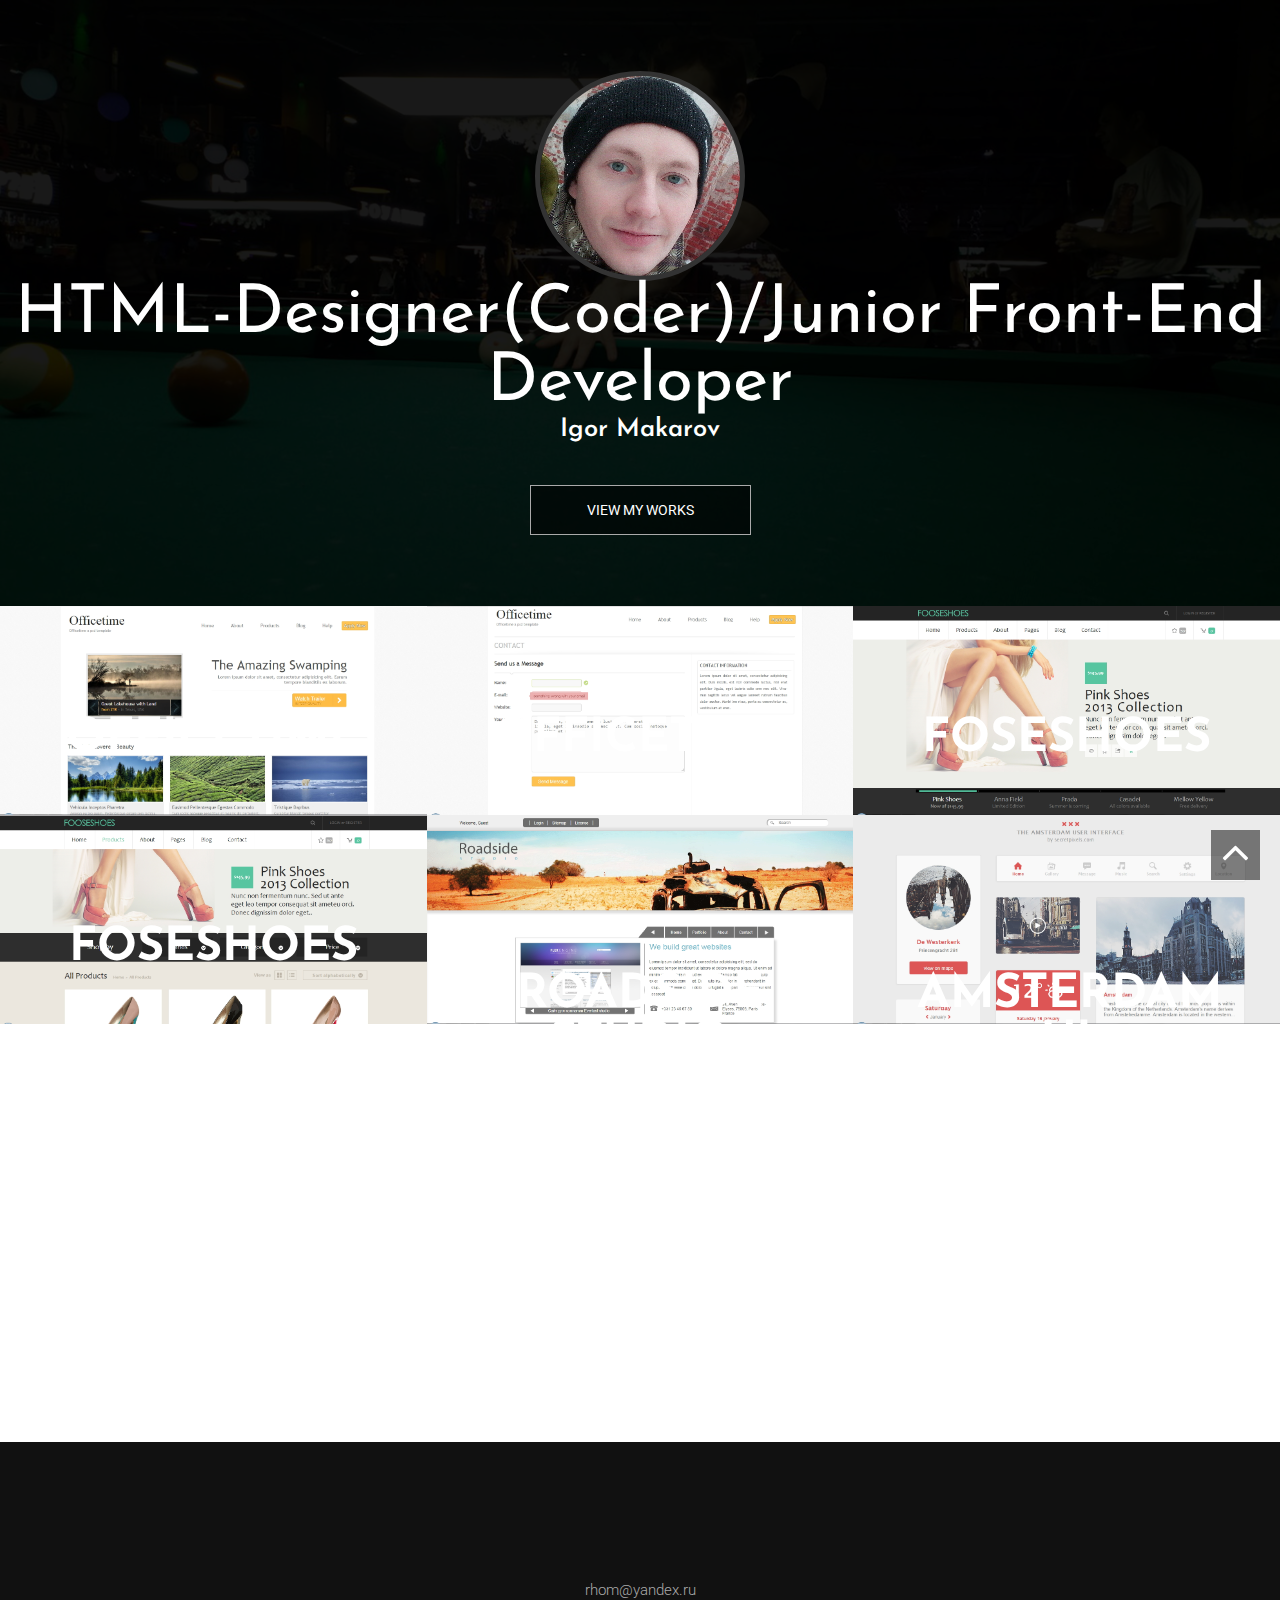
<file: index.html>
<!DOCTYPE html>
<html lang="en">
<head>
<meta charset="UTF-8" />
<meta http-equiv="Content-Type" content="text/html; charset=utf-8" />
<meta name="viewport" content="width=device-width, initial-scale=1, maximum-scale=1, user-scalable=no">
<title>Personal Portfolio</title>

<!-- Google fonts -->
<link href='http://fonts.googleapis.com/css?family=Roboto:400,300,700' rel='stylesheet' type='text/css'>
<link href='http://fonts.googleapis.com/css?family=Josefin+Sans:600' rel='stylesheet' type='text/css'>

<!-- font awesome -->
<link href="//maxcdn.bootstrapcdn.com/font-awesome/4.2.0/css/font-awesome.min.css" rel="stylesheet">

<!-- bootstrap -->
<link rel="stylesheet" href="assets/bootstrap/css/bootstrap.min.css" />

<!-- animate.css -->
<link rel="stylesheet" href="assets/animate/animate.css" />
<link rel="stylesheet" href="assets/animate/set.css" />

<!-- gallery -->
<link rel="stylesheet" href="assets/gallery/blueimp-gallery.min.css">

<!-- favicon -->
<link rel="shortcut icon" href="images/favicon.jpg" type="image/x-icon">
<link rel="icon" href="images/favicon.jpg" type="image/x-icon">


<link rel="stylesheet" href="assets/style.css">

</head>

<body>


<div id="home">
<!-- Slider Starts -->
<div class="banner">
          <img src="images/myback.jpg" alt="banner" class="img-responsive">
          <div class="caption">
            <div class="caption-wrapper">
              <div class="caption-info">              
              <img src="images/profile.jpg" class="img-circle profile">
              <h1 class="animated bounceInUp">HTML-designer(coder)/Junior Front-End Developer</h1>
              <p class="animated bounceInLeft">Igor Makarov</p>
             <div class="animated bounceInDown"><a href="#works" class="btn btn-default explore">view My Works</a></div>
              </div>
            </div>
          </div>
</div>
<!-- #Slider Ends -->
</div>









<!-- works -->
<div id="works"  class=" clearfix grid"> 
    <figure class="effect-oscar  wowload fadeInUp">
        <img src="images/portfolio/1.jpg" alt="img01"/>
        <figcaption>
            <h2>Officetime</h2>
            <p>Main page<br>
            <a href="Officetime/index.html" title="1">View more</a></p>            
        </figcaption>
    </figure>
     <figure class="effect-oscar  wowload fadeInUp">
        <img src="images/portfolio/2.jpg" alt="img01"/>
        <figcaption>
            <h2>Officetime</h2>
            <p>Contacts<br>
            <a href="OfficetimeContacts/index.html" title="1">View more</a></p>            
        </figcaption>
    </figure>
     <figure class="effect-oscar  wowload fadeInUp">
        <img src="images/portfolio/3.jpg" alt="img01"/>
        <figcaption>
            <h2>Foseshoes</h2>
            <p>Main page<br>
            <a href="Foseshoes/index.html" title="1">View more</a></p>            
        </figcaption>
    </figure>
     <figure class="effect-oscar  wowload fadeInUp">
        <img src="images/portfolio/4.jpg" alt="img01"/>
        <figcaption>
            <h2>Foseshoes</h2>
            <p>Products<br>
            <a href="FoseshoesProducts/index.html" title="1">View more</a></p>            
        </figcaption>
    </figure>
     
     <figure class="effect-oscar  wowload fadeInUp">
        <img src="images/portfolio/5.jpg" alt="img01"/>
        <figcaption>
            <h2>Roadside studio</h2>
            <p>Main page<br>
            <a href="RoadsideStudio/index.html" title="1">View more</a></p>            
        </figcaption>
    </figure>
    <figure class="effect-oscar  wowload fadeInUp">
        <img src="images/portfolio/6.jpg" alt="img01"/>
        <figcaption>
            <h2>Amsterdam UI</h2>
            <p>Main page<br>
            <a href="Amsterdam UI/index.html" title="1">View more</a></p>            
        </figcaption>
    </figure>
    <figure class="effect-oscar  wowload fadeInUp">
        <img src="images/portfolio/7.jpg" alt="img01"/>
        <figcaption>
            <h2>Kinomonster</h2>
            <p>Adaptive, bootstrap<br>
            <a href="Kinomonsterbootstrap/index.html" title="1">View more</a></p>            
        </figcaption>
    </figure>
     <figure class="effect-oscar  wowload fadeInUp">
        <img src="images/portfolio/8.jpg" alt="img01"/>
        <figcaption>
            <h2>Clicker</h2>
            <p>Little javaScript game<br>
            <a href="JavaScript_ExamWork_game/index.html" title="1">View more</a></p>            
        </figcaption>
    </figure>
     <figure class="effect-oscar  wowload fadeInUp">
        <img src="images/portfolio/9.jpg" alt="img01"/>
        <figcaption>
            <h2>Giant landing</h2>
            <p>Adaptive landing<br>
            <a href="Giant_landing/index.html" title="1">View more</a></p>            
        </figcaption>
    </figure>
     <figure class="effect-oscar  wowload fadeInUp">
        <img src="images/portfolio/10.jpg" alt="img01"/>
        <figcaption>
            <h2>Belka</h2>
            <p>Site of climbing wall<br>
            <a href="https://lis31.github.io/belka" title="1">View more</a></p>            
        </figcaption>
    </figure>
     
     
</div>
<!-- works -->


<!-- <div id="testimonials" class="container spacer ">
	<h2 class="text-center  wowload fadeInUp">Testimonails</h2>
  <div class="clearfix">    
    <div class="col-sm-6 col-sm-offset-3">


    <div id="carousel-testimonials" class="carousel slide testimonails  wowload fadeInRight" data-ride="carousel">
    <div class="carousel-inner">  
      <div class="item active animated bounceInRight row">
      <div class="animated slideInLeft col-xs-2"><img alt="portfolio" src="images/team/1.jpg" width="100" class="img-circle img-responsive"></div>
      <div  class="col-xs-10">
      <p> I must explain to you how all this mistaken idea of denouncing pleasure and praising pain was born and I will give you a complete account of the system, and expound the actual teachings of the great explorer of the truth, the master-builder of human happiness. </p>      
      <span>Angel Smith - <b>eshop Canada</b></span>
      </div>
      </div>
      <div class="item  animated bounceInRight row">
      <div class="animated slideInLeft col-xs-2"><img alt="portfolio" src="images/team/2.jpg" width="100" class="img-circle img-responsive"></div>
      <div  class="col-xs-10">
      <p>No one rejects, dislikes, or avoids pleasure itself, because it is pleasure, but because those who do not know how to pursue pleasure rationally encounter consequences that are extremely painful.</p>
      <span>John Partic - <b>Crazy Pixel</b></span>
      </div>
      </div>
      <div class="item  animated bounceInRight row">
      <div class="animated slideInLeft  col-xs-2"><img alt="portfolio" src="images/team/3.jpg" width="100" class="img-circle img-responsive"></div>
      <div  class="col-xs-10">
      <p>On the other hand, we denounce with righteous indignation and dislike men who are so beguiled and demoralized by the charms of pleasure of the moment, so blinded by desire, that they cannot foresee the pain and trouble that are bound to ensue.</p>
      <span>Harris David - <b>Jet London</b></span>
      </div>
      </div>
  </div> -->

   <!-- Indicators -->
   	<!-- <ol class="carousel-indicators">
    <li data-target="#carousel-testimonials" data-slide-to="0" class="active"></li>
    <li data-target="#carousel-testimonials" data-slide-to="1"></li>
    <li data-target="#carousel-testimonials" data-slide-to="2"></li>
  	</ol> -->
  	<!-- Indicators -->
  <!-- </div>



    </div>
  </div>



</div>
 -->
















<!-- Footer Starts -->
<div class="footer text-center spacer">
<p class="wowload flipInX"><a href="https://vk.com/id556103"><img src="images/footer_vk_ico.png" alt=""></a></p>
<a href="mailto:rhom@yandex.ru">rhom@yandex.ru</a>
</div>
<!-- # Footer Ends -->
<a href="#home" class="gototop "><i class="fa fa-angle-up  fa-3x"></i></a>





<!-- The Bootstrap Image Gallery lightbox, should be a child element of the document body -->
<div id="blueimp-gallery" class="blueimp-gallery blueimp-gallery-controls">
    <!-- The container for the modal slides -->
    <div class="slides"></div>
    <!-- Controls for the borderless lightbox -->
    <h3 class="title">Title</h3>
    <a class="prev">‹</a>
    <a class="next">›</a>
    <a class="close">×</a>
    <!-- The modal dialog, which will be used to wrap the lightbox content -->    
</div>



<!-- jquery -->
<script src="assets/jquery.js"></script>



<!-- wow script -->
<script src="assets/wow/wow.min.js"></script>


<!-- boostrap -->
<script src="assets/bootstrap/js/bootstrap.js" type="text/javascript" ></script>

<!-- jquery mobile -->
<script src="assets/mobile/touchSwipe.min.js"></script>
<script src="assets/respond/respond.js"></script>

<!-- gallery -->
<script src="assets/gallery/jquery.blueimp-gallery.min.js"></script>




<!-- custom script -->
<script src="assets/script.js"></script>

</body>
</html>
</file>
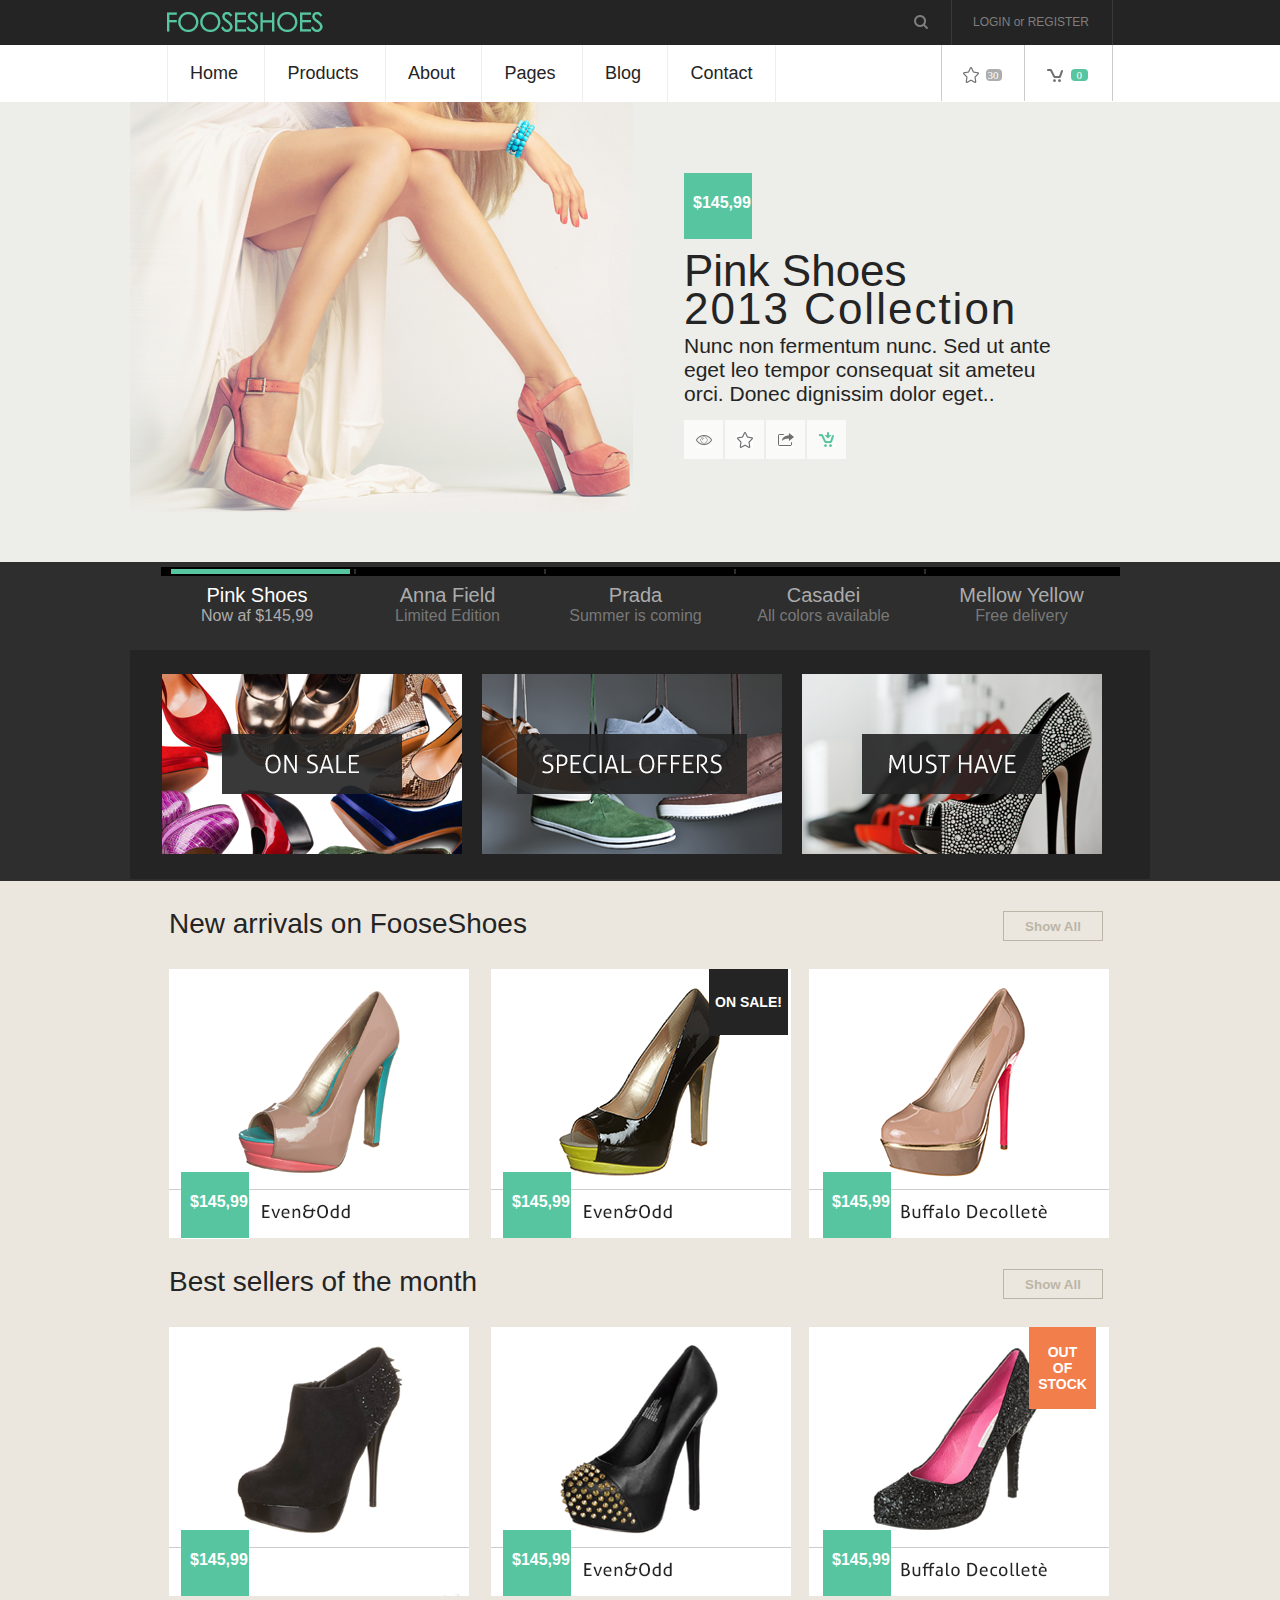
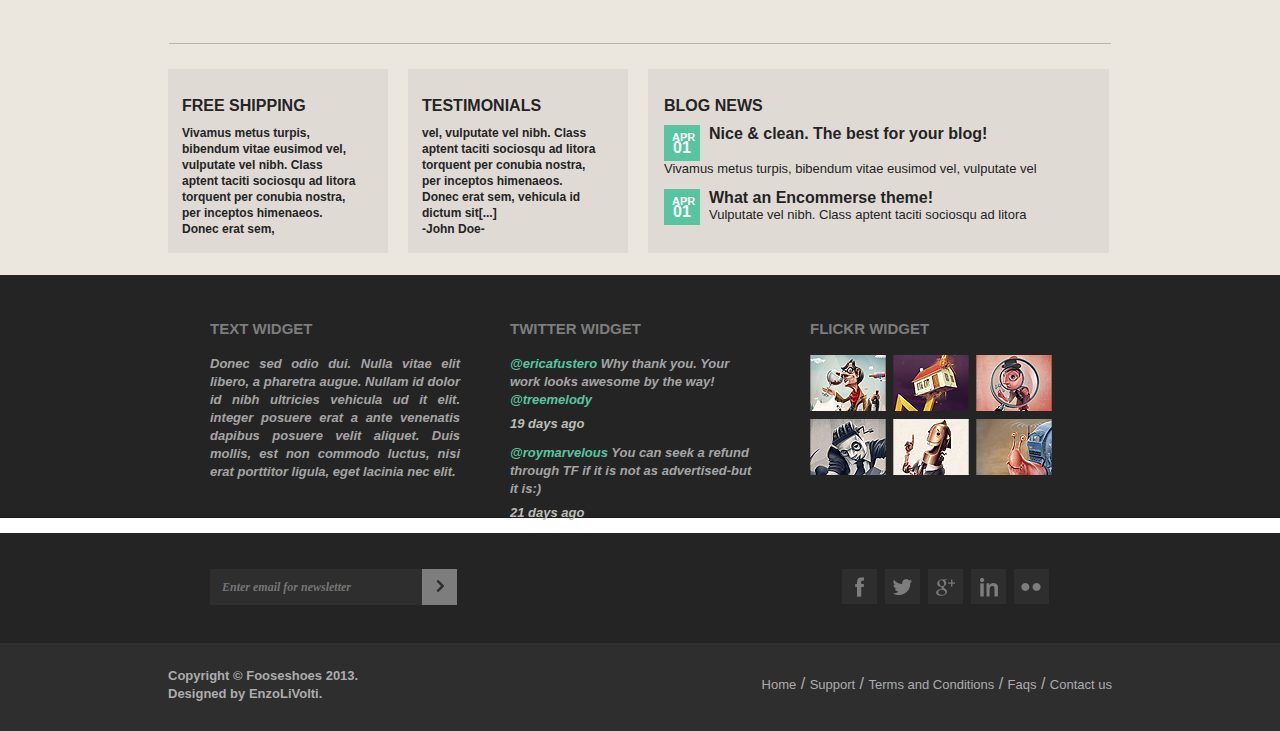
<file: Foseshoes/index.html>
<!DOCTYPE html>
<html lang="en">
<head>
	<meta charset="UTF-8">
	<meta http-equiv="X-UA-Compatible" content="IE=edge">
  	<meta name="viewport" content="width=device-width, initial-scale=1">
	<title>Foseshoes</title>
	<link rel="stylesheet" href="css/style.css">
</head>
<body>
	<div class="wrapper">
		<div class="main_header_wrap">
			<header id="main_header" class="">
				<img class="main_logo" src="img/logo.png" alt="">
				<a id="login_button" href="#">LOGIN or REGISTER</a>
				<a id="search_button" href="#"><img src="img/search_button.png" alt=""></a>
			</header><!-- /header -->
		</div>
		<div class="nav_wrap">
		<nav>
			<ul>
				<li><a href="#" title="">Home</a></li>
				<li><a href="products.html" title="">Products</a></li>
				<li><a href="#" title="">About</a></li>
				<li><a href="#" title="">Pages</a></li>
				<li><a href="#" title="">Blog</a></li>
				<li><a href="#" title="">Contact</a></li>
			</ul>
			<a id="nav_bascket_button" href="#"><img src="img/bascket_button.png" alt=""><span id="bascket_badge">0</span></a>
			<a id="nav_rate_button" href="#"><img src="img/rate_button.png" alt=""><span id="rate_badge">30</span></a>
		</nav>
		</div>
		<div class="banner_wrap">
			<div class="banner">
				<img class="banner_img" src="img/banner_img.png" alt="">
				<div class="banner_info">
					<div class="price"><p>$145,99</p></div>
					<h1 id="banner_h1_first_string">Pink Shoes</h1>
					<h1 id="banner_h1_second_string">2013 Collection</h1>
					<p id="banner_info_text">Nunc non fermentum nunc. Sed ut ante eget leo tempor consequat sit ameteu orci. Donec dignissim dolor eget..</p>
				</div>
				<div class="banner_buttons_wrap">
					<a class="banner_buttons banner_button_1" href="#"></a>
					<a class="banner_buttons banner_button_2" href="#"></a>
					<a class="banner_buttons banner_button_3" href="#"></a>
					<a class="banner_buttons banner_button_4" href="#"></a>
				</div>
			</div>
		</div>
		<div class="section_1_wrap">
		<section class="section_1">
			<div class="line">
				<div class="line_viewer line_viewer_highlighted"></div>
				<div class="line_viewer"></div>
				<div class="line_viewer"></div>
				<div class="line_viewer"></div>
				<div class="line_viewer"></div>
			</div>
			<div class="line_brands">
				<div class="brand_active">
				<a href="#" title="">
					<h2>Pink Shoes</h2>
					<p>Now af $145,99</p>
				</a>
				</div>
				<div class="brand">
					<a href="#" title="">
						<h2>Anna Field</h2>
						<p>Limited Edition</p>
					</a>
				</div>
				<div class="brand">
					<a href="#" title="">
						<h2>Prada</h2>
						<p>Summer is coming</p>
					</a>
				</div>
				<div class="brand">
					<a href="#" title="">
						<h2>Casadei</h2>
						<p>All colors available</p>
					</a>
				</div>
				<div class="brand">
					<a href="#" title="">
						<h2>Mellow Yellow</h2>
						<p>Free delivery</p>
					</a>
				</div>
			</div>
			<div class="section_1_img_block_wrap">
				<div class="section_1_img_block">
					<img class="brand_1_img" src="img/s_1_onsale.png" alt="распродажа туфель">
					<img class="brand_1_img brand_1_center_img" src="img/s_1_specialOffers.png" alt="специальное предложение">
					<img class="brand_1_img" src="img/s_1_mustHave.png" alt="маст хэв">
				</div>
			</div>
		</section>
		</div>
		<div class="section_2_wrap">
		<section class="section_2">
			<div class="section_2_header">
				<h2>New arrivals on FooseShoes</h2>
				<button class="show_all_button" type="button">Show All</button>
			</div>
			<div class="section_2_body">
				<img class="section_2_img section_2_img_1" src="img/s_2_img_1.png" alt="">
				<div class="section_2_price_1"><p>$145,99</p></div>
				<img class="section_2_img section_2_img_2" src="img/s_2_img_2.png" alt="">
				<div class="section_2_price_2"><p>$145,99</p></div>
				<div class="section_2_onsale"><p>ON SALE!</p></div>
				<img class="section_2_img section_2_img_3" src="img/s_2_img_3.png" alt="">
				<div class="section_2_price_3"><p>$145,99</p></div>
			</div>
		</section>
		</div>
		<div class="section_3_wrap">
		<section class="section_3">
			<div class="section_3_header">
				<h2>Best sellers of the month</h2>
				<button class="show_all_button" type="button">Show All</button>
			</div>
			<div class="section_3_body">
				<img class="section_3_img section_3_img_1" src="img/s_3_img_1.png" alt="">
				<div class="section_3_price_1"><p>$145,99</p></div>
				<div class="banner_buttons_wrap section_3_buttons">
					<a class="banner_buttons banner_button_1" href="#"></a>
					<a class="banner_buttons banner_button_2" href="#"></a>
					<a class="banner_buttons banner_button_3" href="#"></a>
					<a class="banner_buttons banner_button_4" href="#"></a>
				</div>
				<img class="section_3_img section_3_img_2" src="img/s_3_img_2.png" alt="">
				<div class="section_2_price_2"><p>$145,99</p></div>
				<img class="section_3_img section_3_img_3" src="img/s_3_img_3.png" alt="">
				<div class="section_2_price_3"><p>$145,99</p></div>
				<div class="section_3_out_of_stock"><P>OUT OF STOCK</P></div>
			</div>
		</section>
		</div>
		<div class="section_4_wrap">
		<section class="section_4">
			<div class="s_4_block_1">
				<h2>FREE SHIPPING</h2>
				<p>Vivamus metus turpis, bibendum vitae eusimod vel, vulputate vel nibh. Class aptent taciti sociosqu ad litora torquent per conubia nostra, per inceptos himenaeos. Donec erat sem,</p>
			</div>
			<div class="s_4_block_2">
				<h2>TESTIMONIALS</h2>
				<p>vel, vulputate vel nibh. Class aptent taciti sociosqu ad litora torquent per conubia nostra, per inceptos himenaeos. Donec erat sem, vehicula id dictum sit[...]<br><span>-John Doe-</span></p>
			</div>
			<div class="s_4_block_3">
				<h2>BLOG NEWS</h2>
				<div class="s_4_block_3_line">
					<div class="cube_date"><p>apr</p><p>01</p></div>
					<p class="s_4_block_3_title">Nice & clean. The best for your blog!</p>
					<p class="s_4_block_3_text">Vivamus metus turpis, bibendum vitae eusimod vel, vulputate vel</p>
				</div>
				<div class="s_4_block_3_line">
					<div class="cube_date"><p>apr</p><p>01</p></div>
					<p class="s_4_block_3_title">What an Encommerse theme!</p>
					<p class="s_4_block_3_text">Vulputate vel nibh. Class aptent taciti sociosqu ad litora</p>
				</div>
			</div>
		</section>
		</div>
		<div class="section_5_wrap">
		<section class="section_5">
			<div class="section_5_body">
				<div class="section_5_body_block section_5_body_block_1">
					<h3 class="section_5_block_title">TEXT WIDGET</h3>
					<p class="section_5_block_text">Donec sed odio dui. Nulla vitae elit libero, a pharetra augue. Nullam id dolor id nibh ultricies vehicula ud it elit. integer posuere erat a ante venenatis dapibus posuere velit aliquet. Duis mollis, est non commodo luctus, nisi erat porttitor ligula, eget lacinia nec elit.</p>
				</div>
				<div class="section_5_body_block section_5_body_block_2">
					<h3 class="section_5_block_title">TWITTER WIDGET</h3>
					<article class="section_5_block_2_article">
						<p class="s_5_bl_2_art_text"><span class="twit_id">@ericafustero </span>Why thank you. Your work looks awesome by the way!
						<span class="twit_id">@treemelody</span></p>
						<footer class="s_5_bl_2_art_foot">
							<p>19 days ago</p>
						</footer>
					</article>
					<article class="section_5_block_2_article">
						<p class="s_5_bl_2_art_text"><span class="twit_id">@roymarvelous </span>You can seek a refund through TF if it is not as advertised-but it is:)</p>
						<footer class="s_5_bl_2_art_foot">
							<p>21 days ago</p>
						</footer>
					</article>
				</div>
				<div class="section_5_body_block section_5_body_block_3">
					<h3 class="section_5_block_title">FLICKR WIDGET</h3>
					<div class="section_5_widget_block">
						<a href=""><img src="img/twit_widg_1.png" alt=""></a>
						<a href=""><img src="img/twit_widg_2.png" alt=""></a>
						<a href=""><img src="img/twit_widg_3.png" alt=""></a>
						<a href=""><img src="img/twit_widg_4.png" alt=""></a>
						<a href=""><img src="img/twit_widg_5.png" alt=""></a>
						<a href=""><img src="img/twit_widg_6.png" alt=""></a>
					</div>
				</div>
			</section>
			</div>
			<div class="section_6_wrap">
			<section class="section_6">
				<form>
					<input type="email" name="" value="" placeholder="Enter email for newsletter">
					<button type="submit"><img src="img/subm_for_inp_email.png" alt=""></button>
				</form>
				<div class="soc_netw_ic_block">
					<a href=""><span class="soc_netw_icons ic_1"></span></a>
					<a href=""><span class="soc_netw_icons ic_2"></span></a>
					<a href=""><span class="soc_netw_icons ic_3"></span></a>
					<a href=""><span class="soc_netw_icons ic_4"></span></a>
					<a href=""><span class="soc_netw_icons ic_5"></span></a>
				</div>
			</section>
			</div>
			<div class="footer_wrap">
				<footer class="main_footer">
					<p class="copyright">Copyright &copy Fooseshoes 2013.</p>
					<p class="copyright">Designed	by EnzoLiVolti.</p>
					<ul class="footer_menu">
						<li><a href="#" title="">Home</a> /</li>
						<li><a href="#" title="">Support</a> /</li>
						<li><a href="#" title="">Terms and Conditions</a> /</li>
						<li><a href="#" title="">Faqs</a> /</li>
						<li><a href="#" title="">Contact us</a></li>
					</ul>
				</footer>
			</div>
		</div>
	</div>
</body>
</html>
</file>
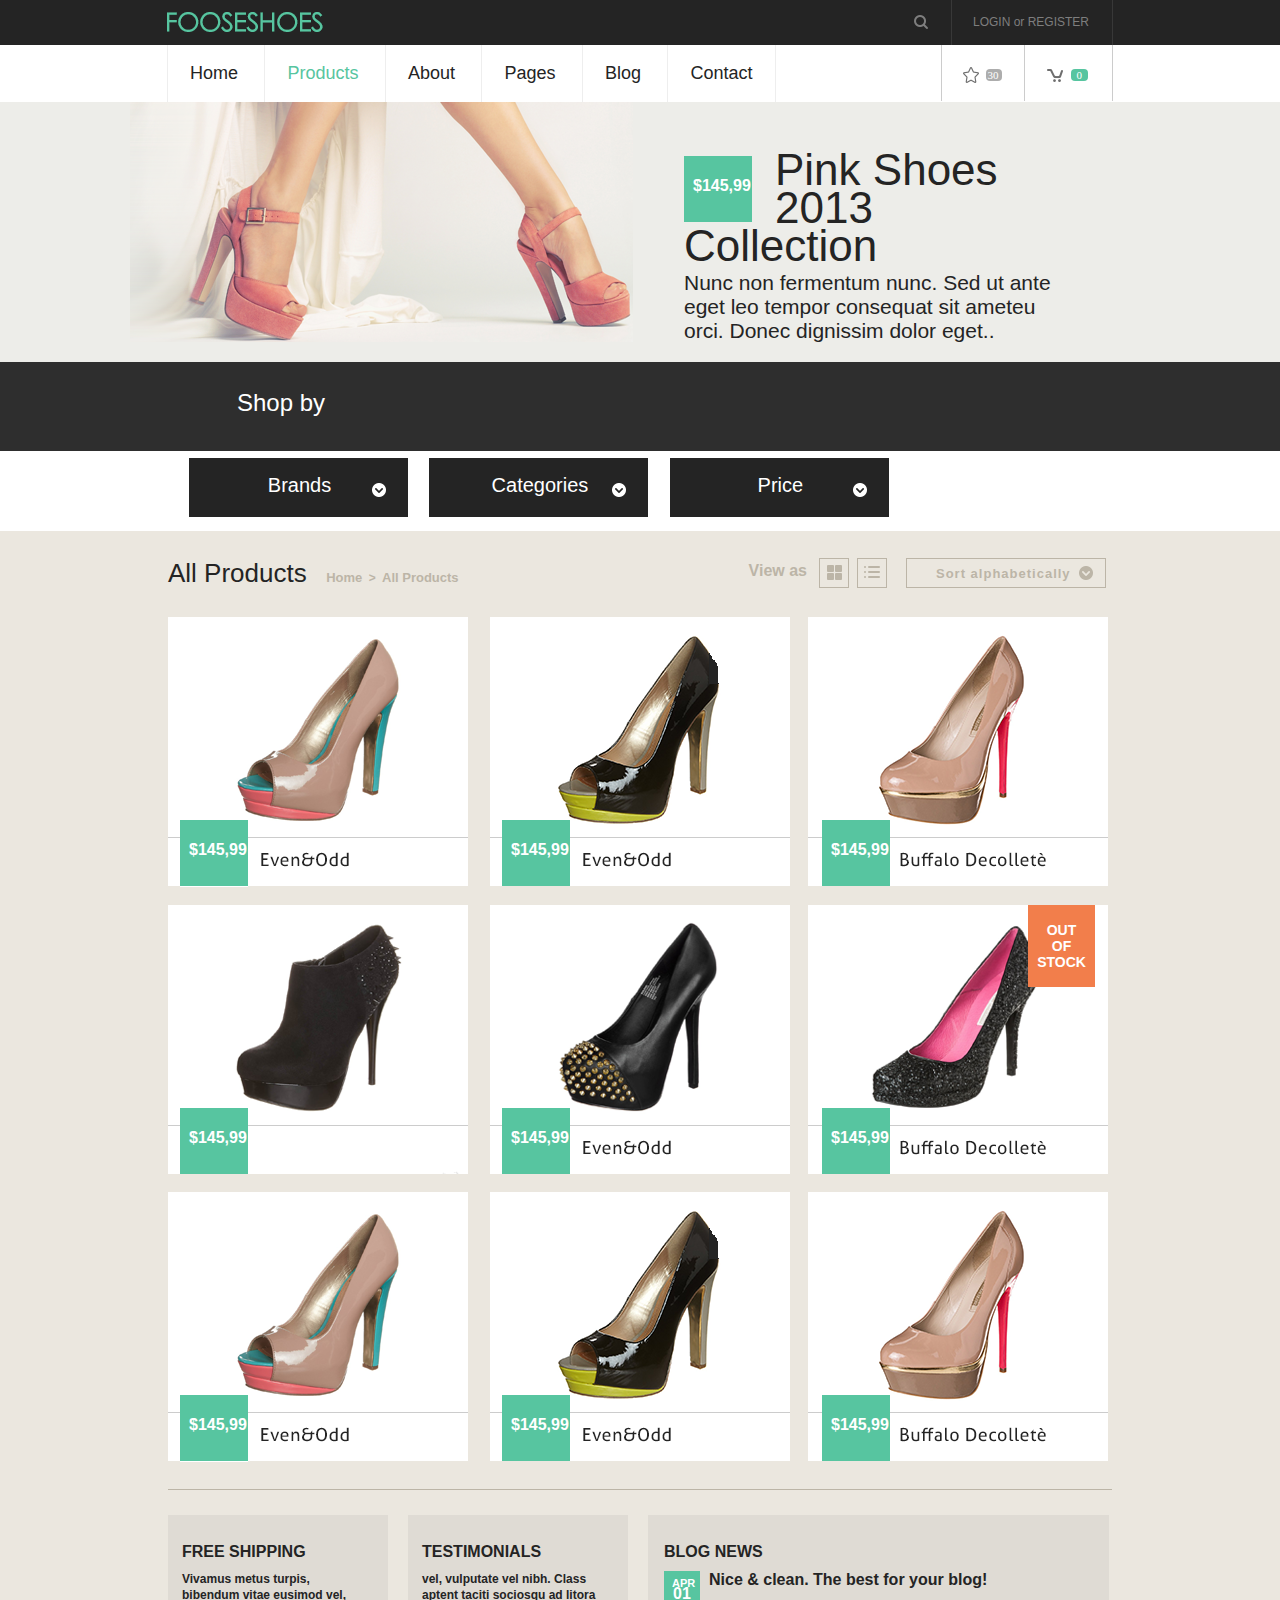
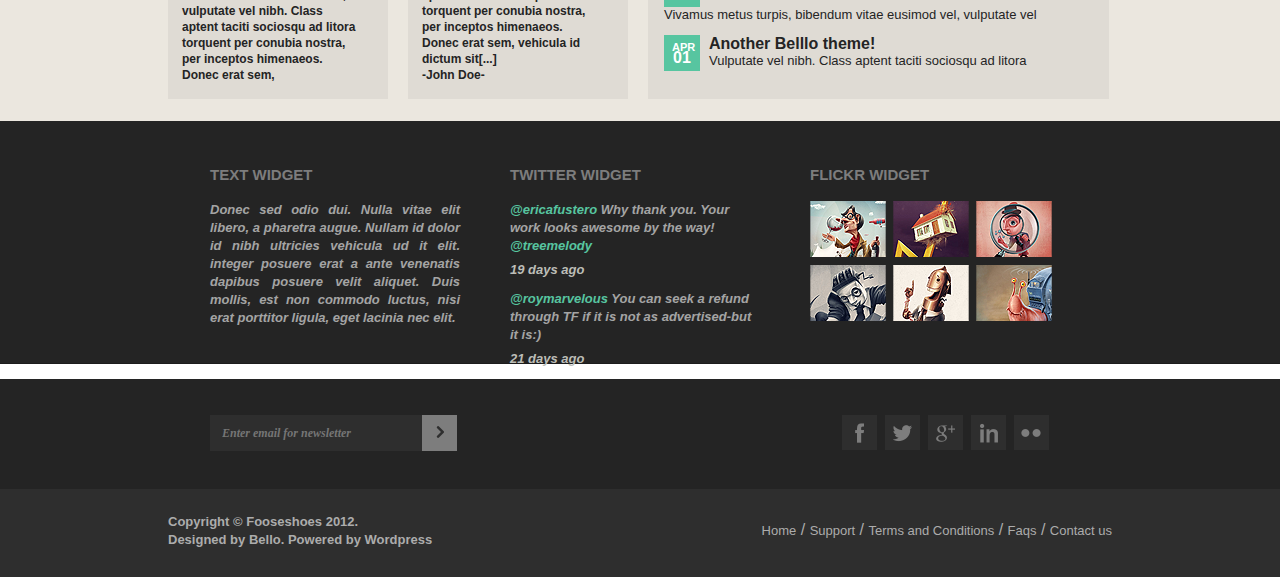
<file: FoseshoesProducts/index.html>
<!DOCTYPE html>
<html lang="en">
<head>
	<meta charset="UTF-8">
	<meta http-equiv="X-UA-Compatible" content="IE=edge">
  	<meta name="viewport" content="width=device-width, initial-scale=1">
	<title>Foseshoes</title>
	<link rel="stylesheet" href="css/style.css">
</head>
<body>
	<div class="wrapper">
		<div class="main_header_wrap">
			<header id="main_header" class="">
				<img class="main_logo" src="img/logo.png" alt="">
				<a id="login_button" href="#">LOGIN or REGISTER</a>
				<a id="search_button" href="#"><img src="img/search_button.png" alt=""></a>
			</header><!-- /header -->
		</div>
		<div class="nav_wrap">
		<nav>
			<ul>
				<li><a href="index.html" title="">Home</a></li>
				<li><a class="active_item" href="" title="">Products</a></li>
				<li><a href="#" title="">About</a></li>
				<li><a href="#" title="">Pages</a></li>
				<li><a href="#" title="">Blog</a></li>
				<li><a href="#" title="">Contact</a></li>
			</ul>
			<a id="nav_bascket_button" href="#"><img src="img/bascket_button.png" alt=""><span id="bascket_badge">0</span></a>
			<a id="nav_rate_button" href="#"><img src="img/rate_button.png" alt=""><span id="rate_badge">30</span></a>
		</nav>
		</div>
		<div class="banner_wrap banner_wrap_products">
			<div class="banner banner_products">
				<img class="banner_img" src="img/banner_img.png" alt="">
				<div class="banner_info banner_info_products">
					<div class="price price_products"><p>$145,99</p></div>
					<h1 id="banner_h1_first_string banner_h1_first_string_products">Pink Shoes</h1>
					<h1 id="banner_h1_second_string banner_h1_second_string_products">2013 Collection</h1>
					<p id="banner_info_text">Nunc non fermentum nunc. Sed ut ante eget leo tempor consequat sit ameteu orci. Donec dignissim dolor eget..</p>
				</div>
	
			</div>
		</div>
		<div class="sort_menu_wrap">
			<div class="sort_menu_section">
				<div class="sort_menu_header">
					<h2>Shop by</h2>
				</div>
				<ul class="sort_menu">
					<li class="sort_menu_item sort_menu_item_1"><a href="" title="">Brands<img src="img/img_for_sort_menu.png" alt=""></a></li>
						<ul class="sort_pod_menu pod_menu_1">
							<li class="sort_pod_menu_item"><a href="" title="">Anna Field</a></li>
							<li class="sort_pod_menu_item"><a href="" title="">Prada</a></li>
							<li class="sort_pod_menu_item"><a href="" title="">Casadei</a></li>
						</ul>
					<li class="sort_menu_item sort_menu_item_2"><a href="" title="">Categories<img src="img/img_for_sort_menu.png" alt=""></a></li>
						<ul class="sort_pod_menu pod_menu_2">
							<li class="sort_pod_menu_item"><a href="" title="">New arrivals</a></li>
							<li class="sort_pod_menu_item"><a href="" title="">Last collection</a></li>
							<li class="sort_pod_menu_item"><a href="" title="">Discounts</a></li>
						</ul>
					<li class="sort_menu_item sort_menu_item_3"><a href="" title="">Price<img src="img/img_for_sort_menu.png" alt=""></a></li>
						<ul class="sort_pod_menu pod_menu_3">
							<li class="sort_pod_menu_item"><a href="" title="">100$+</a></li>
							<li class="sort_pod_menu_item"><a href="" title="">200$+</a></li>
							<li class="sort_pod_menu_item"><a href="" title="">300$+</a></li>
						</ul>
				</ul>
			</div>
		</div>

		<div class="main_section_wrap">
			<section class="main_section">
				<header class="main_section_header">
					<div class="main_section_header_left">
						<h2>All Products</h2>
						<p><a href="index.html" title="">Home</a> > <a href="#" title="">All Products</a></p>
					</div>
					<div class="main_section_header_right">
						<h3>View as</h3>
						<button class="main_section_header_button main_section_header_button_1" type="button"><img src="img/main_section_header_button_img_1.png" alt=""></button>
						<button class="main_section_header_button main_section_header_button_2" type="button"><img src="img/main_section_header_button_img_2.png" alt=""></button>
						<button class="main_section_header_button main_section_header_button_3" type="button"><p>Sort alphabetically </p><img src="img/main_section_header_button_img_3.png" alt=""></button>
					</div>
				</header><!-- /header -->
				<div class="main_section_body">
					<div class="main_section_body_line_1">
						<img class="m_s_img_1" src="img/s_2_img_1.png" alt="">
						<div class="section_2_price_1 m_s_price_1"><p>$145,99</p></div>
						<img class="m_s_img_2" src="img/s_2_img_2.png" alt="">
						<div class="section_2_price_2 m_s_price_2"><p>$145,99</p></div>
						<img class="last_in_line" src="img/s_2_img_3.png" alt="">
						<div class="section_2_price_3 m_s_price_3"><p>$145,99</p></div>
					</div>
					<div class="main_section_body_line_2">
						<img class="m_s_img_4" src="img/s_3_img_1.png" alt="">
						<div class="section_3_price_1 m_s_price_4"><p>$145,99</p></div>
						<div class="banner_buttons_wrap section_3_buttons m_s_buttons_block">
							<a class="banner_buttons banner_button_1" href="#"></a>
							<a class="banner_buttons banner_button_2" href="#"></a>
							<a class="banner_buttons banner_button_3" href="#"></a>
							<a class="banner_buttons banner_button_4" href="#"></a>
						</div>
						<img class="m_s_img_5" src="img/s_3_img_2.png" alt="">
						<div class="section_2_price_2 m_s_price_5"><p>$145,99</p></div>
						<img class="last_in_line" src="img/s_3_img_3.png" alt="">
						<div class="section_2_price_3 m_s_price_6"><p>$145,99</p></div>
						<div class="section_3_out_of_stock m_s_out_of_stock"><P>OUT OF STOCK</P></div>
					</div>
					<div class="main_section_body_line_3">
						<img class="m_s_img_7" src="img/s_2_img_1.png" alt="">
						<div class="section_2_price_1 m_s_price_7"><p>$145,99</p></div>
						<img class="m_s_img_8" src="img/s_2_img_2.png" alt="">
						<div class="section_2_price_2 m_s_price_8"><p>$145,99</p></div>
						<img class="last_in_line" src="img/s_2_img_3.png" alt="">
						<div class="section_2_price_3 m_s_price_9"><p>$145,99</p></div>
					</div>
				</div>
			</section>
		</div>

		<div class="section_4_wrap">
		<section class="section_4">
			<div class="s_4_block_1">
				<h2>FREE SHIPPING</h2>
				<p>Vivamus metus turpis, bibendum vitae eusimod vel, vulputate vel nibh. Class aptent taciti sociosqu ad litora torquent per conubia nostra, per inceptos himenaeos. Donec erat sem,</p>
			</div>
			<div class="s_4_block_2">
				<h2>TESTIMONIALS</h2>
				<p>vel, vulputate vel nibh. Class aptent taciti sociosqu ad litora torquent per conubia nostra, per inceptos himenaeos. Donec erat sem, vehicula id dictum sit[...]<br><span>-John Doe-</span></p>
			</div>
			<div class="s_4_block_3">
				<h2>BLOG NEWS</h2>
				<div class="s_4_block_3_line">
					<div class="cube_date"><p>apr</p><p>01</p></div>
					<p class="s_4_block_3_title">Nice & clean. The best for your blog!</p>
					<p class="s_4_block_3_text">Vivamus metus turpis, bibendum vitae eusimod vel, vulputate vel</p>
				</div>
				<div class="s_4_block_3_line">
					<div class="cube_date"><p>apr</p><p>01</p></div>
					<p class="s_4_block_3_title">Another Belllo theme!</p>
					<p class="s_4_block_3_text">Vulputate vel nibh. Class aptent taciti sociosqu ad litora</p>
				</div>
			</div>
		</section>
		</div>
		<div class="section_5_wrap">
		<section class="section_5">
			<div class="section_5_body">
				<div class="section_5_body_block section_5_body_block_1">
					<h3 class="section_5_block_title">TEXT WIDGET</h3>
					<p class="section_5_block_text">Donec sed odio dui. Nulla vitae elit libero, a pharetra augue. Nullam id dolor id nibh ultricies vehicula ud it elit. integer posuere erat a ante venenatis dapibus posuere velit aliquet. Duis mollis, est non commodo luctus, nisi erat porttitor ligula, eget lacinia nec elit.</p>
				</div>
				<div class="section_5_body_block section_5_body_block_2">
					<h3 class="section_5_block_title">TWITTER WIDGET</h3>
					<article class="section_5_block_2_article">
						<p class="s_5_bl_2_art_text"><span class="twit_id">@ericafustero </span>Why thank you. Your work looks awesome by the way!
						<span class="twit_id">@treemelody</span></p>
						<footer class="s_5_bl_2_art_foot">
							<p>19 days ago</p>
						</footer>
					</article>
					<article class="section_5_block_2_article">
						<p class="s_5_bl_2_art_text"><span class="twit_id">@roymarvelous </span>You can seek a refund through TF if it is not as advertised-but it is:)</p>
						<footer class="s_5_bl_2_art_foot">
							<p>21 days ago</p>
						</footer>
					</article>
				</div>
				<div class="section_5_body_block section_5_body_block_3">
					<h3 class="section_5_block_title">FLICKR WIDGET</h3>
					<div class="section_5_widget_block">
						<a href=""><img src="img/twit_widg_1.png" alt=""></a>
						<a href=""><img src="img/twit_widg_2.png" alt=""></a>
						<a href=""><img src="img/twit_widg_3.png" alt=""></a>
						<a href=""><img src="img/twit_widg_4.png" alt=""></a>
						<a href=""><img src="img/twit_widg_5.png" alt=""></a>
						<a href=""><img src="img/twit_widg_6.png" alt=""></a>
					</div>
				</div>
			</section>
			</div>
			<div class="section_6_wrap">
			<section class="section_6">
				<form>
					<input type="email" name="" value="" placeholder="Enter email for newsletter">
					<button type="submit"><img src="img/subm_for_inp_email.png" alt=""></button>
				</form>
				<div class="soc_netw_ic_block">
					<a href=""><span class="soc_netw_icons ic_1"></span></a>
					<a href=""><span class="soc_netw_icons ic_2"></span></a>
					<a href=""><span class="soc_netw_icons ic_3"></span></a>
					<a href=""><span class="soc_netw_icons ic_4"></span></a>
					<a href=""><span class="soc_netw_icons ic_5"></span></a>
				</div>
			</section>
			</div>
			<div class="footer_wrap">
				<footer class="main_footer">
					<p class="copyright">Copyright &copy Fooseshoes 2012.</p>
					<p class="copyright">Designed	by Bello. Powered by Wordpress</p>
					<ul class="footer_menu">
						<li><a href="#" title="">Home</a> /</li>
						<li><a href="#" title="">Support</a> /</li>
						<li><a href="#" title="">Terms and Conditions</a> /</li>
						<li><a href="#" title="">Faqs</a> /</li>
						<li><a href="#" title="">Contact us</a></li>
					</ul>
				</footer>
			</div>
		</div>
	</div>
</body>
</html>
</file>
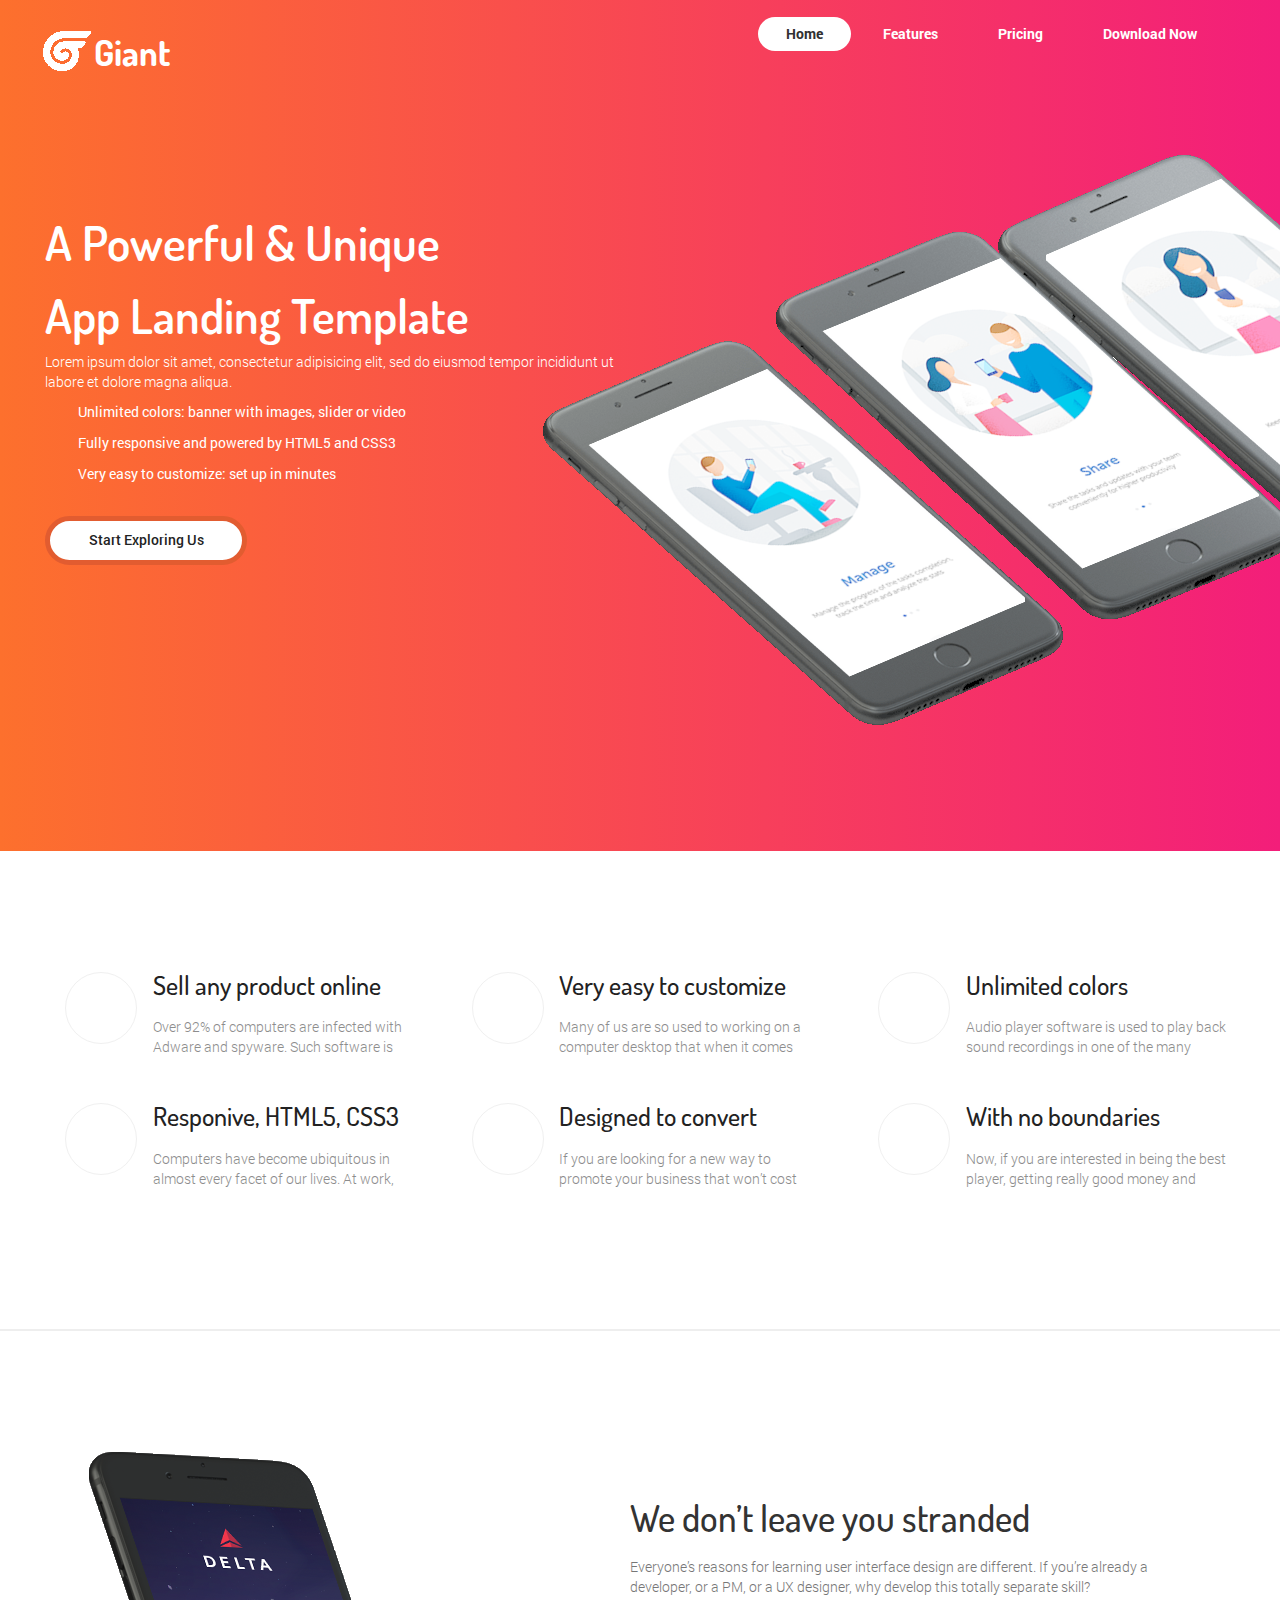
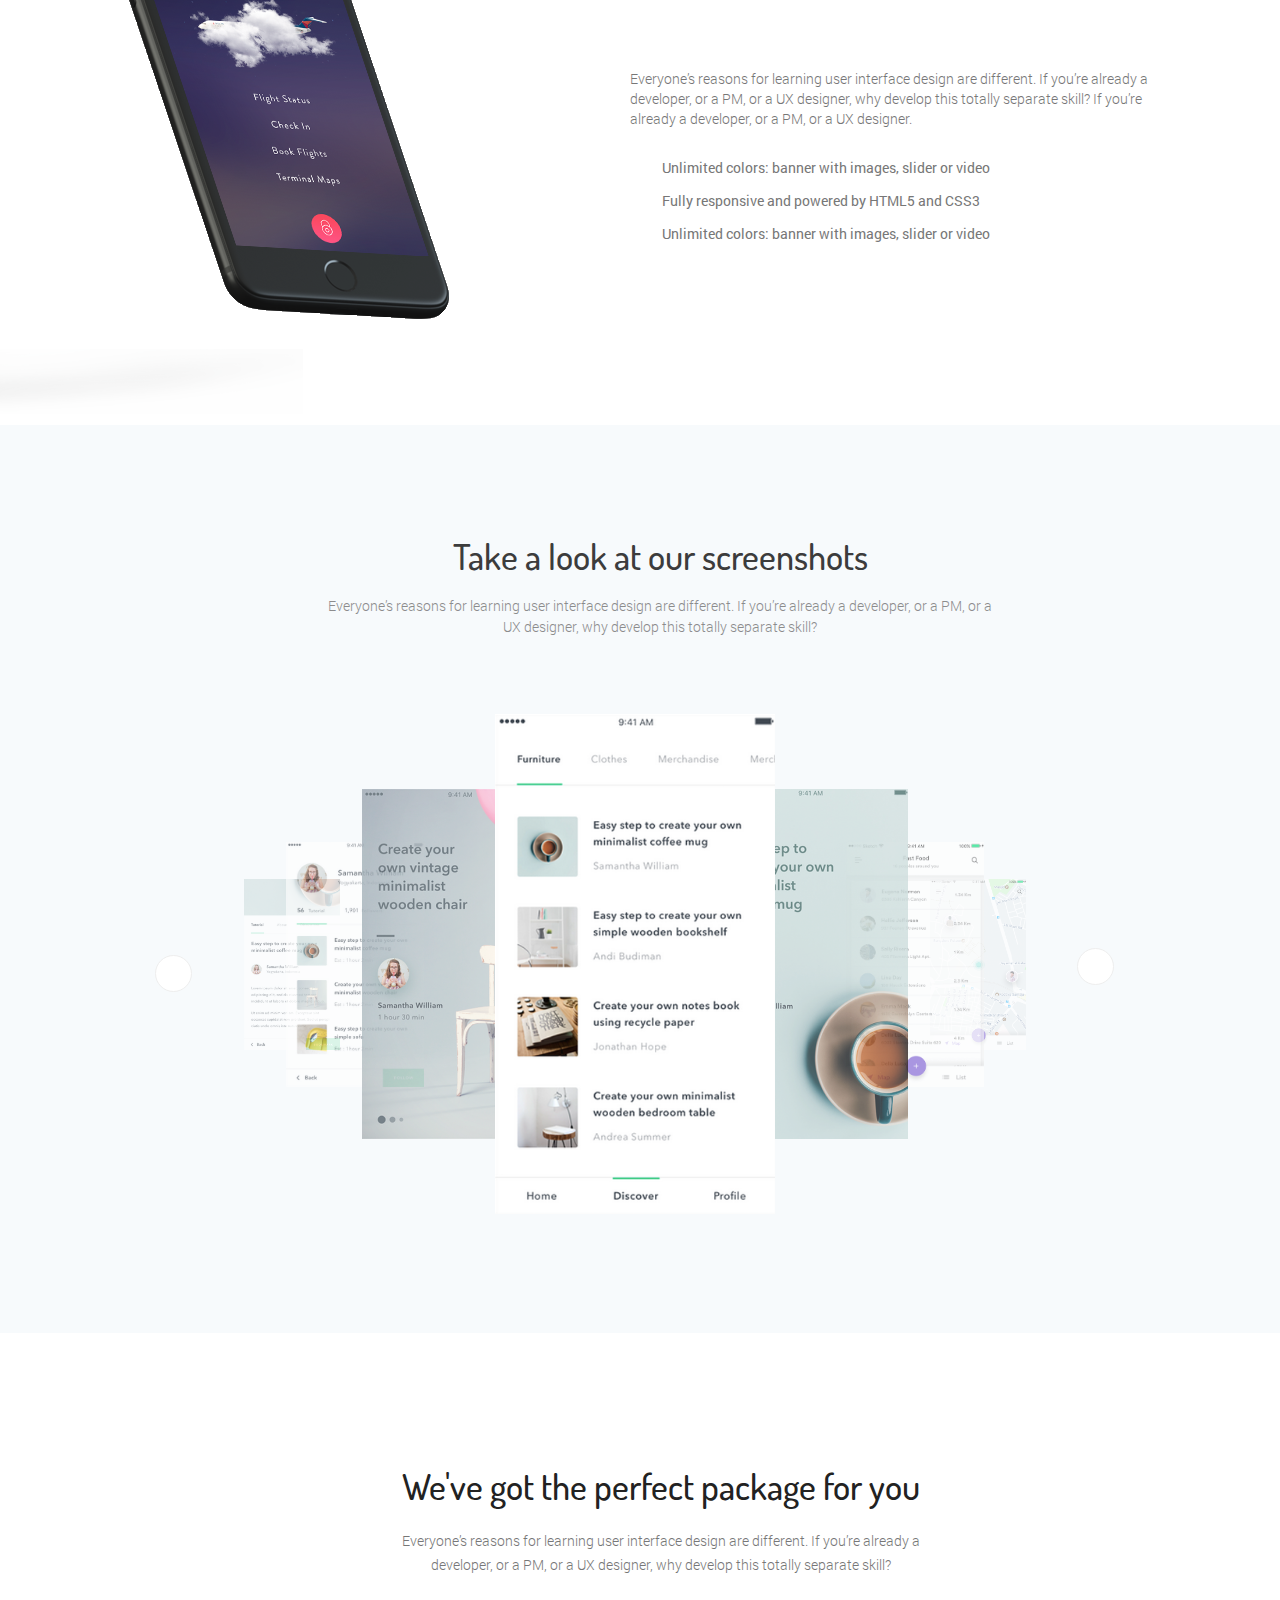
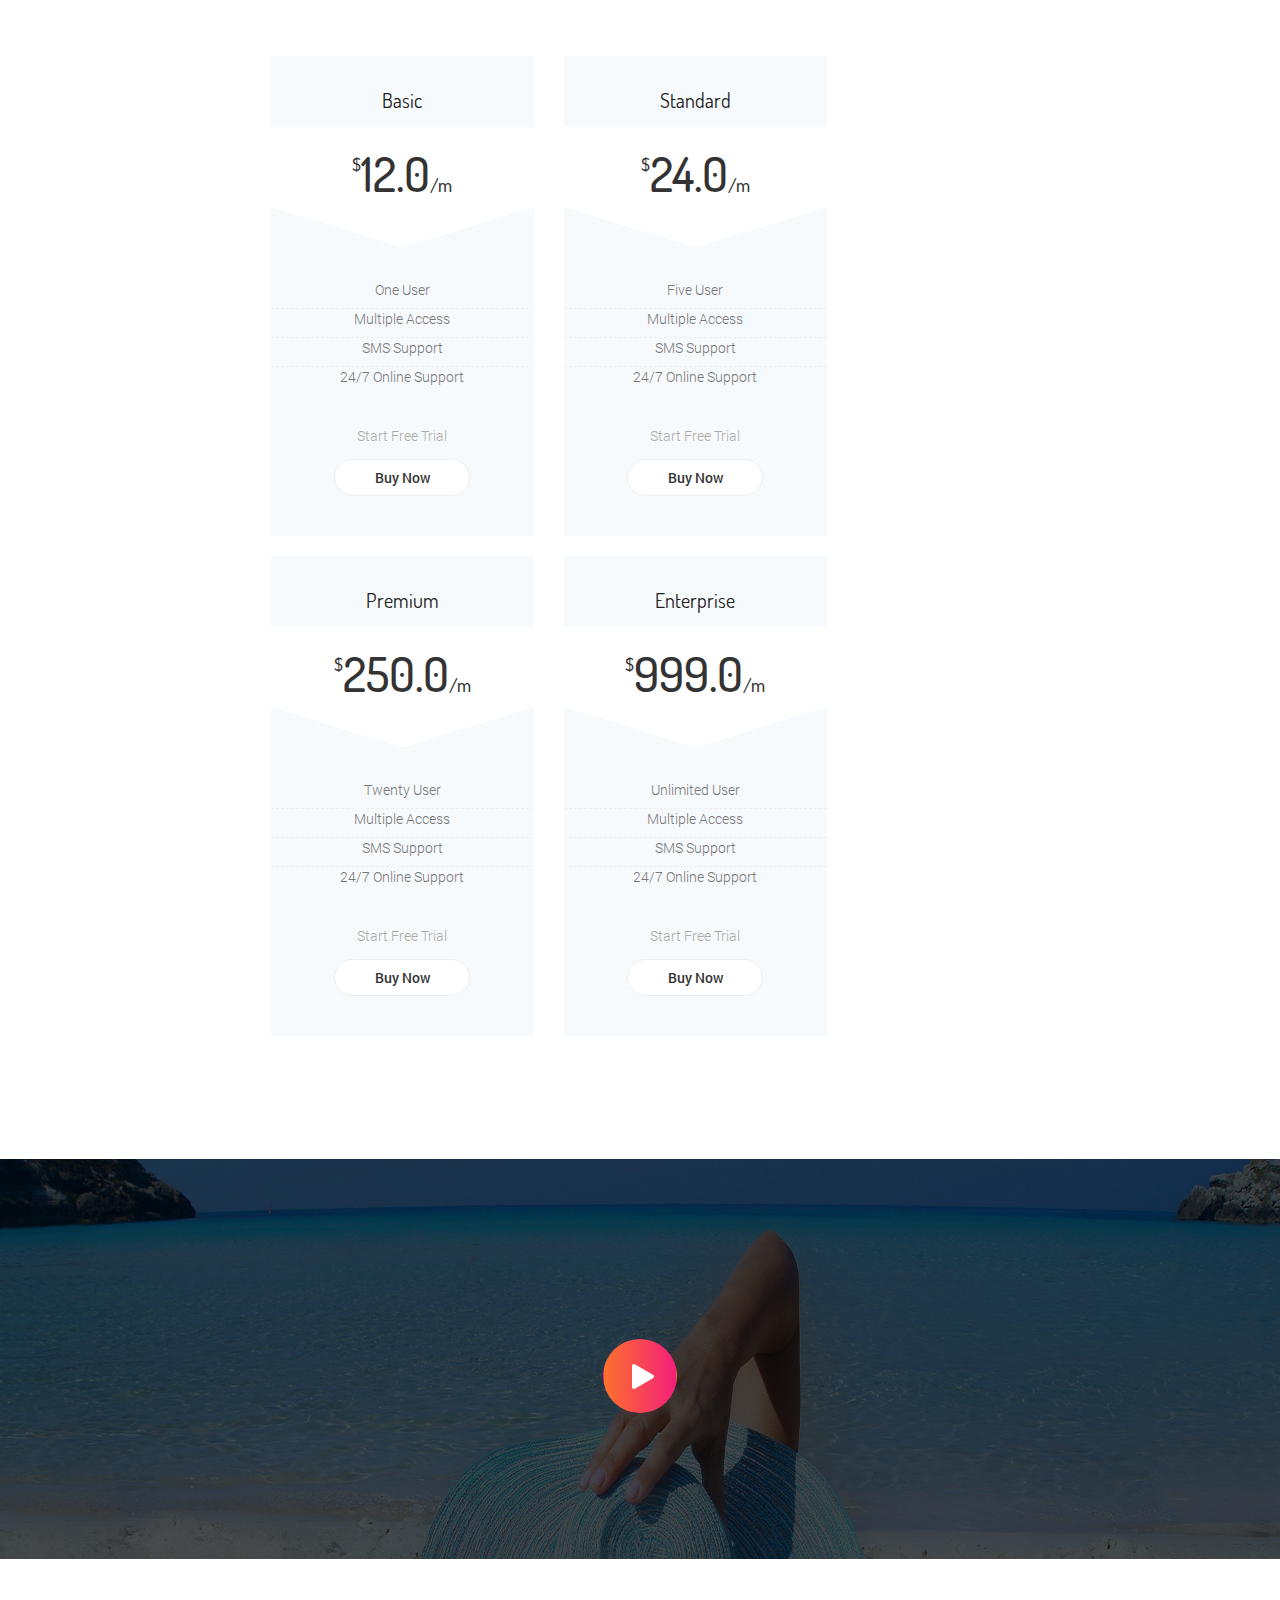
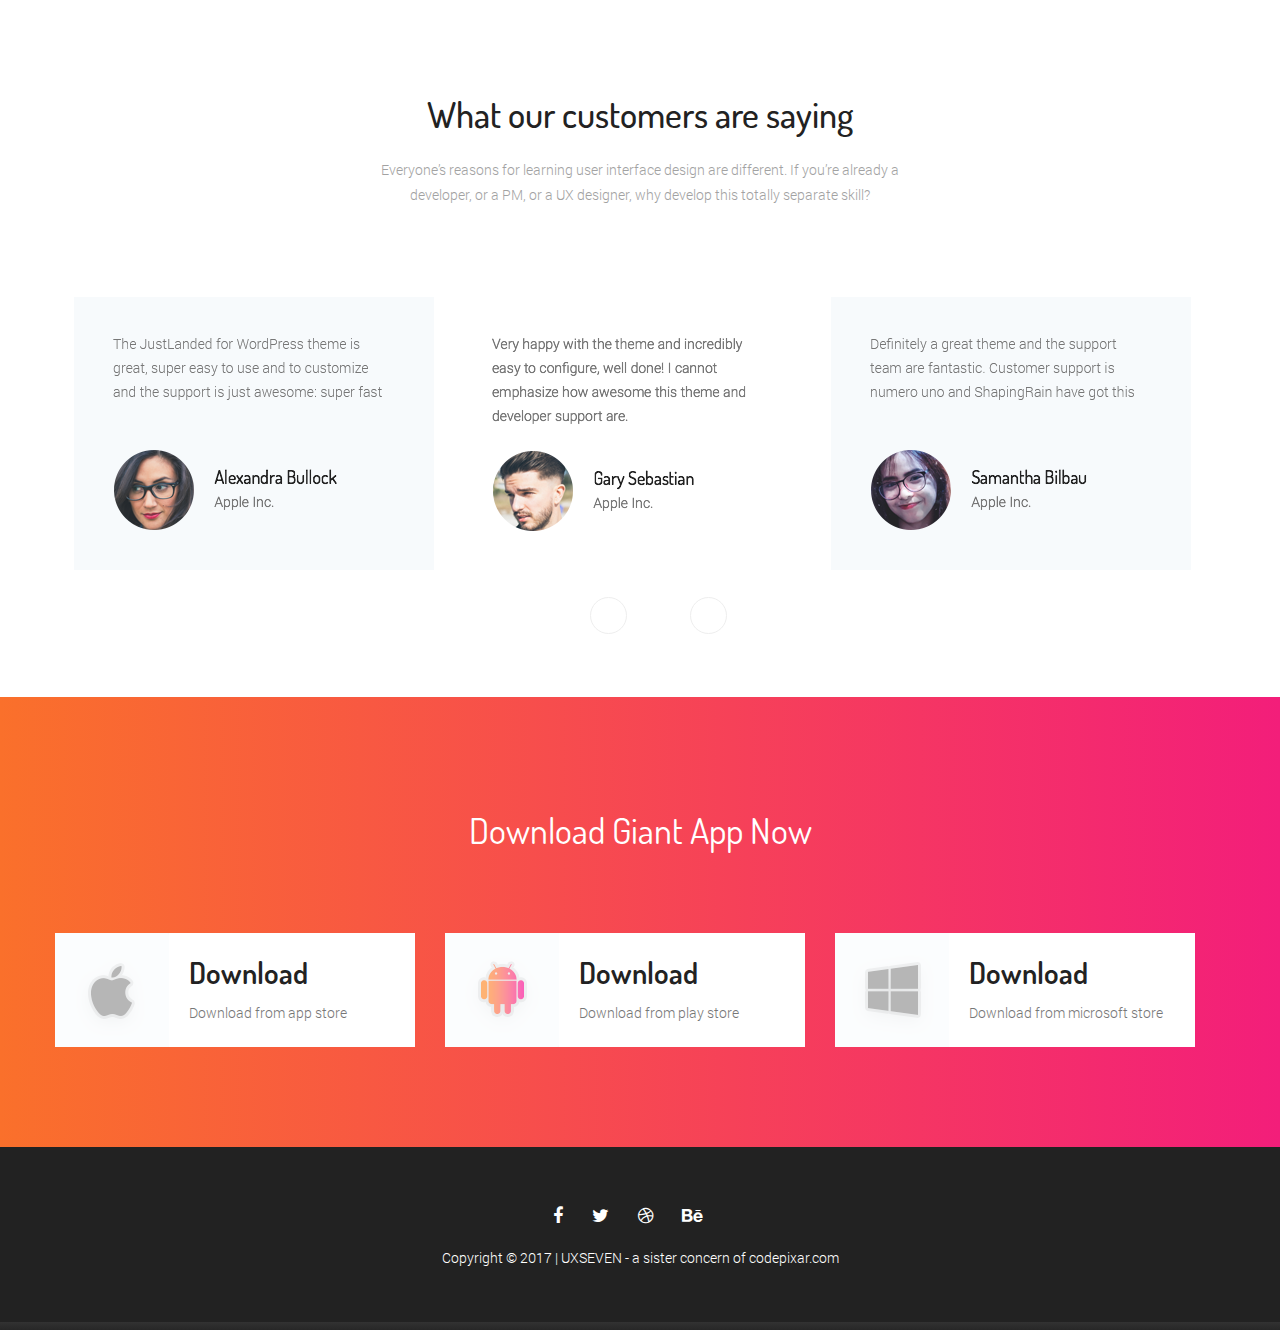
<file: Giant_landing/index.html>
<!DOCTYPE html>

<html lang="en">
<head>

	<meta charset="UTF-8">
	<meta http-equiv="X-UA-Compatible" content="IE=edge">
  <meta name="viewport" content="width=device-width, initial-scale=1">

	<title>Giant</title>

	<link rel="stylesheet" href="assets/css/bootstrap.min.css">
	<link rel="stylesheet" href="assets/css/bootstrap-theme.min.css">
	<link rel="stylesheet" href="assets/css/style.css">

	<!-- HTML5 shim and Respond.js for IE8 support of HTML5 elements and media queries -->
  <!-- WARNING: Respond.js doesn't work if you view the page via file:// -->
  <!--[if lt IE 9]>
  <script src="https://oss.maxcdn.com/html5shiv/3.7.2/html5shiv.min.js"></script>
  <script src="https://oss.maxcdn.com/respond/1.4.2/respond.min.js"></script>
  <![endif]-->

</head>
<body>

	<header id="main_header" class="container-fluid">
		
			<div class="logo_and_nav row">
				<div class="col-md-2 col-sm-2 col-xl-2 col-lg-2">
					<div class="logo">
						<img src="assets/img/Logo.gif" alt="Логотип компании Giant">
					</div>
				</div>
				
				
  




					<nav>
						<ul class="nav hidden-xs">
							<li class="nav-item"><a class="nav-link nav-link_active" href="#">Home</a></li>
							<li class="nav-item"><a class="nav-link" href="#features">Features</a></li>
							<li class="nav-item"><a class="nav-link" href="#pricing">Pricing</a></li>
							<li class="nav-item"><a class="nav-link" href="#download">Download Now</a></li>
						</ul>
					</nav>

					<div>
					 
						<button type="button" class="btn hamburger visible-xs pull-right" data-target="#navbarCollapse" data-toggle="collapse" class="navbar-toggle">
                <img src="assets/img/hamburger.png" alt="">
            </button>

        	</div>
            
            <div id="navbarCollapse" class="collapse navbar-collapse text-center">
              <ul class="nav visible-xs">
							<li class="nav-item"><a class="nav-link nav-link_active" href="#">Home</a></li>
							<li class="nav-item"><a class="nav-link" href="#features">Features</a></li>
							<li class="nav-item"><a class="nav-link" href="#pricing">Pricing</a></li>
							<li class="nav-item"><a class="nav-link" href="#download">Download Now</a></li>
						</ul>
              

            </div>

				</div>
			

			<div class="container-fluid banner_wrap">
				<section class="banner row">

					<div class="banner_text col-md-6 col-sm-6 col-lg-6 col-xl-6 col-xs-12">
						<h1 class="banner_text_header">A Powerful & Unique</h1>
						<h1 class="banner_text_header">App Landing Template</h1>
						<p class="banner_underheader_text">Lorem ipsum dolor sit amet, consectetur adipisicing elit, sed do eiusmod tempor incididunt ut labore et dolore magna aliqua.</p>
						<p class="banner_underheader_point"><span class="point_ic"></span><span class="point_text">Unlimited colors: banner with images, slider or video</span></p>
						<p class="banner_underheader_point"><span class="point_ic"></span><span class="point_text">Fully responsive and powered by HTML5 and CSS3</span></p>
						<p class="banner_underheader_point"><span class="point_ic"></span><span class="point_text">Very easy to customize: set up in minutes</span></p>

						<button class="btn banner_btn">Start Exploring Us</button>

					</div>

					<div class="banner_image col-xs-12 col-sm-6 col-md-6 col-lg-6 col-xl-6">
						<img class="banner_image_img visible-lg" src="assets/img/iPhones.png" alt="Айфоны">
						<img class="banner_image_img_50 hidden-lg" src="assets/img/iPhones_50.png" alt="Айфоны">
						
					</div>

				</div>
			</section>
		</div>
	</header>

	<section id="features" class="features container">
		
		<div class="row features_line">
		
			<div class="features_item col-lg-4 col-md-6 col-sm-6 col-xs-12">
				<div class="features_ico col-lg-2 col-md-2"></div>
				<div class="features_content col-lg-10 col-md-10">
					<h2 class="features_header">Sell any product online</h2>
					<p class="features_text">Over 92% of computers are infected with Adware and spyware. Such software is</p>
				</div>
			</div>

			<div class="features_item col-lg-4 col-md-6 col-sm-6 col-xs-12">
				<div class="features_ico col-lg-2 col-md-2"></div>
				<div class="features_content col-lg-10 col-md-10">
					<h2 class="features_header">Very easy to customize</h2>
					<p class="features_text">Many of us are so used to working on a computer desktop that when it comes</p>
				</div>
			</div>

			<div class="features_item col-lg-4 col-md-6 col-sm-6 col-xs-12">
				<div class="features_ico col-lg-2 col-md-2"></div>
				<div class="features_content col-lg-10 col-md-10">
					<h2 class="features_header">Unlimited colors</h2>
					<p class="features_text">Audio player software is used to play back sound recordings in one of the many</p>
				</div>
			</div>

		

		

			<div class="features_item col-lg-4 col-md-6 col-sm-6 col-xs-12">
				<div class="features_ico col-lg-2 col-md-2"></div>
				<div class="features_content col-lg-10 col-md-10">
					<h2 class="features_header">Responive, HTML5, CSS3</h2>
					<p class="features_text">Computers have become ubiquitous in almost every facet of our lives. At work,</p>
				</div>
			</div>

			<div class="features_item col-lg-4 col-md-6 col-sm-6 col-xs-12">
				<div class="features_ico col-lg-2 col-md-2"></div>
				<div class="features_content col-lg-10 col-md-10">
					<h2 class="features_header">Designed to convert</h2>
					<p class="features_text">If you are looking for a new way to promote your business that won’t cost</p>
				</div>
				
			</div>

			<div class="features_item col-lg-4 col-md-6 col-sm-6 col-xs-12">
				<div class="features_ico col-lg-2 col-md-2"></div>
				<div class="features_content col-lg-10 col-md-10">
					<h2 class="features_header">With no boundaries</h2>
					<p class="features_text">Now, if you are interested in being the best player, getting really good money and </p>
				</div>
			</div>
			
		</div>
		
	</section>

	<section class="dont_leave">
		<div class="container">
			<div class="dont_leave_line row">
			
				<div class="dont_leave_img_wrap col-xl-5 col-lg-5 col-md-4 col-sm-4 col-xs-4">
					<img class="dont_leave_mobile visible-lg visible-xl" src="assets/img/dont_leave_mobile.png" alt="Изображение айфона">
					<img class="dont_leave_mobile visible-md visible-sm visible-xs" src="assets/img/dont_leave_mobile_50.png" alt="Изображение айфона">
					<img class="dont_leave_mobile_shadow visible-lg visible-xl" src="assets/img/dont_leave_mobile_shadow.png" alt="Тень айфона">
				</div>

				<div class="dont_leave_content_wrap col-xl-7 col-lg-7 col-md-8 col-sm-8 col-xs-8">
					<h1 class="dont_leave_content_header">We don’t leave you stranded</h1>
					<p class="dont_leave_content_text_1">Everyone’s reasons for learning user interface design are different. If you’re already a developer, or a PM, or a UX designer, why develop this totally separate skill?</p>
		
					<p class="dont_leave_content_text_2">Everyone’s reasons for learning user interface design are different. If you’re already a developer, or a PM, or a UX designer, why develop this totally separate skill? If you’re already a developer, or a PM, or a UX designer.</p>

					<p class="dont_leave_point"><span class="dont_leave_point_ic"></span><span class="dont_leave_point_text">Unlimited colors: banner with images, slider or video</span></p>

					<p class="dont_leave_point"><span class="dont_leave_point_ic"></span><span class="dont_leave_point_text">Fully responsive and powered by HTML5 and CSS3</span></p>

					<p class="dont_leave_point"><span class="dont_leave_point_ic"></span><span class="dont_leave_point_text">Unlimited colors: banner with images, slider or video</span></p>
					
				</div>

			</div>
		</div>
	</section>

	<section class="carousel">
		<div class="carousel_container container">
			<div class="row">
				
				<div class="col-lg-12 col-md-12 col-sm-12 col-xs-12">
					<h2 class="text-center">Take a look at our screenshots</h2>
					<p class="text-center">Everyone’s reasons for learning user interface design are different. If you’re already a developer, or a PM, or a</p>
					<p class="text-center">UX designer, why develop this totally separate skill?</p>
					<div id="carousel">
						
							<a href="#" class="carousel_nav_prev text-center" id="prev"></a> 
					
						<img src="assets/img/Portfolio_1.png" alt="Image 1" />
						<img src="assets/img/Portfolio_2.png" alt="Image 2" />
						<img src="assets/img/Portfolio_3.png" alt="Image 3" />
						<img src="assets/img/Portfolio_4.png" alt="Image 4" />
						<img src="assets/img/Portfolio_5.png" alt="Image 5" />
						<img src="assets/img/Portfolio_6.png" alt="Image 5" />
						<img src="assets/img/Portfolio_7.png" alt="Image 5" />

						
							<a class="carousel_nav_next text-center" href="#" id="next"></a>
						
					</div>
					
				</div>
			</div>
		</div>
		
	</section>

	<section id="pricing" class="pricing">
		<div class="pricing_container">
			<div class="row">
				<div class="col-lg-3"></div>
				<div class="col-lg-6">
					<h2 class="pricing_header text-center">We've got the perfect package for you</h2>
					<p class="pricing_underheader_text text-center">Everyone’s reasons for learning user interface design are different. If you’re already a developer, or a PM, or a UX designer, why develop this totally separate skill?</p>
				</div>
				<div class="col-lg-3"></div>
			</div>
			<div class="row text-center">
				
				<div class="col-lg-12 col-md-12 pricing_body text-center">
					<div class="pricing_item text-center">
						<h3>Basic</h3>
						<div class="pricing_item_price">
							<span class="pricing_item_baks">$</span><span class="pricing_item_number">12.0</span><span class="pricing_item_m">/m</span>
						</div>
						<div class="triangle"></div>
						<div class="triangle_mask_1"></div>
						<div class="triangle_mask_2"></div>
						<div class="pricing_item_body">
							<p>One User</p>
							<p>Multiple Access</p>
							<p>SMS Support</p>
							<p>24/7 Online Support</p>
						</div>
						<div class="pricing_item_footer">
							<p>Start Free Trial</p>
							<button class="btn pricing_btn">Buy Now</button>
						</div>
					</div>
			

				
					<div class="pricing_item text-center">
						<h3>Standard</h3>
						<div class="pricing_item_price">
							<span class="pricing_item_baks">$</span><span class="pricing_item_number">24.0</span><span class="pricing_item_m">/m</span>
						</div>
						<div class="triangle"></div>
						<div class="triangle_mask_1"></div>
						<div class="triangle_mask_2"></div>
						<div class="pricing_item_body">
							<p>Five User</p>
							<p>Multiple Access</p>
							<p>SMS Support</p>
							<p>24/7 Online Support</p>
						</div>
						<div class="pricing_item_footer">
							<p>Start Free Trial</p>
							<button class="btn pricing_btn">Buy Now</button>
						</div>
					</div>
				

				
					<div class="pricing_item text-center">
						<h3>Premium</h3>
						<div class="pricing_item_price">
							<span class="pricing_item_baks">$</span><span class="pricing_item_number">250.0</span><span class="pricing_item_m">/m</span>
						</div>
						<div class="triangle"></div>
						<div class="triangle_mask_1"></div>
						<div class="triangle_mask_2"></div>
						<div class="pricing_item_body">
							<p>Twenty User</p>
							<p>Multiple Access</p>
							<p>SMS Support</p>
							<p>24/7 Online Support</p>
						</div>
						<div class="pricing_item_footer">
							<p>Start Free Trial</p>
							<button class="btn pricing_btn">Buy Now</button>
						</div>
					</div>


				
					<div class="pricing_item text-center">
						<h3>Enterprise</h3>
						<div class="pricing_item_price">
							<span class="pricing_item_baks">$</span><span class="pricing_item_number">999.0</span><span class="pricing_item_m">/m</span>
						</div>
						<div class="triangle"></div>
						<div class="triangle_mask_1"></div>
						<div class="triangle_mask_2"></div>
						<div class="pricing_item_body">
							<p>Unlimited User</p>
							<p>Multiple Access</p>
							<p>SMS Support</p>
							<p>24/7 Online Support</p>
						</div>
						<div class="pricing_item_footer">
							<p>Start Free Trial</p>
							<button class="btn pricing_btn">Buy Now</button>
						</div>
					</div>
				</div>
				

			</div>
		</div>
	</section>

	<section class="video text-center">
		
			
				
					<!-- <video class="" width="" height="" poster="assets/img/video_poster.png">
  					<source src="movie.ogg" type="video/ogg">
  					Ваш браузер не поддерживает тег video.
					</video> -->
					<img class="video_poster" src="assets/img/video_poster.png" alt="Постер видео">
					<button class="video_btn btn text-center"><img class="play_ico"src="assets/img/play_ico.png" alt="включить видео"></button>
				
	
	</section>

	<section class="testimonials">
		<div class="container">
			<div class="row">
				<div class="col-lg-3"></div>
				<div class="col-lg-6 text-center">
					<h2 class="testimonials_header" >What our customers are saying</h2>
					<p class="testimonials_underheader_text">Everyone’s reasons for learning user interface design are different. If you’re already a developer, or a PM, or a UX designer, why develop this totally separate skill?</p>				
				</div>
				<div class="col-lg-3"></div>
			</div>
			<div class="row text-center">
				<div id="wrapper" class="">

    				<div id="container">   	
							<img src="assets/img/testimonials_1.png" alt="Feedback_1" />
							<img src="assets/img/testimonials_2.png" alt="Feedback_1" />
							<img src="assets/img/testimonials_3.png" alt="Feedback_1" />
							<img src="assets/img/testimonials_1.png" alt="Feedback_1" />
							<img src="assets/img/testimonials_2.png" alt="Feedback_1" />
    				</div>

    				<span id="carouselLeft" class="" id="prev"></span>
    				<span id="carouselRight" class="" id="next"></span>
						
					</div>
			</div>
		</div>
	</section>

	<section id="download" class="download text-center">
		
			<h2 class="download_header">Download Giant App Now</h2>
		
				<div class="download_body">
				
					
					<a class="download_item col-lg-4">
						<div class="download_item_img text-left">
							<img src="assets/img/Mac_ico.png" alt="app store">
						</div>
						<div class="download_item_text text_l">
							<h3 class="download_item_header">Download</h3>
							<p class="download_item_descr">Download from app store</p>
						</div>
					</a>

					<a class="download_item col-lg-4">
						<div class="download_item_img text-left">
							<img src="assets/img/android_ico.png" alt="play store">
						</div>
						<div class="download_item_text text_2">
							<h3 class="download_item_header">Download</h3>
							<p class="download_item_descr">Download from play store</p>
						</div>
					</a>

					<a class="download_item col-lg-4">
						<div class="download_item_img text-left">
							<img src="assets/img/windows_ico.png" alt="microsoft store">
						</div>
						<div class="download_item_text text_3">
							<h3 class="download_item_header">Download</h3>
							<p class="download_item_descr">Download from microsoft store</p>
						</div>
					</a>
					</div>
					
				
				
			
		
		
		
	</section>

	<footer class="main_footer">
		<div class="container-fluid">
			<div class="container">
				<div class="row">
					<div class="col-lg-12 text-center social_webs_ico">
						<a href="#"></a>
						<a href="#"></a>
						<a href="#"></a>
						<a href="#"></a>
					</div>
				</div>
				<div class="row">
					<div class="col-lg-12 text-center copyright">
						<a href="#">Copyright © 2017 | UXSEVEN - a sister concern of codepixar.com</a>
					</div>
				</div>
			</div>
		</div>
		<div class="footer_bottom">
			
		</div>
	</footer>


	<script type="text/javascript" src="assets/js/jQuery.2.0.0.min.js"></script>
	<script type="text/javascript" src="assets/js/jquery.waterwheelCarousel.js"></script>
	<script type="text/javascript" src="assets/js/click-carousel.min.js"></script>
	
	<script src="assets/js/bootstrap.min.js"></script>
	<script src="assets/js/script.js"></script>
	
</body>
</html>
</file>
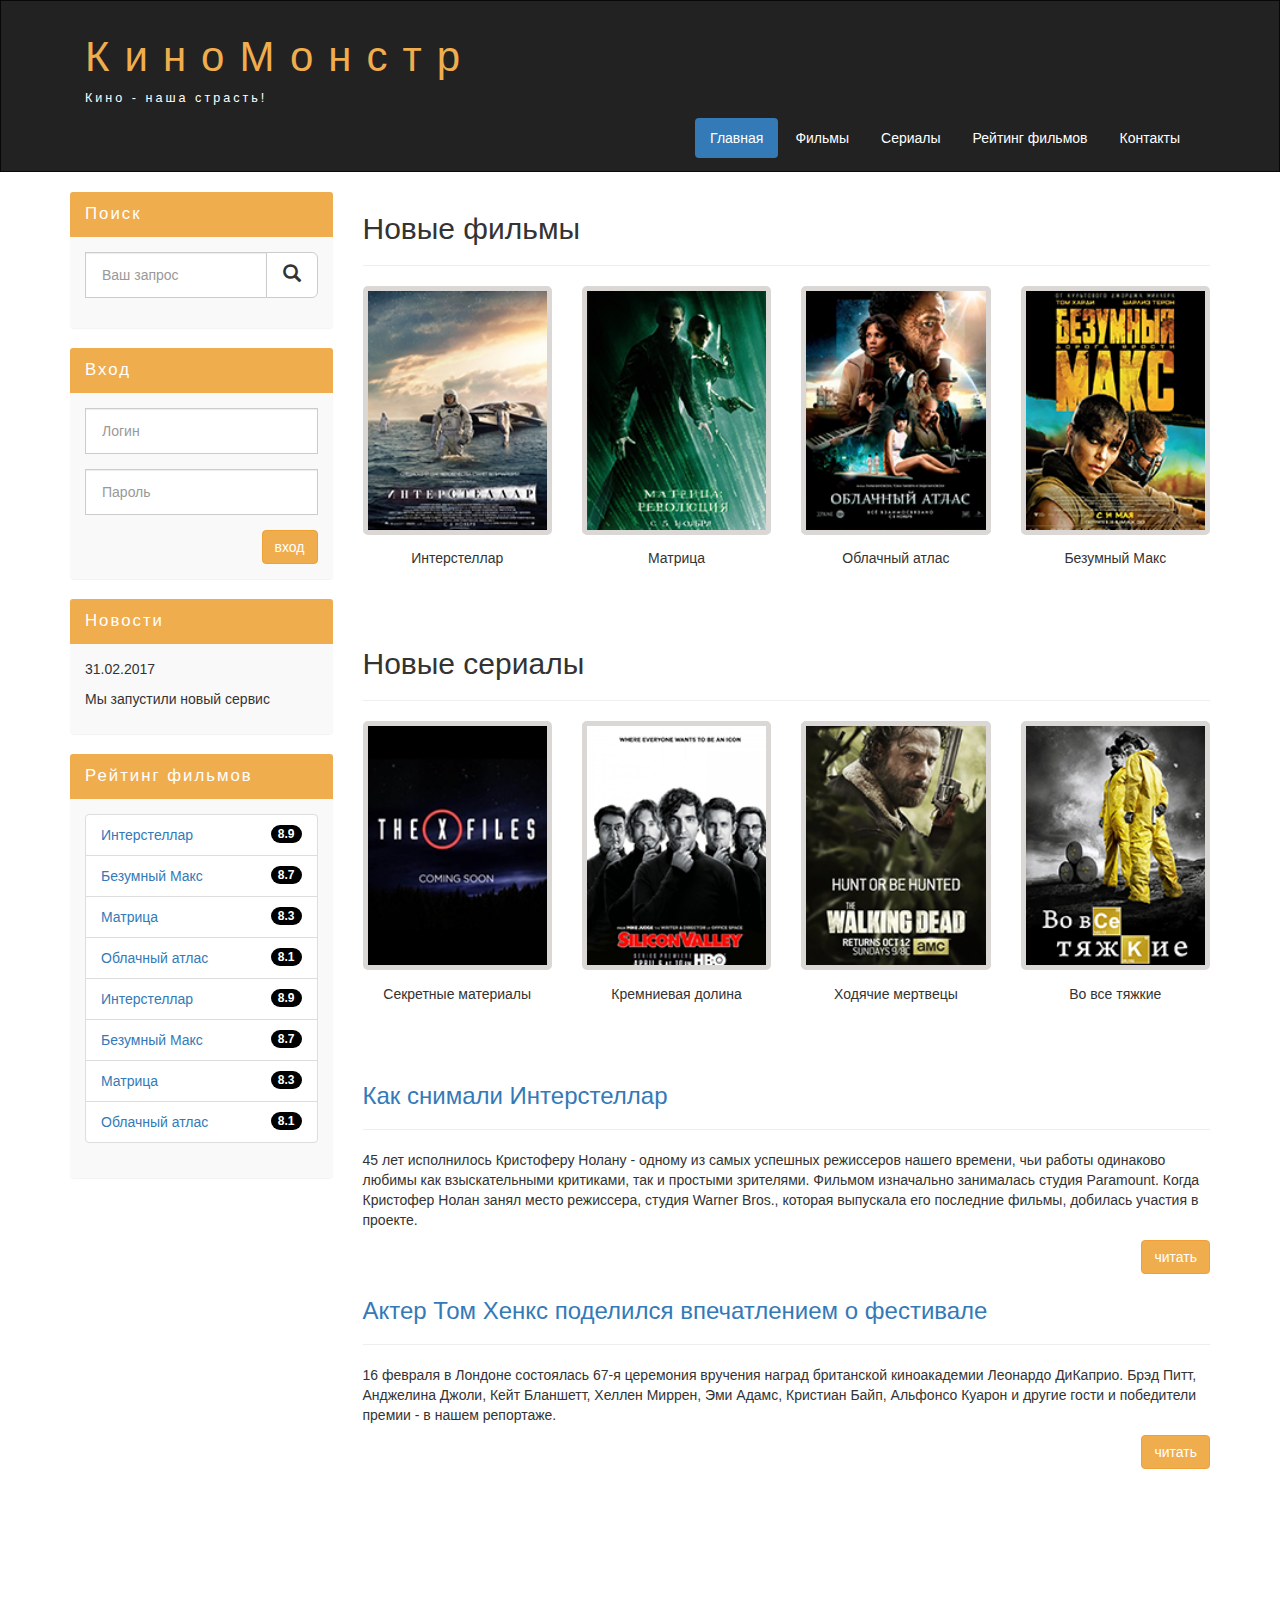
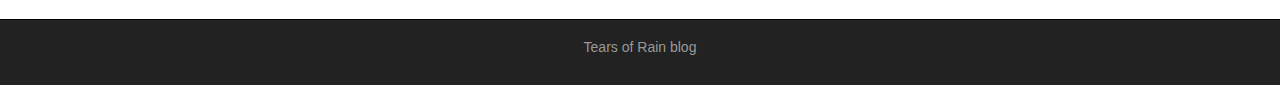
<file: Kinomonsterbootstrap/index.html>
<!DOCTYPE html>
<html lang="ru">
  <head>
    <meta charset="utf-8">
    <meta http-equiv="X-UA-Compatible" content="IE=edge">
    <meta name="viewport" content="width=device-width, initial-scale=1">
    <!-- The above 3 meta tags *must* come first in the head; any other head content must come *after* these tags -->
    <title>Киномонстр bootstrap</title>

    <!-- Bootstrap -->
    <link href="assets/css/bootstrap.min.css" rel="stylesheet">
    <!-- Main Style -->
    <link href="assets/css/style.css" rel="stylesheet">

    <!-- HTML5 shim and Respond.js for IE8 support of HTML5 elements and media queries -->
    <!-- WARNING: Respond.js doesn't work if you view the page via file:// -->
    <!--[if lt IE 9]>
      <script src="https://oss.maxcdn.com/html5shiv/3.7.2/html5shiv.min.js"></script>
      <script src="https://oss.maxcdn.com/respond/1.4.2/respond.min.js"></script>
    <![endif]-->
  </head>
  <body>

    <div class="container-fluid">
      <div class="row">
        
        <nav role="navigation" class="navbar navbar-inverse">
          <div class="container">

            <div class="navbar-header header">

              <div class="container">
                
                <div class="row">
                  
                  <div class="col-lg-12">
                    
                    <h1><a href="#">КиноМонстр</a></h1>
                    <p>Кино - наша страсть!</p>

                  </div>

                </div>

              </div>
              
              <button type="button" data-target="#navbarCollapse" data-toggle="collapse" class="navbar-toggle">
                
                <span class="sr-only">Toggle navigation</span>
                <span class="icon-bar"></span>
                <span class="icon-bar"></span>
                <span class="icon-bar"></span>

              </button>

            </div>
            
            <div id="navbarCollapse" class="collapse navbar-collapse navbar-right">
              
              <ul class="nav nav-pills">
                <li class="active"><a href="#">Главная</a></li>
                <li><a href="films.html">Фильмы</a></li>
                <li><a href="#">Сериалы</a></li>
                <li><a href="rating.html">Рейтинг фильмов</a></li>
                <li><a href="contacts.html">Контакты</a></li>
              </ul>

            </div>

          </div>
        </nav>

      </div>
    </div>
    
    <div class="wrapper">
      
      <div class="container">
        
        <div class="row">
          
          <div class=" col-lg-9 col-md-9 col-lg-push-3 col-md-push-3">

            <form role="search" class="visible-xs">    
                  <div class="form-group">
                    <div class="input-group">
                      <input type="search" class="form-control input-lg" placeholder="Ваш запрос">
                      <div class="input-group-btn">
                      <button class="btn btn-default btn-lg" type="submit"><i class="glyphicon glyphicon-search"></i></button>
                    </div>
                    </div>
                  </div>
                </form>

            <h2>Новые фильмы</h2>
            <hr>
            <div class="row">
              
              <div class="films_block col-lg-3 col-md-3 col-sm-3 col-xs-6">
                <img src="assets/img/inter.png" alt="Интерстеллар">
                <div class="film_label">Интерстеллар</div>
              </div>

              <div class="films_block col-lg-3 col-md-3 col-sm-3 col-xs-6">
                <img src="assets/img/matrix.png" alt="Матрица">
                <div class="film_label">Матрица</div>
              </div>

              <div class="films_block col-lg-3 col-md-3 col-sm-3 col-xs-6">
                <img src="assets/img/cloud.png" alt="Облачный атлас">
                <div class="film_label">Облачный атлас</div>
              </div>

              <div class="films_block col-lg-3 col-md-3 col-sm-3 col-xs-6">
                <img src="assets/img/max.png" alt="Безумный Макс">
                <div class="film_label">Безумный Макс</div>
              </div>

            </div>
            <div class="margin-8"></div>
            <h2> Новые сериалы</h2>
            <hr>
            <div class="row">
              
              <div class="films_block col-lg-3 col-md-3 col-sm-3 col-xs-6">
                <img src="assets/img/xfiles.png" alt="Секретные материалы">
                <div class="film_label">Секретные материалы</div>
              </div>

              <div class="films_block col-lg-3 col-md-3 col-sm-3 col-xs-6">
                <img src="assets/img/silicon.png" alt="Кремниевая долина">
                <div class="film_label">Кремниевая долина</div>
              </div>

              <div class="films_block col-lg-3 col-md-3 col-sm-3 col-xs-6">
                <img src="assets/img/dead.png" alt="Ходячие мертвецы">
                <div class="film_label">Ходячие мертвецы</div>
              </div>

              <div class="films_block col-lg-3 col-md-3 col-sm-3 col-xs-6">
                <img src="assets/img/breakingbad.png" alt="Во все тяжкие">
                <div class="film_label">Во все тяжкие</div>
              </div>

            </div>

            <div class="margin-8"></div>
            <a href="show.html"><h3>Как снимали Интерстеллар</h3></a>
            <hr>
            <p>
              45 лет исполнилось Кристоферу Нолану - одному из самых успешных режиссеров нашего времени, чьи работы одинаково любимы как взыскательными критиками, так и простыми зрителями. Фильмом изначально занималась студия Paramount. Когда Кристофер Нолан занял место режиссера, студия Warner Bros., которая выпускала его последние фильмы, добилась участия в проекте.
            </p>
            <a href="show.html" class="btn btn-warning pull-right">читать</a>

            <div class="margin-8"></div>
            <a href="#"><h3>Актер Том Хенкс поделился впечатлением о фестивале</h3></a>
            <hr>
            <p>
              16 февраля в Лондоне состоялась 67-я церемония вручения наград британской киноакадемии Леонардо ДиКаприо. Брэд Питт, Анджелина Джоли, Кейт Бланшетт, Хеллен Миррен, Эми Адамс, Кристиан Байп, Альфонсо Куарон и другие гости и победители премии - в нашем репортаже.
            </p>
            <a href="#" class="btn btn-warning pull-right">читать</a>
            <div class="margin-8 clear"></div>

          </div>

          <div class="col-lg-3 col-md-3 col-lg-pull-9 col-md-pull-9">

            <div class="panel panel-info hidden-xs">
              <div class="panel-heading"><div class="sidebar-header">Поиск</div></div>
              <div class="panel-body">
                <form role="search">    
                  <div class="form-group">
                    <div class="input-group">
                      <input type="search" class="form-control input-lg" placeholder="Ваш запрос">
                      <div class="input-group-btn">
                      <button class="btn btn-default btn-lg" type="submit"><i class="glyphicon glyphicon-search"></i></button>
                    </div>
                    </div>
                  </div>
                </form>
              </div>
            </div>

            <div class="panel panel-info">
              <div class="panel-heading"><div class="sidebar-header">Вход</div></div>
              <div class="panel-body">
                <form role="form">
                  <div class="form-group">
                    <input type="text" class="form-control input-lg" placeholder="Логин">
                  </div>
                  <div class="form-group">
                    <input type="text" class="form-control input-lg" placeholder="Пароль">
                  </div>
                    <button type="submit" class="btn btn-warning pull-right">вход</button>
                </form>
              </div>
            </div>
             
             <div class="panel panel-info">
              <div class="panel-heading"><div class="sidebar-header">Новости</div></div>
              <div class="panel-body">
                <p>31.02.2017</p>
                <p>Мы запустили новый сервис</p>
              </div>
            </div>
   
            <div class="panel panel-info">
              <div class="panel-heading"><div class="sidebar-header">Рейтинг фильмов</div></div>
              <div class="panel-body">
                
                <ul class="list-group">
                  <li class="list-group-item list-group-warning">
                    <span class="badge">8.9</span>
                    <a href="show.html">Интерстеллар</a>
                  </li>

                  <li class="list-group-item list-group-warning">
                    <span class="badge">8.7</span>
                    <a href="#">Безумный Макс</a>
                  </li>

                  <li class="list-group-item list-group-warning">
                    <span class="badge">8.3</span>
                    <a href="#">Матрица</a>
                  </li>

                  <li class="list-group-item list-group-warning">
                    <span class="badge">8.1</span>
                    <a href="#">Облачный атлас</a>
                  </li>

                   <li class="list-group-item list-group-warning">
                    <span class="badge">8.9</span>
                    <a href="#">Интерстеллар</a>
                  </li>

                  <li class="list-group-item list-group-warning">
                    <span class="badge">8.7</span>
                    <a href="#">Безумный Макс</a>
                  </li>

                  <li class="list-group-item list-group-warning">
                    <span class="badge">8.3</span>
                    <a href="#">Матрица</a>
                  </li>

                  <li class="list-group-item list-group-warning">
                    <span class="badge">8.1</span>
                    <a href="#">Облачный атлас</a>
                  </li>
                </ul>

              </div>
            </div>

          </div>


          </div>


        </div>

      </div>

        <div class="clear"></div>
    </div>

    <footer>
      
      <div class="container">
        
        <p class="text-center"><a href="../index.html">Tears of Rain blog</a></p>

      </div>

    </footer> 

    <!-- jQuery (necessary for Bootstrap's JavaScript plugins) -->
    <script src="assets/js/jQuery.2.0.0.min.js"></script>
    <!-- Include all compiled plugins (below), or include individual files as needed -->
    <script src="assets/js/bootstrap.min.js"></script>
  </body>
</html>
</file>
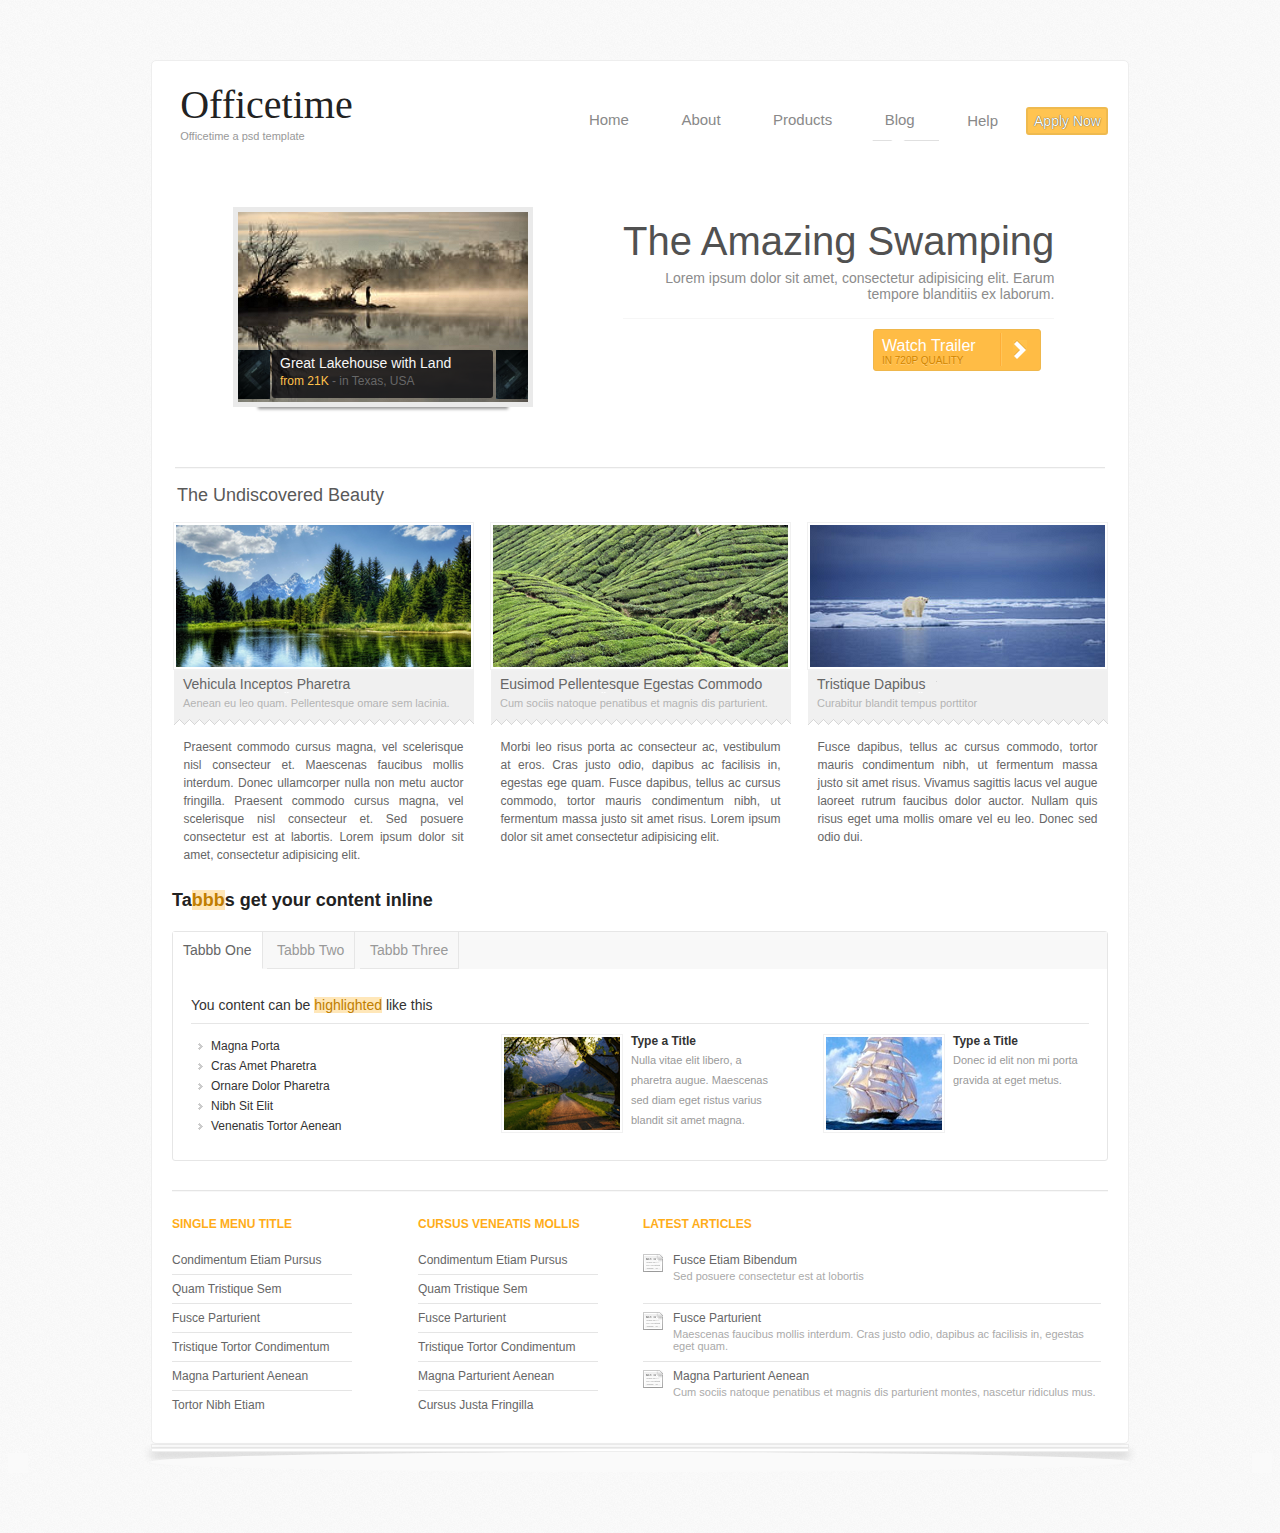
<file: Officetime/index.html>
<!DOCTYPE html>
<html>
<head>
	<meta charset="utf-8">
	<meta http-equiv="X-UA-Compatible" content="IE=edge">
	<title>Exam work №1</title>
	<link rel="stylesheet" href="css/exam.css">
</head>
<body>
	<div class="wrapper">
		<div class="main_wrap">
			
			<div class="header-nav">
				<!-- Обёртка главного заголовка + навигационной панели -->
				<header id="main_header" class="">
					
					<h1>Officetime</h1>
					<p>Officetime a psd template</p>

				</header><!-- header -->

				<!-- Начало навигационной панели -->
				<nav class="main_nav">
					
					<ul>
							<li class="menu_item"><a href="#" title="">Home</a></li>
							<li class="menu_item"><a href="#" title="">About</a></li>
							<li class="menu_item"><a href="#" title="">Products</a></li>
							<li class="menu_item"><a href="#" title="">Blog</a>
								<img class="under_menu_triangle" src="img/under_menu_triangle.png" alt="">
								<ul class="under_menu">
									<li class="under_menu_item first_item"><span class="under_menu_item_content"><p><a href="#" title="">Articles<br><span class="podmenu_compl_text">This text is complementary</span></a></p>
									</li>

									<li class="under_menu_item"><p><a href="#" title="">Writers</a></p></li>
									<li class="under_menu_item"><p><a href="#" title="">Top 50</a></p></li>
									<li class="under_menu_item last_item"><p><a href="#" title="">The Hall of Fame</a></p></li>
								</ul>
							</li>
							<li><a href="exam_2.html" title="">Help</a></li>
							<li><button class="main_nav_button" id="apply_now_button" type="button">Apply Now</button></li>
					</ul>	

				</nav>
				<!-- Конец навигационной панели -->

			</div>

			<!-- Начало первой секции -->
			<section id="main_section">
				<div class="slider">
				<div class="img_carousel_backfone"></div>
					<div id="slider_images">
						<div class="slider_images_wrap">
							<img src="img/slider_1_img.png" alt="">
							<img src="img/slider_2_img.png" alt="">
							<img src="img/slider_3_img.png" alt="">
						</div>
					</div>
						<button id="slider_left" type="button"><img src="img/arrow_left.png" alt=""></button>
						<div class="img_description">
							<p class="img_descr_header">Great Lakehouse with Land</p>
							<p class="img_descr_from">from 21K <span>- in Texas, USA</span></p>
						</div>
						<button id="slider_right" type="button"><img src="img/arrow_right.png" alt=""></button>
				</div>
				<div class="main_section_describe_wrap">
					<div id="main_section_describe">
						<h1>The Amazing Swamping</h1>
						<p>Lorem ipsum dolor sit amet, consectetur adipisicing elit. Earum</p>
						<p>tempore blanditiis ex laborum.</p>
					</div>
					<button id="watch_trailer_button" type="button"><span class="button_all_text"><p>Watch Trailer</p><p class="button_pod_text">IN 720P QUALITY</p></span><span class="button_arrow"><img src="img/button_arrow.png" alt=""></span></button>
				</div>


			</section>
			<!-- Конец первой секции -->
			
			<!-- Начало второй секции -->
			<section id="secondary_section">
				<h1>The Undiscovered Beauty</h1>
				<div class="column column_1">
					<figure>
						<img src="img/section_2_img_1.png" alt="forest lake">
						<div class="section_2_button_wrap">
							<div class="button_backfone button_type_1_backfone">
								<button class="section_2_img_button section_2_img_button_type_1" type="button"><img src="img/button_type_1_icon.gif" alt=""></button>
							</div>
							<div class="button_backfone button_type_2_backfone">
								<button class="section_2_img_button section_2_img_button_type_2" type="button"><img src="img/button_type_2_icon.gif" alt=""></button>
							</div>
							<div class="button_backfone button_type_3_backfone">
								<button class="section_2_img_button section_2_img_button_type_3" type="button"><img src="img/button_type_3_icon.gif" alt=""></button>
							</div>
						</div>
						<figcaption>
							<p class="secondary_section_img_name">Vehicula Inceptos Pharetra</p>
							<p class="secondary_section_img_descr">Aenean eu leo quam. Pellentesque omare sem lacinia.</p>
						</figcaption>
					</figure>
					<div class="secondary_section_text">
						<p>Praesent commodo cursus magna, vel scelerisque nisl consecteur et. Maescenas faucibus mollis interdum. Donec ullamcorper nulla non metu auctor fringilla. Praesent commodo cursus magna, vel scelerisque nisl consecteur et. Sed posuere consectetur est at labortis. Lorem ipsum dolor sit amet, consectetur adipisicing elit.
						 </p>
					</div>
				</div>
				<div class="column column_2">
					<figure>
						<img src="img/section_2_img_2.png" alt="hills fields">
						<div class="section_2_button_wrap">
							<div class="button_backfone button_type_1_backfone">
								<button class="section_2_img_button section_2_img_button_type_1" type="button"><img src="img/button_type_1_icon.gif" alt=""></button>
							</div>
							<div class="button_backfone button_type_2_backfone">
								<button class="section_2_img_button section_2_img_button_type_2" type="button"><img src="img/button_type_2_icon.gif" alt=""></button>
							</div>
							<div class="button_backfone button_type_3_backfone">
								<button class="section_2_img_button section_2_img_button_type_3" type="button"><img src="img/button_type_3_icon.gif" alt=""></button>
							</div>
						</div>
						<figcaption>
							<p class="secondary_section_img_name">Eusimod Pellentesque Egestas Commodo</p>
							<p class="secondary_section_img_descr">Cum sociis natoque penatibus et magnis dis parturient.</p>
						</figcaption>
					</figure>
					<div class="secondary_section_text">
						<p>Morbi leo risus porta ac consecteur ac, vestibulum at eros. Cras justo odio, dapibus ac facilisis in, egestas ege quam. Fusce dapibus, tellus ac cursus commodo, tortor mauris condimentum nibh, ut fermentum massa justo sit amet risus. Lorem ipsum dolor sit amet consectetur adipisicing elit.</p>
					</div>
				</div>
				<div class="column column_3">
					<figure>
						<img src="img/section_2_img_3.png" alt="polar bear">
						<div class="section_2_button_wrap">
							<div class="button_backfone button_type_1_backfone">
								<button class="section_2_img_button section_2_img_button_type_1" type="button"><img src="img/button_type_1_icon.gif" alt=""></button>
							</div>
							<div class="button_backfone button_type_2_backfone">
								<button class="section_2_img_button section_2_img_button_type_2" type="button"><img src="img/button_type_2_icon.gif" alt=""></button>
							</div>
							<div class="button_backfone button_type_3_backfone">
								<button class="section_2_img_button section_2_img_button_type_3" type="button"><img src="img/button_type_3_icon.gif" alt=""></button>
							</div>
						</div>
						<figcaption>
							<p class="secondary_section_img_name">Tristique Dapibus</p>
							<p class="secondary_section_img_descr">Curabitur blandit tempus porttitor</p>
						</figcaption>
					</figure>
					<div class="secondary_section_text">
						<p>Fusce dapibus, tellus ac cursus commodo, tortor mauris condimentum nibh, ut fermentum massa justo sit amet risus. Vivamus sagittis lacus vel augue laoreet rutrum faucibus dolor auctor. Nullam quis risus eget uma mollis omare vel eu leo. Donec sed odio dui.</p>
					</div>
				</div>
			</section>
			<!-- Конец второй секции -->

			<!-- Начало третьей секции -->
			<section class="section_3">

				<h1>Ta<span class="highlighted">bbb</span>s get your content inline</h1>
				<div class="tabs_wrap">	
					<div class="tabs_head">
						<div class="tab tab_1 active_tab"><h2>Tabbb One</h2></div>
						<div class="tab tab_2"><h2>Tabbb Two</h2></div>
						<div class="tab tab_3"><h2>Tabbb Three</h2></div>
					</div>

					<div class="tab_1_body">
						<h3>You content can be <span class="highlighted">highlighted</span> like this</h2>
							<div class="tab_1_body_block_wrap">
								<div class="tab_1_body_block tab_1_body_block_1">
									<ul>
										<li>Magna Porta</li>
										<li>Cras Amet Pharetra</li>
										<li>Ornare Dolor Pharetra</li>
										<li>Nibh Sit Elit</li>
										<li>Venenatis Tortor Aenean</li>
									</ul>
								</div>
								<div class="tab_1_body_block tab_1_body_block_2">
									<div class="tab_1_body_block_2_img_wrap">
										<img src="img/tab_1_block_2_img.png" alt="">
									</div>
									<div class="tab_1_body_block_2_text">
										<h4 class="tab_1_body_block_2_text_title">Type a Title</h4>
										<p>Nulla vitae elit libero, a pharetra augue. Maescenas sed diam eget ristus varius blandit sit amet magna.</p>
									</div>
								</div>
								<div class="tab_1_body_block tab_1_body_block_3">
									<div class="tab_1_body_block_3_img_wrap">
										<img src="img/tab_1_block_3_img.png" alt="">
									</div>
									<div class="tab_1_body_block_3_text">
										<h4 class="tab_1_body_block_3_text_title">Type a Title</h4>
										<p>Donec id elit non mi porta gravida at eget metus.</p>
									</div>
								</div>
							</div>	
					</div>
				</div>
				
			</section>
		<!-- Конец третьей секции -->

		<!-- Начало четвёртой секции -->
		<section class="section_4">
				<div class="section_4_block_1">
					<h1 class="section_4_block_title">SINGLE MENU TITLE</h1>
					<p>Condimentum Etiam Pursus</p>
					<p>Quam Tristique Sem</p>
					<p>Fusce Parturient</p>
					<p>Tristique Tortor Condimentum</p>
					<p>Magna Parturient Aenean</p>
					<p>Tortor Nibh Etiam</p>
				</div>
				<div class="section_4_block_2">
					<h1 class="section_4_block_title">CURSUS VENEATIS MOLLIS</h1>
					<p>Condimentum Etiam Pursus</p>
					<p>Quam Tristique Sem</p>
					<p>Fusce Parturient</p>
					<p>Tristique Tortor Condimentum</p>
					<p>Magna Parturient Aenean</p>
					<p>Cursus Justa Fringilla</p>
				</div>
				<div class="section_4_block_3">
					<h1 class="section_4_block_title">LATEST ARTICLES</h1>
						<article>
							<div class="section_4_block_3_img_wrap">
								<img src="img/section_4_block_3_icon.png" alt="">
							</div>
							<div class="section_4_block_3_text_wrap">
								<p class="section_4_block_3_descr_title">Fusce Etiam Bibendum</p><p class="section_4_block_3_descr">Sed posuere consectetur est at lobortis</p>
							</div>
						</article>
						<article>
						<div class="section_4_block_3_img_wrap">
							<img src="img/section_4_block_3_icon.png" alt="">
						</div>
						<div class="section_4_block_3_text_wrap">
							<p class="section_4_block_3_descr_title">Fusce Parturient</p><p class="section_4_block_3_descr">Maescenas faucibus mollis interdum. Cras justo odio, dapibus ac facilisis in, egestas eget quam.</p>
						</div>
						</article>
						<article>
						<div class="section_4_block_3_img_wrap">
							<img src="img/section_4_block_3_icon.png" alt="">
						</div>
						<div class="section_4_block_3_text_wrap">
							<p class="section_4_block_3_descr_title">Magna Parturient Aenean</p><p class="section_4_block_3_descr">Cum sociis natoque penatibus et magnis dis parturient montes, nascetur ridiculus mus.</p>
						</div>
						</article>
					
						
				</div>
		</section>
		</div>
		<div class="sheets"></div>
		<div class="sheets for_shadow"></div>
		<div class="circle"></div>
		<div class="mask_left"></div>
		<div class="mask_right"></div>
	</div>
	<script src="js/exam_1.js"></script>
	<script>

		new Slider('.slider', {
			direction: 'horizontal',
			currentSlide: 0,
			changeInterval: 1500
		});

	</script>
</body>
</html>
</file>
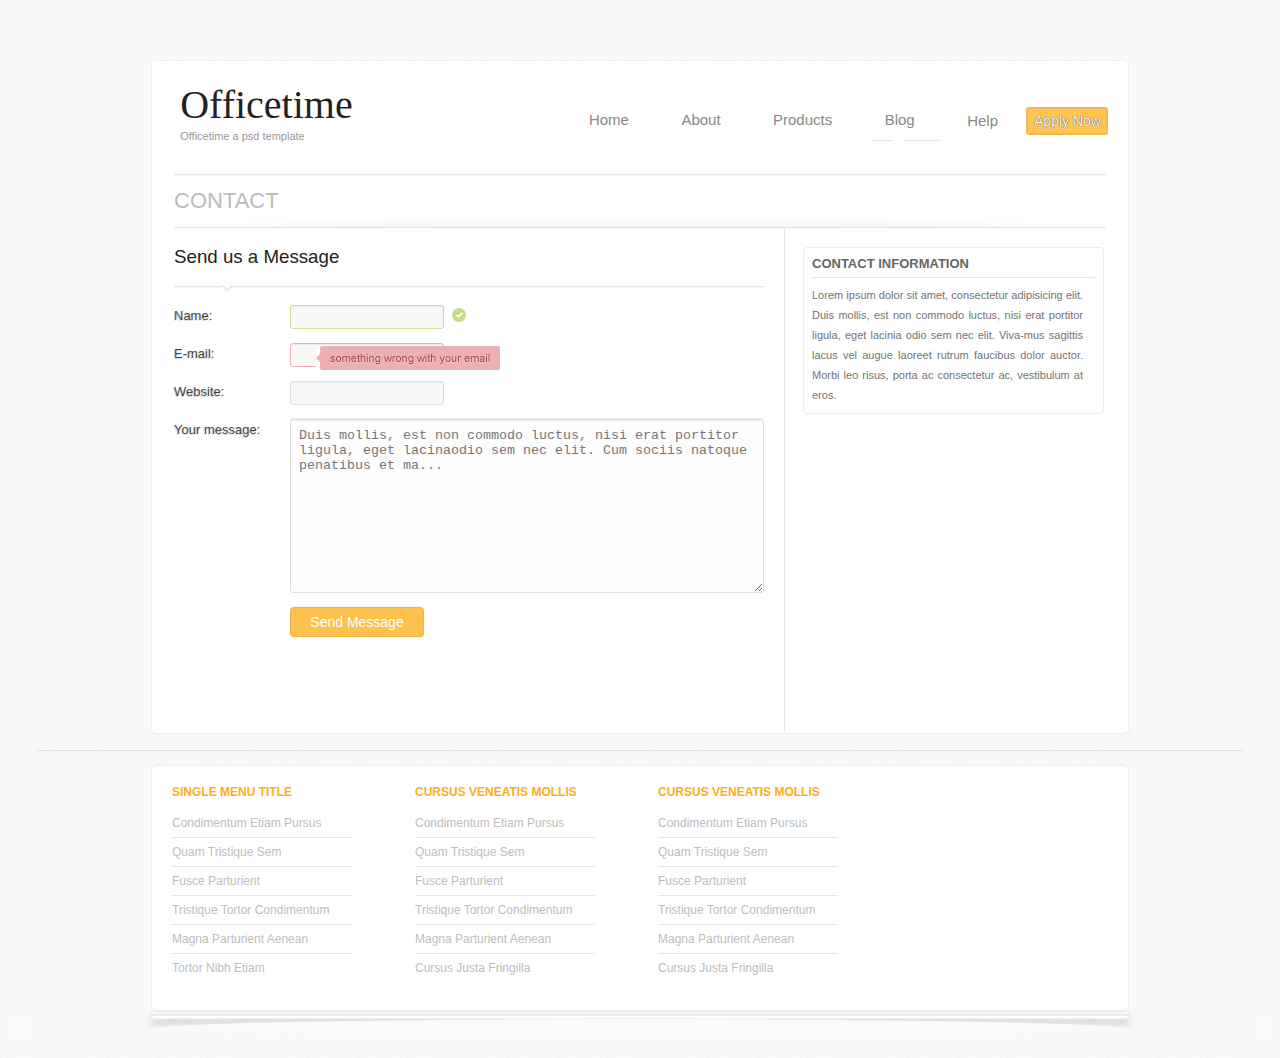
<file: OfficetimeContacts/index.html>
<!DOCTYPE html>
<html>
<head>
	<meta charset="utf-8">
	<meta http-equiv="X-UA-Compatible" content="IE=edge">
	<title>Exam work №2</title>
	<link rel="stylesheet" href="css/exam.css">
</head>
<body>
	<div class="wrapper_exam2">
	<div class="main_wrap_exam_2">
		<div class="header-nav"><!-- Обёртка главного заголовка + навигационной панели -->
			<header id="main_header" class="">
				
				<h1>Officetime</h1>
				<p>Officetime a psd template</p>

			</header><!-- header -->

			<nav class="main_nav"><!-- Начало навигационной панели -->
				
				<ul>
						<li class="menu_item"><a href="exam_1.html" title="">Home</a></li>
						<li class="menu_item"><a href="#" title="">About</a></li>
						<li class="menu_item"><a href="#" title="">Products</a></li>
						<li class="menu_item"><a href="#" title="">Blog</a>
							<img class="under_menu_triangle" src="img/under_menu_triangle.png" alt="">
							<ul class="under_menu">
								<li class="under_menu_item first_item"><span class="under_menu_item_content"><p><a href="#" title="">Articles<br><span class="podmenu_compl_text">This text is complementary</span></a></p>
								</li>

								<li class="under_menu_item"><p><a href="#" title="">Writers</a></p></li>
								<li class="under_menu_item"><p><a href="#" title="">Top 50</a></p></li>
								<li class="under_menu_item last_item"><p><a href="#" title="">The Hall of Fame</a></p></li>
							</ul>
						</li>
						<li><a href="#" title="">Help</a></li>
						<li><button class="main_nav_button" id="apply_now_button" type="button">Apply Now</button></li>
				</ul>	

			</nav><!-- Конец навигационной панели -->

		</div>

		<div class="height_32"></div><!-- разделитель -->
		<div class="sub_header">
			<h2>CONTACT</h2>
		</div>
		<div class="content_wrap">
			<section class="form_section"><!-- Основной контент -->
				<h3>Send us a Message</h3>
				<img id="form_triangle" src="img/form_section_triangle.png" alt="">
				<div class="form_block">
					<form>
					<label class="user_data_label" for="name">Name:</label>
						<input class="user_data_input name_input" type="text" name="name" value="" required="required" placeholder="">
						<img id="form_checked_img" src="img/form_checked.png" alt="">
						<br>
					<label class="user_data_label" for="email">E-mail:</label>
						<input class="user_data_input email_input" type="email" name="email" value="" required="required" placeholder="">
						<img id="wrong_form_img" src="img/back_for_wrong_form.png" alt="">
						<br>
					<label class="user_data_label" for="website">Website:</label>
						<input class="user_data_input url_input" type="url" name="website" value="" required="required" placeholder=""><br>
					<label class="user_data_label" for="message">Your message:</label>
						<textarea id="textarea" name="message" placeholder="Duis mollis, est non commodo luctus, nisi erat portitor ligula, eget lacinaodio sem nec elit. Cum sociis natoque penatibus et ma..."></textarea><br>
					<button id="send_message" type="submit">Send Message</button>
					</form>
				</div>
			</section><!-- конец основного контента -->
	
			<aside><!-- дополнительный контент(контактная информация) -->
				<div class="contact_information">
					<h2>CONTACT INFORMATION</h2>
					<p>Lorem ipsum dolor sit amet, consectetur adipisicing elit. Duis mollis, est non commodo luctus, nisi erat portitor ligula, eget lacinia odio sem nec elit. Viva-mus sagittis lacus vel augue laoreet rutrum faucibus dolor auctor. Morbi leo risus, porta ac consectetur ac, vestibulum at eros.</p>
				</div>
			</aside><!-- конец дополнительного контента -->
		</div>


	</div>
	<div class="sub_content_gap">
		<div class="sub_content_gap_part_1"></div>
		<div class="sub_content_gap_part_2"></div>
	</div>
	<footer class="exam_2_footer">
			<div class="footer_block">
				<h1 class="footer_block_title">SINGLE MENU TITLE</h1>
				<p>Condimentum Etiam Pursus</p>
				<p>Quam Tristique Sem</p>
				<p>Fusce Parturient</p>
				<p>Tristique Tortor Condimentum</p>
				<p>Magna Parturient Aenean</p>
				<p>Tortor Nibh Etiam</p>
			</div>
			<div class="footer_block">
				<h1 class="footer_block_title">CURSUS VENEATIS MOLLIS</h1>
				<p>Condimentum Etiam Pursus</p>
				<p>Quam Tristique Sem</p>
				<p>Fusce Parturient</p>
				<p>Tristique Tortor Condimentum</p>
				<p>Magna Parturient Aenean</p>
				<p>Cursus Justa Fringilla</p>
			</div>
			<div class="footer_block">
				<h1 class="footer_block_title">CURSUS VENEATIS MOLLIS</h1>
				<p>Condimentum Etiam Pursus</p>
				<p>Quam Tristique Sem</p>
				<p>Fusce Parturient</p>
				<p>Tristique Tortor Condimentum</p>
				<p>Magna Parturient Aenean</p>
				<p>Cursus Justa Fringilla</p>
			</div>
	</footer>
		<div class="sheets"></div>
		<div class="sheets for_shadow"></div>
		<div class="circle"></div>
		<div class="mask_left"></div>
		<div class="mask_right"></div>
	</div>
</body>
</html>
</file>
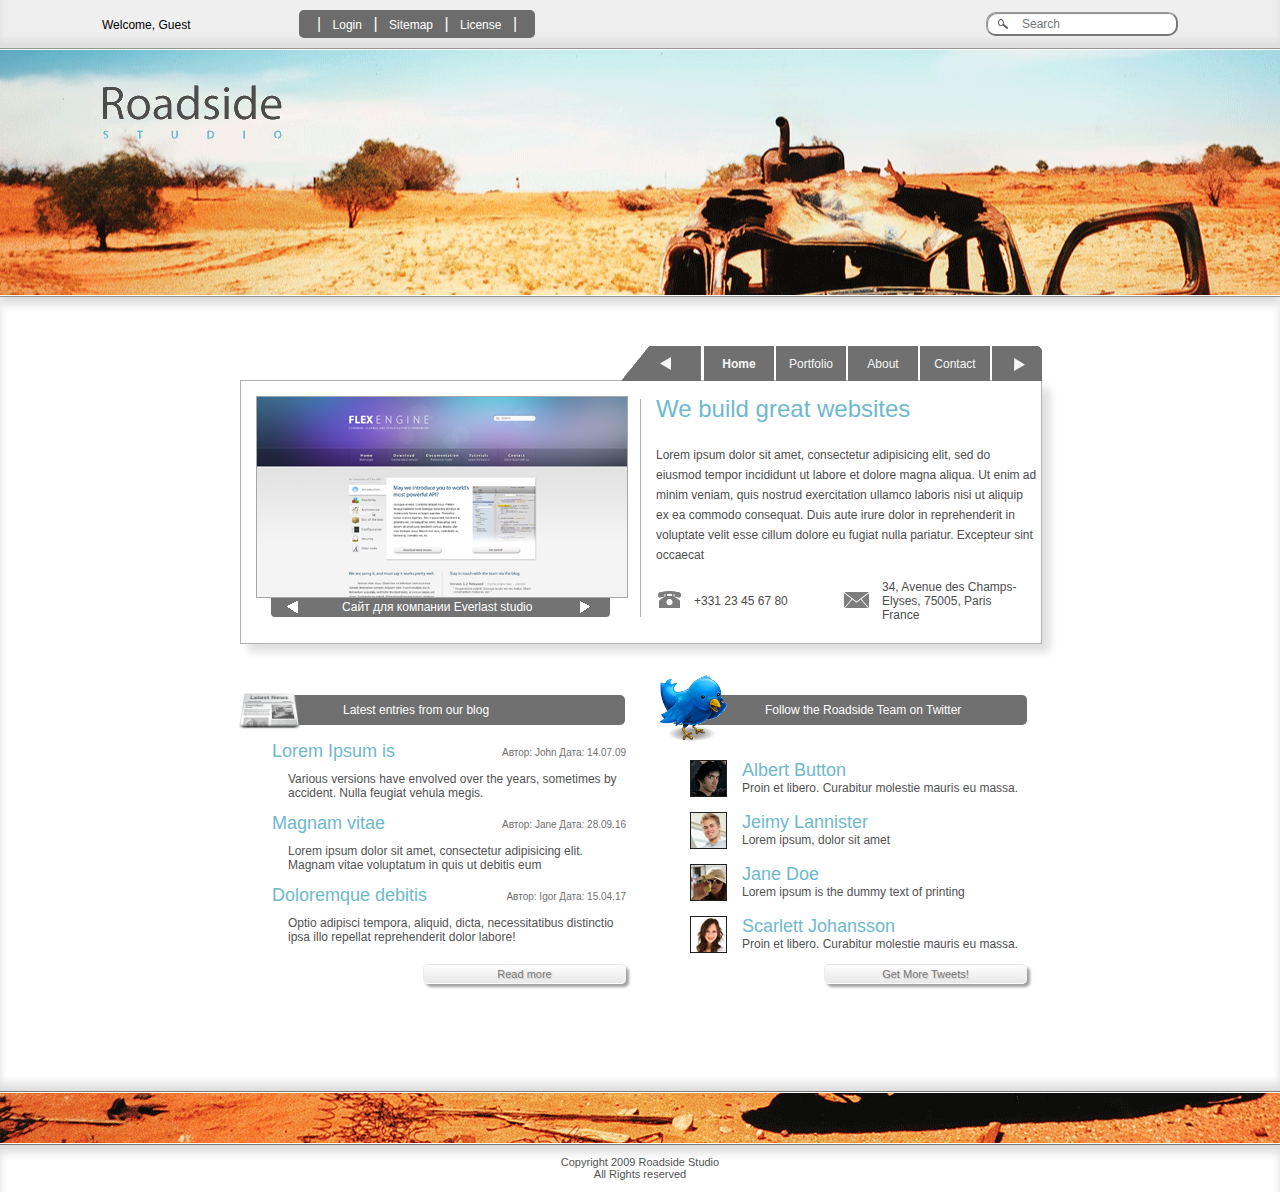
<file: RoadsideStudio/index.html>
<!DOCTYPE html>
<html lang="en">
<head>
	<meta charset="UTF-8">
	<title>Roadside Studio</title>
	<link rel="stylesheet" type="text/css" href="css/style.css">
</head>
<body>
	<div class="wrapper">

		<div class="status_bar">

			<p class="status_bar_text">Welcome, Guest</p>

			<ul class="status_bar_menu">
			<span class="status_bar_menu_divider">|</span>
				<li><a href="#">Login</a></li>
				<span class="status_bar_menu_divider">|</span>
				<li class="central_status_bar_menu_item"><a href="#">Sitemap</a></li>
				<span class="status_bar_menu_divider">|</span>
				<li><a href="#">License</a></li>
				<span class="status_bar_menu_divider">|</span>
			</ul>

			<form class="status_bar_search_form" action="" method="get" accept-charset="utf-8">
				<a class="search_ic" href="#"><img src="img/search_ic.gif" alt=""></a>
				<input class="status_bar_input_search" type="search" name="" value="" placeholder="Search">
			</form>

		</div>

		<header id="header" class="main_header">
			<img class="main_logo" src="img/main_logo.gif" alt="Roadside Studio">
		</header><!-- /header -->
		
		<div class="content">

			<nav class="main_nav">
			<ul>
				<li><a class="prev" href="#" title=""><img src="img/main_nav_prev.gif" alt="Предыдущая"></a></li>
				<li><a class="active_menu_item" href="#" title="">Home</a></li>
				<li><a href="#" title="">Portfolio</a></li>
				<li><a href="#" title="">About</a></li>
				<li><a href="#" title="">Contact</a></li>
				<li><a class="next" href="#" title=""><img src="img/main_nav_next.gif" alt=""></a></li>
			</ul>
		</nav>

			<section class="slider_section">
				<div class="slider">
					<div class="slider_images">
						<div class="slider_images_wrap">
							<img src="img/1.png" alt="сайт какой-то =)">
							<img src="img/2.png" alt="сайт какой-то =)">
							<img src="img/3.png" alt="сайт какой-то =)">
						</div>
					</div>

					<div class="slider_navigation">
						<a class="slider_left" href="#"><img src="img/arrow_left_ic.gif" alt=""></a>
						<span class="slider_site_name">Сайт для компании Everlast studio</span>
						<a class="slider_right" href="#"><img src="img/arrow_right_ic.gif" alt=""></a>
					</div>
				</div>

				<div class="slider_site_description">

					<h1 class="slider_description_main_header">We build great websites</h1>

					<p class="slider_description_text">Lorem ipsum dolor sit amet, consectetur adipisicing elit, sed do eiusmod tempor incididunt ut labore et dolore magna aliqua. Ut enim ad minim veniam, quis nostrud exercitation ullamco laboris nisi ut aliquip ex ea commodo consequat. Duis aute irure dolor in reprehenderit in voluptate velit esse cillum dolore eu fugiat nulla pariatur. Excepteur sint occaecat</p>
					
					<span class="slider_description_contacts">
						<img class="phone_ic" src="img/phone_ic.gif" alt=""><span class="slider_description_phone_number">+331 23 45 67 80</span>
						<img class="letter_ic" src="img/letter_ic.gif" alt=""><span class="slider_description_adress">
							34, Avenue des Champs- <br>
							Elyses, 75005, Paris <br>
							France
						</span>
					</span>

				</div>

			</section>


			<section class="blog">
				<div class="blog_main_header">
					<img src="img/knewsticker.png" width="62px" height="57px" alt="газетка =)">
					<h2>Latest entries from our blog</h2>
				</div>

				<article class="article_1 blog_article">
					<header class="blog_article_header">
						<h2>Lorem Ipsum is</h2>
						<span class="author_and_date">Автор: John Дата: 14.07.09</span>
					</header><!-- /header -->
					<div class="blog_article_body">
						<p class="blog_article_body_text">
							Various versions have envolved over the years, sometimes by accident. Nulla feugiat vehula megis.
						</p>
					</div>
				</article>

				<article class="article_2 blog_article">
					<header class="blog_article_header">
						<h2>Magnam vitae</h2>
						<span class="author_and_date">Автор: Jane Дата: 28.09.16</span>
					</header><!-- /header -->
					<div class="blog_article_body">
						<p class="blog_article_body_text">
							Lorem ipsum dolor sit amet, consectetur adipisicing elit. Magnam vitae voluptatum in quis ut debitis eum
						</p>
					</div>
				</article>

				<article class="article_3 blog_article">
					<header class="blog_article_header">
						<h2>Doloremque debitis</h2>
						<span class="author_and_date">Автор: Igor Дата: 15.04.17</span>
					</header><!-- /header -->
					<div class="blog_article_body">
						<p class="blog_article_body_text">
							Optio adipisci tempora, aliquid, dicta, necessitatibus distinctio ipsa illo repellat reprehenderit dolor labore!
						</p>
					</div>
				</article>

				<button type="button" class="blog_read_more_button">Read more</button>

			</section>


			<section class="twitter">
				<header class="twitter_block_main_header">
					<img src="img/twitter.gif" width="67px" height="67px" alt="птЫчка =)">
					<h2>Follow the Roadside Team on Twitter</h2>
				</header>
				
				<div class="twitter_block_body">
					<article class="twitter_block_body_article art_1">
						<img src="img/tw1.png" width="35px" height="35px" alt="фэйс чей-то =)">
						<h2>Albert Button</h2>
						<p>Proin et libero. Curabitur molestie mauris eu massa.</p>
					</article>
					<article class="twitter_block_body_article art_2">
						<img src="img/tw2.png" width="35px" height="35px" alt="фэйс чей-то =)">
						<h2>Jeimy Lannister</h2>
						<p>Lorem ipsum, dolor sit amet</p>
					</article>
					<article class="twitter_block_body_article art_3">
						<img src="img/tw3.png" width="35px" height="35px" alt="фэйс чей-то =)">
						<h2>Jane Doe</h2>
						<p>Lorem ipsum is the dummy text of printing</p>
					</article>
					<article class="twitter_block_body_article art_4">
						<img src="img/tw4.png" width="35px" height="35px" alt="фэйс чей-то =)">
						<h2>Scarlett Johansson</h2>
						<p>Proin et libero. Curabitur molestie mauris eu massa.</p>
					</article>
				</div>
				
				<button type="button" class="twitter_block_get_more_button">Get More Tweets!</button>

			</section>

		</div>
		
	</div>	
	<div class="footer">
	<div class="footer_banner">
		
	</div>
	<div class="copyrights">
		<p>Copyright 2009 Roadside Studio</p>
		<p>All Rights reserved</p>
	</div>
	</div>
	<script src="js/slider.js"></script>
	<script>

		new Slider('.slider', {
			direction: 'horizontal',
			currentSlide: 0,
			changeInterval: 1500
		});

	</script>
</body>
</html>
</file>
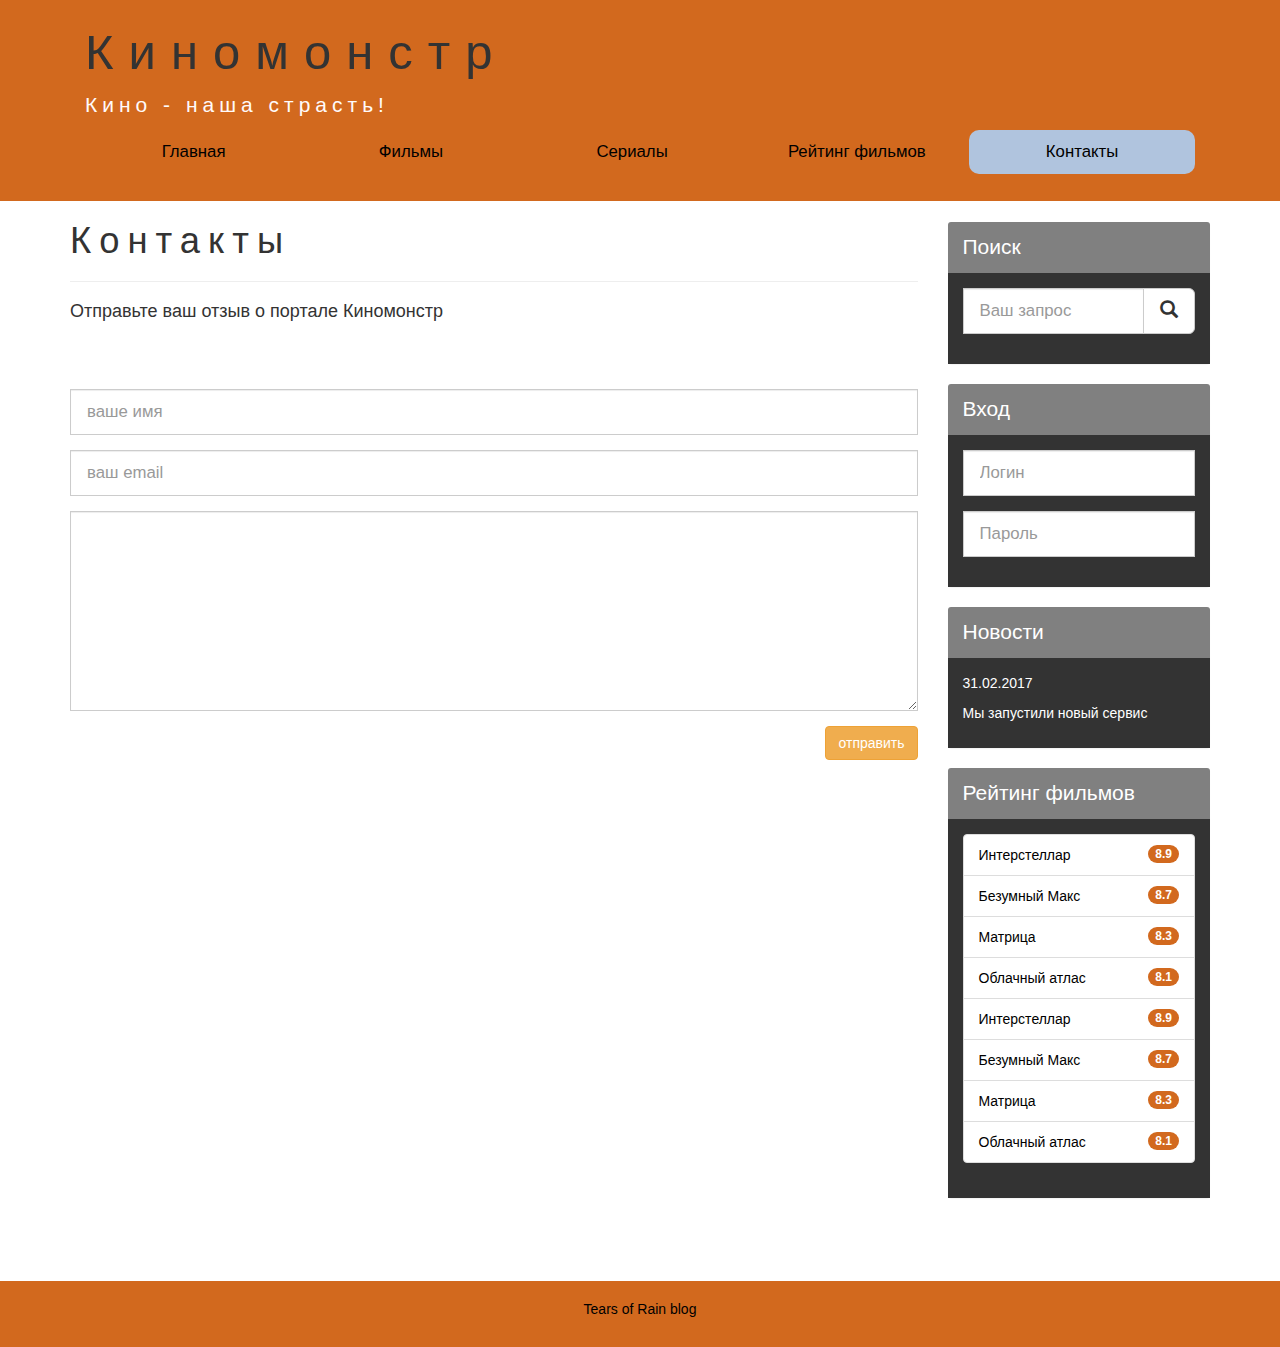
<file: Kinomonsterbootstrap/contacts.html>
<!DOCTYPE html>
<html lang="ru">
<head>
	<meta charset="UTF-8">
	<meta name="name" content="content">
	<meta name="viewport" content="width=device-width, initial-scale=1">
	<!-- The above 3 meta tags *must* come first in the head; any other head content must come *after* these tags -->
	<title>Киномонстр bootstrap</title>
	<!-- Bootstrap -->
	<link href="assets/css/bootstrap.min.css" rel="stylesheet">
	<!-- Bootstrap -->
	<link href="assets/css/style-contacts.css" rel="stylesheet">
	<!-- HTML5 shim and Respond.js for IE8 support of HTML5 elements and media queries -->
    <!-- WARNING: Respond.js doesn't work if you view the page via file:// -->
    <!--[if lt IE 9]>
      <script src="https://oss.maxcdn.com/html5shiv/3.7.2/html5shiv.min.js"></script>
      <script src="https://oss.maxcdn.com/respond/1.4.2/respond.min.js"></script>
    <![endif]-->
</head>
<body>
	
	<div class="container-fluid">
		<div class="row row_header">
			<nav role="navigation" class="navbar navbar-inverse">
				<div class="container">
				<div class="navbar-header header">
				<div class="container">
					<div class="row">
						<div class="col-lg-12 text-left">
							<h1 class="contacts_h1"><a href="#">Киномонстр</a></h1>
							<p>Кино - наша страсть!</p>
						</div>
					</div>
				</div>
				<button type="button" data-target="#navbarCollapse" data-toggle="collapse" class="navbar-toggle">
					<span class="sr-only">Toggle-navigation</span>
					<span class="icon-bar"></span>
					<span class="icon-bar"></span>
					<span class="icon-bar"></span>
				</button>
				</div>
					<div id="navbarCollapse" class="collapse navbar-collapse navbar-left">
						<ul class="nav nav-justified">
							<li><a href="index.html">Главная</a></li>
							<li><a href="films.html">Фильмы</a></li>
							<li><a href="#">Сериалы</a></li>
							<li><a href="rating.html">Рейтинг фильмов</a></li>
							<li class="active"><a href="#">Контакты</a></li>
						</ul>	
					</div>
				</div>
			</nav>
			</div>
		</div>

	<div class="wrapper">
			
		<div class="container">
			
			<div class="row">
				
				<div class="col-lg-9 col-md-9">
					<div class="panel panel-info visible-xs">
					<div class="margin8"></div>
						<div class="panel-heading"><div class="sidebar-header">Поиск</div></div>
						<div class="panel-body">
							<form role="search">
								<div class="form-group">
									<div class="input-group">
										<input type="search" class="form-control input-lg" placeholder="Ваш запрос">
										<div class="input-group-btn">
											<button class="btn btn-default btn-lg" type="submit"><i class="glyphicon glyphicon-search"></i></button>
										</div>
									</div>
								</div>
							</form>
						</div>
					</div>
					

					<h1 class="page_header">Контакты</h1>
					<hr>

						

					<h4>Отправьте ваш отзыв о портале Киномонстр</h4>
						<div class="margin8"></div>
					<form role="form">
						<div class="form-group">
							<input class="form-control input-lg" type="text" placeholder="ваше имя">
						</div>
						<div class="form-group">
              <input class="form-control input-lg" type="email" placeholder="ваш email">
            </div>
            <div class="form-group">
							<textarea class="form-control input-lg"></textarea>
						</div>
						<button type="submit" class="btn btn-warning pull-right">отправить</button>
					</form>
				</div>
				<div class="clear visible-xs"></div>

				<div class="col-lg-3 col-md-3">
					<div class="margin8"></div>

					<div class="panel panel-info hidden-xs">
						<div class="panel-heading"><div class="sidebar-header">Поиск</div></div>
						<div class="panel-body">
							<form role="search">
								<div class="form-group">
									<div class="input-group">
										<input type="search" class="form-control input-lg" placeholder="Ваш запрос">
										<div class="input-group-btn">
											<button class="btn btn-default btn-lg" type="submit"><i class="glyphicon glyphicon-search"></i></button>
										</div>
									</div>
								</div>
							</form>
						</div>
					</div>

					<div class="panel panel-info">
						<div class="panel-heading"><div class="sidebar-header">Вход</div></div>
						<div class="panel-body">
							<form role="form">
								<div class="form-group">
									<input type="text" class="form-control input-lg" placeholder="Логин">
								</div>
								<div class="form-group">
									<input type="text" class="form-control input-lg" placeholder="Пароль">
								</div>
							</form>
						</div>
					</div>

					<div class="panel panel-info">
						<div class="panel-heading"><div class="sidebar-header">Новости</div></div>
						<div class="panel-body" id="news">
							<p>31.02.2017</p>
              <p>Мы запустили новый сервис</p>
						</div>
					</div>

					<div class="panel panel-info">
						<div class="panel-heading"><div class="sidebar-header">Рейтинг фильмов</div></div>
						<div class="panel-body">
							<ul class="list-group">
								<li class="list-group-item list-group-warning">
									<span class="badge">8.9</span>
									<a href="show.html">Интерстеллар</a>
								</li>

								<li class="list-group-item list-group-warning">
			                    <span class="badge">8.7</span>
			                    <a href="#">Безумный Макс</a>
			                  </li>

			                  <li class="list-group-item list-group-warning">
			                    <span class="badge">8.3</span>
			                    <a href="#">Матрица</a>
			                  </li>

			                  <li class="list-group-item list-group-warning">
			                    <span class="badge">8.1</span>
			                    <a href="#">Облачный атлас</a>
			                  </li>

			                   <li class="list-group-item list-group-warning">
			                    <span class="badge">8.9</span>
			                    <a href="#">Интерстеллар</a>
			                  </li>

			                  <li class="list-group-item list-group-warning">
			                    <span class="badge">8.7</span>
			                    <a href="#">Безумный Макс</a>
			                  </li>

			                  <li class="list-group-item list-group-warning">
			                    <span class="badge">8.3</span>
			                    <a href="#">Матрица</a>
			                  </li>

			                  <li class="list-group-item list-group-warning">
			                    <span class="badge">8.1</span>
			                    <a href="#">Облачный атлас</a>
			                  </li>
							</ul>
						</div>
					</div>

				</div>

			</div>

		</div>
		<div class="clear"></div>
	</div>

	<footer>
		<div class="container">
			<p class="text-center"><a href="../index.html">Tears of Rain blog</a></p>
		</div>
	</footer>
	<!-- jQuery (necessary for Bootstrap's JavaScript plugins) -->
  <script src="assets/js/jQuery.2.0.0.min.js"></script>
  <!-- Include all compiled plugins (below), or include individual files as needed -->
  <script src="assets/js/bootstrap.min.js"></script>
</body>
</html>
</file>
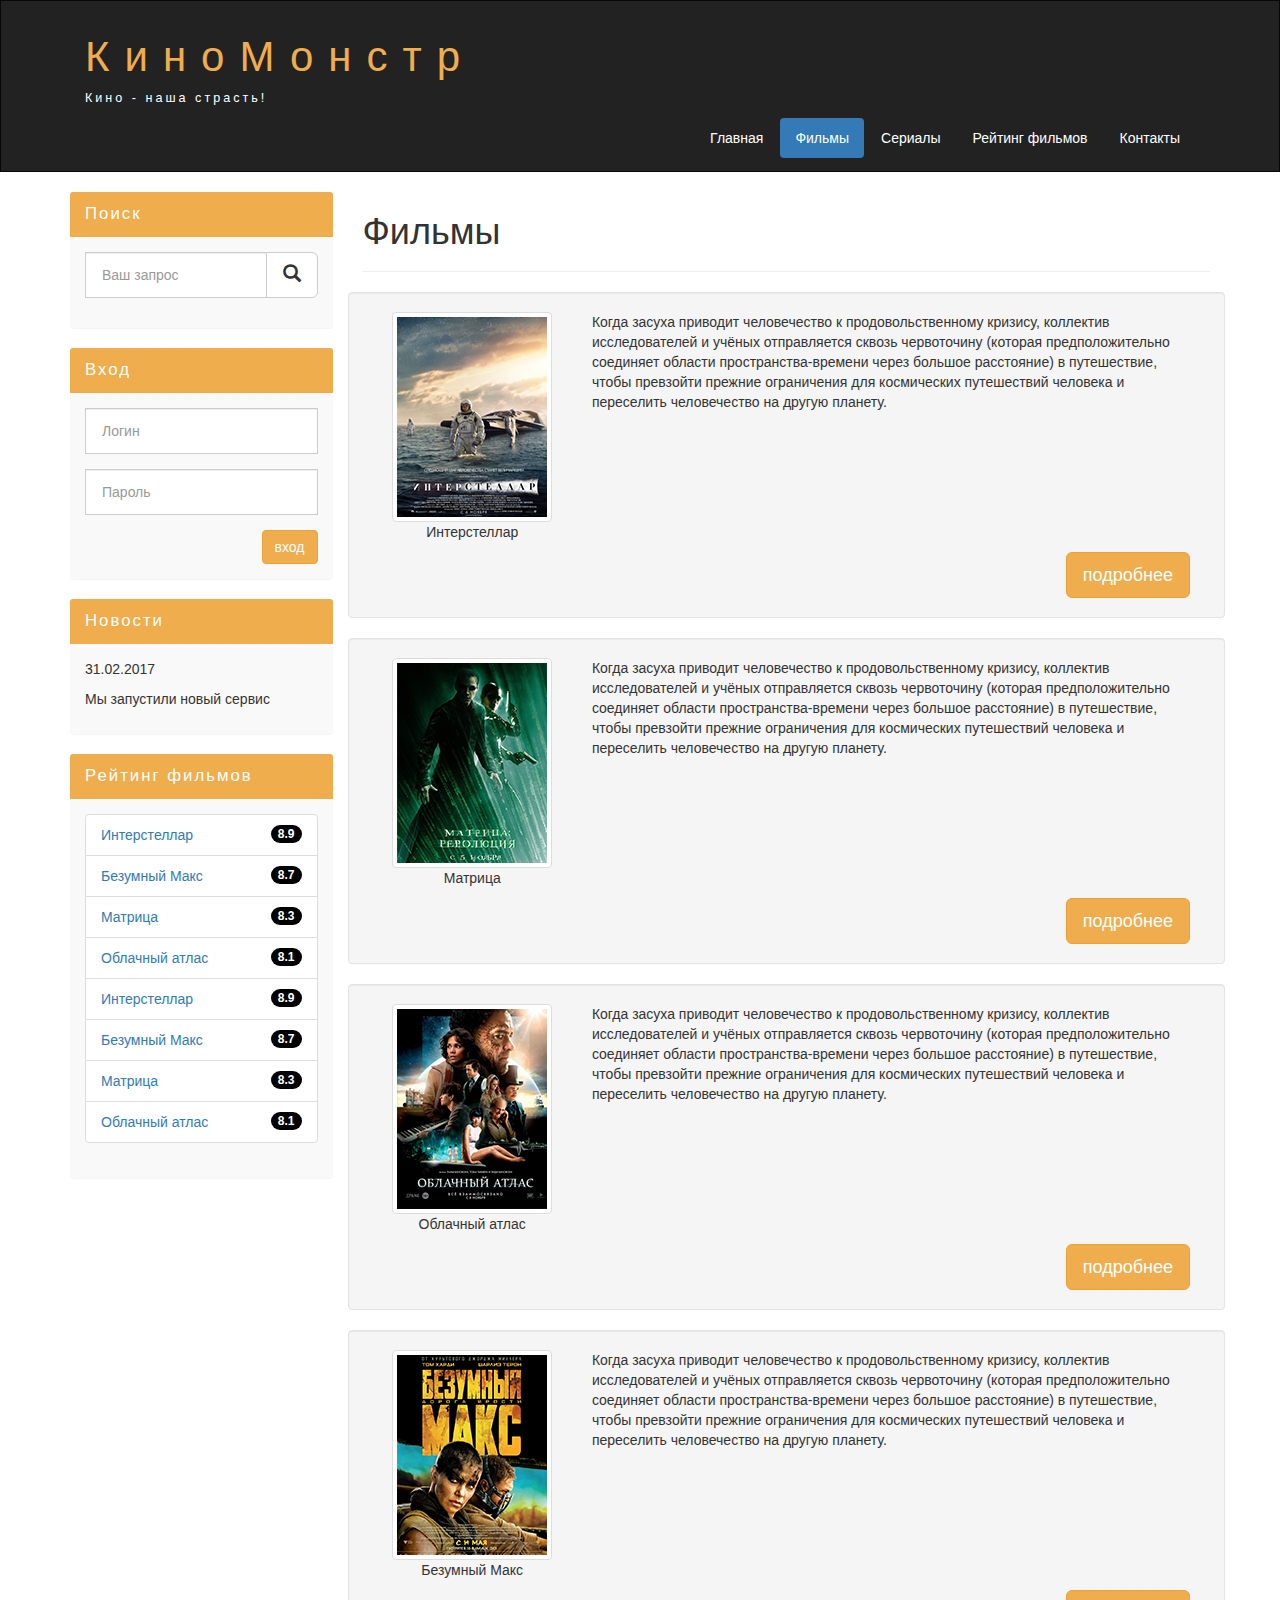
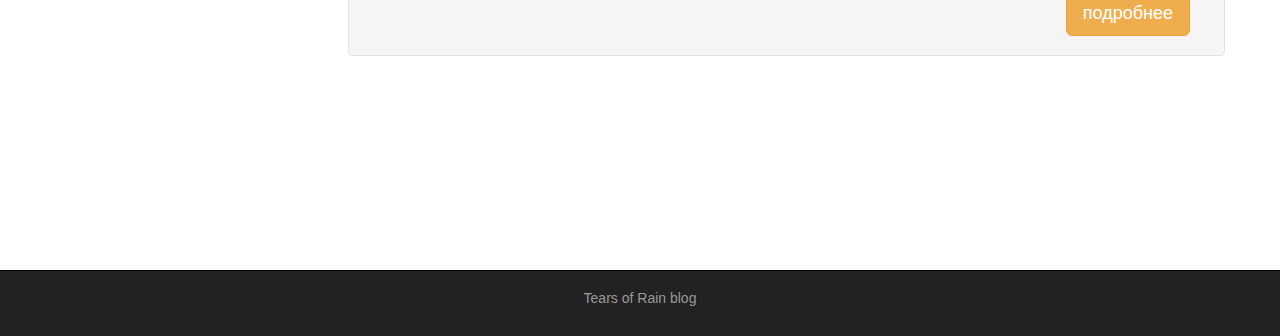
<file: Kinomonsterbootstrap/films.html>
<!DOCTYPE html>
<html lang="ru">
  <head>
    <meta charset="utf-8">
    <meta http-equiv="X-UA-Compatible" content="IE=edge">
    <meta name="viewport" content="width=device-width, initial-scale=1">
    <!-- The above 3 meta tags *must* come first in the head; any other head content must come *after* these tags -->
    <title>Киномонстр bootstrap</title>

    <!-- Bootstrap -->
    <link href="assets/css/bootstrap.min.css" rel="stylesheet">
    <!-- Main Style -->
    <link href="assets/css/style.css" rel="stylesheet">

    <!-- HTML5 shim and Respond.js for IE8 support of HTML5 elements and media queries -->
    <!-- WARNING: Respond.js doesn't work if you view the page via file:// -->
    <!--[if lt IE 9]>
      <script src="https://oss.maxcdn.com/html5shiv/3.7.2/html5shiv.min.js"></script>
      <script src="https://oss.maxcdn.com/respond/1.4.2/respond.min.js"></script>
    <![endif]-->
  </head>
  <body>

    <div class="container-fluid">
      <div class="row">
        
        <nav role="navigation" class="navbar navbar-inverse">
          <div class="container">

            <div class="navbar-header header">

              <div class="container">
                
                <div class="row">
                  
                  <div class="col-lg-12">
                    
                    <h1><a href="#">КиноМонстр</a></h1>
                    <p>Кино - наша страсть!</p>

                  </div>

                </div>

              </div>
              
              <button type="button" data-target="#navbarCollapse" data-toggle="collapse" class="navbar-toggle">
                
                <span class="sr-only">Toggle navigation</span>
                <span class="icon-bar"></span>
                <span class="icon-bar"></span>
                <span class="icon-bar"></span>

              </button>

            </div>
            
            <div id="navbarCollapse" class="collapse navbar-collapse navbar-right">
              
              <ul class="nav nav-pills">
                <li><a href="index.html">Главная</a></li>
                <li class="active"><a href="#">Фильмы</a></li>
                <li><a href="#">Сериалы</a></li>
                <li><a href="rating.html">Рейтинг фильмов</a></li>
                <li><a href="contacts.html">Контакты</a></li>
              </ul>

            </div>

          </div>
        </nav>

      </div>
    </div>
    
    <div class="wrapper">
      
      <div class="container">
        
        <div class="row">
          
          <div class=" col-lg-9 col-md-9 col-lg-push-3 col-md-push-3">

            <form role="search" class="visible-xs">    
                  <div class="form-group">
                    <div class="input-group">
                      <input type="search" class="form-control input-lg" placeholder="Ваш запрос">
                      <div class="input-group-btn">
                      <button class="btn btn-default btn-lg" type="submit"><i class="glyphicon glyphicon-search"></i></button>
                    </div>
                    </div>
                  </div>
                </form>

            <h1>Фильмы</h1>
            <hr>
              <!-- <div class="media well">
                <div class="media-left media-middle">
                  <a href="#">
                    <img class="media-object img-thumbnail" src="assets/img/cloud.png" alt="...">
                  </a>
                </div>
                <div class="media-body">
                      <p>
                      Когда засуха приводит человечество к продовольственному кризису, коллектив исследователей и учёных отправляется сквозь червоточину (которая предположительно соединяет области пространства-времени через большое расстояние) в путешествие, чтобы превзойти прежние ограничения для космических путешествий человека и переселить человечество на другую планету.
                    </p>
                </div>
              
                <a href="" class="btn btn-lg btn-warning pull-right">подробнее</a>
              </div> -->

              <div class="row">
                <div class="well clearfix">
                  <div class="col-lg-3 col-md-2 text-center">
                    <img class="img-thumbnail"src="assets/img/inter.png" alt="Интерстеллар">
                    <p>Интерстеллар</p>
                  </div>
                  <div class="col-lg-9">
                    <p>Когда засуха приводит человечество к продовольственному кризису, коллектив исследователей и учёных отправляется сквозь червоточину (которая предположительно соединяет области пространства-времени через большое расстояние) в путешествие, чтобы превзойти прежние ограничения для космических путешествий человека и переселить человечество на другую планету.</p>
                  </div>
                  <div class="col-lg-12 col-md-10">
                    <a href="show.html" class="btn btn-lg btn-warning pull-right">подробнее</a>
                  </div>
                </div>
              </div>

              <div class="row">
                <div class="well clearfix">
                  <div class="col-lg-3 col-md-2 text-center">
                    <img class="img-thumbnail"src="assets/img/matrix.png" alt="Матрица">
                    <p>Матрица</p>
                  </div>
                  <div class="col-lg-9">
                    <p>Когда засуха приводит человечество к продовольственному кризису, коллектив исследователей и учёных отправляется сквозь червоточину (которая предположительно соединяет области пространства-времени через большое расстояние) в путешествие, чтобы превзойти прежние ограничения для космических путешествий человека и переселить человечество на другую планету.</p>
                  </div>
                  <div class="col-lg-12 col-md-10">
                    <a href="" class="btn btn-lg btn-warning pull-right">подробнее</a>
                  </div>
                </div>
              </div>

              <div class="row">
                <div class="well clearfix">
                  <div class="col-lg-3 col-md-2 text-center">
                    <img class="img-thumbnail"src="assets/img/cloud.png" alt="Облачный атлас">
                    <p>Облачный атлас</p>
                  </div>
                  <div class="col-lg-9">
                    <p>Когда засуха приводит человечество к продовольственному кризису, коллектив исследователей и учёных отправляется сквозь червоточину (которая предположительно соединяет области пространства-времени через большое расстояние) в путешествие, чтобы превзойти прежние ограничения для космических путешествий человека и переселить человечество на другую планету.</p>
                  </div>
                  <div class="col-lg-12 col-md-10">
                    <a href="" class="btn btn-lg btn-warning pull-right">подробнее</a>
                  </div>
                </div>
              </div>

              <div class="row">
                <div class="well clearfix">
                  <div class="col-lg-3 col-md-2 text-center">
                    <img class="img-thumbnail"src="assets/img/max.png" alt="Безумный Макс">
                    <p>Безумный Макс</p>
                  </div>
                  <div class="col-lg-9">
                    <p>Когда засуха приводит человечество к продовольственному кризису, коллектив исследователей и учёных отправляется сквозь червоточину (которая предположительно соединяет области пространства-времени через большое расстояние) в путешествие, чтобы превзойти прежние ограничения для космических путешествий человека и переселить человечество на другую планету.</p>
                  </div>
                  <div class="col-lg-12 col-md-10">
                    <a href="" class="btn btn-lg btn-warning pull-right">подробнее</a>
                  </div>
                </div>
              </div>
            
            <div class="margin-8 clear"></div>

          </div>

          <div class="col-lg-3 col-md-3 col-lg-pull-9 col-md-pull-9">

            <div class="panel panel-info hidden-xs">
              <div class="panel-heading"><div class="sidebar-header">Поиск</div></div>
              <div class="panel-body">
                <form role="search">    
                  <div class="form-group">
                    <div class="input-group">
                      <input type="search" class="form-control input-lg" placeholder="Ваш запрос">
                      <div class="input-group-btn">
                      <button class="btn btn-default btn-lg" type="submit"><i class="glyphicon glyphicon-search"></i></button>
                    </div>
                    </div>
                  </div>
                </form>
              </div>
            </div>

            <div class="panel panel-info">
              <div class="panel-heading"><div class="sidebar-header">Вход</div></div>
              <div class="panel-body">
                <form role="form">
                  <div class="form-group">
                    <input type="text" class="form-control input-lg" placeholder="Логин">
                  </div>
                  <div class="form-group">
                    <input type="text" class="form-control input-lg" placeholder="Пароль">
                  </div>
                    <button type="submit" class="btn btn-warning pull-right">вход</button>
                </form>
              </div>
            </div>
             
             <div class="panel panel-info">
              <div class="panel-heading"><div class="sidebar-header">Новости</div></div>
              <div class="panel-body">
                <p>31.02.2017</p>
                <p>Мы запустили новый сервис</p>
              </div>
            </div>
   
            <div class="panel panel-info">
              <div class="panel-heading"><div class="sidebar-header">Рейтинг фильмов</div></div>
              <div class="panel-body">
                
                <ul class="list-group">
                  <li class="list-group-item list-group-warning">
                    <span class="badge">8.9</span>
                    <a href="show.html">Интерстеллар</a>
                  </li>

                  <li class="list-group-item list-group-warning">
                    <span class="badge">8.7</span>
                    <a href="#">Безумный Макс</a>
                  </li>

                  <li class="list-group-item list-group-warning">
                    <span class="badge">8.3</span>
                    <a href="#">Матрица</a>
                  </li>

                  <li class="list-group-item list-group-warning">
                    <span class="badge">8.1</span>
                    <a href="#">Облачный атлас</a>
                  </li>

                   <li class="list-group-item list-group-warning">
                    <span class="badge">8.9</span>
                    <a href="#">Интерстеллар</a>
                  </li>

                  <li class="list-group-item list-group-warning">
                    <span class="badge">8.7</span>
                    <a href="#">Безумный Макс</a>
                  </li>

                  <li class="list-group-item list-group-warning">
                    <span class="badge">8.3</span>
                    <a href="#">Матрица</a>
                  </li>

                  <li class="list-group-item list-group-warning">
                    <span class="badge">8.1</span>
                    <a href="#">Облачный атлас</a>
                  </li>
                </ul>

              </div>
            </div>

          </div>


          </div>


        </div>

      </div>

        <div class="clear"></div>
    </div>

    <footer>
      
      <div class="container">
        
        <p class="text-center"><a href="../index.html">Tears of Rain blog</a></p>

      </div>

    </footer> 

    <!-- jQuery (necessary for Bootstrap's JavaScript plugins) -->
    <script src="assets/js/jQuery.2.0.0.min.js"></script>
    <!-- Include all compiled plugins (below), or include individual files as needed -->
    <script src="assets/js/bootstrap.min.js"></script>
  </body>
</html>
</file>
<file: assets/animate/set.css>
.grid {
	position: relative;
	margin: 0 auto;
	list-style: none;
	text-align: center;
}

/* Common style */
.grid figure {
	position: relative;
	float: left;
	overflow: hidden;
	margin: 0;	/*change here for spacing*/	
	width: 33.333333333%;
	text-align: center;
	cursor: pointer;
}

.grid figure img {
	position: relative;
	display: block;
	max-width: 102%;
	opacity: 1;
}

.grid figure figcaption {
	padding: 2em;
	color: #fff;
	text-transform: uppercase;
	font-size: 1.25em;
	-webkit-backface-visibility: hidden;
	backface-visibility: hidden;
}

.grid figure figcaption::before,
.grid figure figcaption::after {
	pointer-events: none;
}

.grid figure figcaption,
.grid figure figcaption > a {
	position: absolute;
	top: 0;
	left: 0;
	width: 100%;
	height: 100%;
}

/* Anchor will cover the whole item by default */
/* For some effects it will show as a button */
.grid figure figcaption > a {
	z-index: 1000;
	text-indent: 200%;
	white-space: nowrap;
	font-size: 0;
	opacity: 0;
}

.grid figure h2 {
	word-spacing: -0.15em;
	font-weight: 700;
}

.grid figure h2,
.grid figure p {
	margin: 0;
}

.grid figure p {
	letter-spacing: 1px;
	font-size: 68.5%;
}

/* Individual effects */

/*---------------*/
/***** Lily *****/
/*---------------*/

figure.effect-lily img {
	max-width: none;
	width: -webkit-calc(100% + 50px);
	width: calc(100% + 50px);
	opacity: 0.7;
	-webkit-transition: opacity 0.35s, -webkit-transform 0.35s;
	transition: opacity 0.35s, transform 0.35s;
	-webkit-transform: translate3d(-40px,0, 0);
	transform: translate3d(-40px,0,0);
}

figure.effect-lily figcaption {
	text-align: left;
}

figure.effect-lily figcaption > div {
	position: absolute;
	bottom: 0;
	left: 0;
	padding: 2em;
	width: 100%;
	height: 50%;
}

figure.effect-lily h2,
figure.effect-lily p {
	-webkit-transform: translate3d(0,40px,0);
	transform: translate3d(0,40px,0);
}

figure.effect-lily h2 {
	-webkit-transition: -webkit-transform 0.35s;
	transition: transform 0.35s;
}

figure.effect-lily p {
	color: rgba(255,255,255,0.8);
	opacity: 0;
	-webkit-transition: opacity 0.2s, -webkit-transform 0.35s;
	transition: opacity 0.2s, transform 0.35s;
}

figure.effect-lily:hover img,
figure.effect-lily:hover p {
	opacity: 1;
}

figure.effect-lily:hover img,
figure.effect-lily:hover h2,
figure.effect-lily:hover p {
	-webkit-transform: translate3d(0,0,0);
	transform: translate3d(0,0,0);
}

figure.effect-lily:hover p {
	-webkit-transition-delay: 0.05s;
	transition-delay: 0.05s;
	-webkit-transition-duration: 0.35s;
	transition-duration: 0.35s;
}

/*---------------*/
/***** Sadie *****/
/*---------------*/

figure.effect-sadie figcaption::before {
	position: absolute;
	top: 0;
	left: 0;
	width: 100%;
	height: 100%;
	background: -webkit-linear-gradient(top, rgba(72,76,97,0) 0%, rgba(72,76,97,0.8) 75%);
	background: linear-gradient(to bottom, rgba(72,76,97,0) 0%, rgba(72,76,97,0.8) 75%);
	content: '';
	opacity: 0;
	-webkit-transform: translate3d(0,50%,0);
	transform: translate3d(0,50%,0);
}

figure.effect-sadie h2 {
	position: absolute;
	top: 50%;
	left: 0;
	width: 100%;
	color: #484c61;
	-webkit-transition: -webkit-transform 0.35s, color 0.35s;
	transition: transform 0.35s, color 0.35s;
	-webkit-transform: translate3d(0,-50%,0);
	transform: translate3d(0,-50%,0);
}

figure.effect-sadie figcaption::before,
figure.effect-sadie p {
	-webkit-transition: opacity 0.35s, -webkit-transform 0.35s;
	transition: opacity 0.35s, transform 0.35s;
}

figure.effect-sadie p {
	position: absolute;
	bottom: 0;
	left: 0;
	padding: 2em;
	width: 100%;
	opacity: 0;
	-webkit-transform: translate3d(0,10px,0);
	transform: translate3d(0,10px,0);
}

figure.effect-sadie:hover h2 {
	color: #fff;
	-webkit-transform: translate3d(0,-50%,0) translate3d(0,-40px,0);
	transform: translate3d(0,-50%,0) translate3d(0,-40px,0);
}

figure.effect-sadie:hover figcaption::before ,
figure.effect-sadie:hover p {
	opacity: 1;
	-webkit-transform: translate3d(0,0,0);
	transform: translate3d(0,0,0);
}

/*---------------*/
/***** Roxy *****/
/*---------------*/

figure.effect-roxy {
	background: -webkit-linear-gradient(45deg, #ff89e9 0%, #05abe0 100%);
	background: linear-gradient(45deg, #ff89e9 0%,#05abe0 100%);
}

figure.effect-roxy img {
	max-width: none;
	width: -webkit-calc(100% + 60px);
	width: calc(100% + 60px);
	-webkit-transition: opacity 0.35s, -webkit-transform 0.35s;
	transition: opacity 0.35s, transform 0.35s;
	-webkit-transform: translate3d(-50px,0,0);
	transform: translate3d(-50px,0,0);
}

figure.effect-roxy figcaption::before {
	position: absolute;
	top: 30px;
	right: 30px;
	bottom: 30px;
	left: 30px;
	border: 1px solid #fff;
	content: '';
	opacity: 0;
	-webkit-transition: opacity 0.35s, -webkit-transform 0.35s;
	transition: opacity 0.35s, transform 0.35s;
	-webkit-transform: translate3d(-20px,0,0);
	transform: translate3d(-20px,0,0);
}

figure.effect-roxy figcaption {
	padding: 3em;
	text-align: left;
}

figure.effect-roxy h2 {
	padding: 30% 0 10px 0;
}

figure.effect-roxy p {
	opacity: 0;
	-webkit-transition: opacity 0.35s, -webkit-transform 0.35s;
	transition: opacity 0.35s, transform 0.35s;
	-webkit-transform: translate3d(-10px,0,0);
	transform: translate3d(-10px,0,0);
}

figure.effect-roxy:hover img {
	opacity: 0.7;
	-webkit-transform: translate3d(0,0,0);
	transform: translate3d(0,0,0);
}

figure.effect-roxy:hover figcaption::before,
figure.effect-roxy:hover p {
	opacity: 1;
	-webkit-transform: translate3d(0,0,0);
	transform: translate3d(0,0,0);
}

/*---------------*/
/***** Bubba *****/
/*---------------*/

figure.effect-bubba {
	background: #9e5406;
}

figure.effect-bubba img {
	opacity: 0.7;
	-webkit-transition: opacity 0.35s;
	transition: opacity 0.35s;
}

figure.effect-bubba:hover img {
	opacity: 0.4;
}

figure.effect-bubba figcaption::before,
figure.effect-bubba figcaption::after {
	position: absolute;
	top: 30px;
	right: 30px;
	bottom: 30px;
	left: 30px;
	content: '';
	opacity: 0;
	-webkit-transition: opacity 0.35s, -webkit-transform 0.35s;
	transition: opacity 0.35s, transform 0.35s;
}

figure.effect-bubba figcaption::before {
	border-top: 1px solid #fff;
	border-bottom: 1px solid #fff;
	-webkit-transform: scale(0,1);
	transform: scale(0,1);
}

figure.effect-bubba figcaption::after {
	border-right: 1px solid #fff;
	border-left: 1px solid #fff;
	-webkit-transform: scale(1,0);
	transform: scale(1,0);
}

figure.effect-bubba h2 {
	padding-top: 30%;
	-webkit-transition: -webkit-transform 0.35s;
	transition: transform 0.35s;
	-webkit-transform: translate3d(0,-20px,0);
	transform: translate3d(0,-20px,0);
}

figure.effect-bubba p {
	padding: 20px 2.5em;
	opacity: 0;
	-webkit-transition: opacity 0.35s, -webkit-transform 0.35s;
	transition: opacity 0.35s, transform 0.35s;
	-webkit-transform: translate3d(0,20px,0);
	transform: translate3d(0,20px,0);
}

figure.effect-bubba:hover figcaption::before,
figure.effect-bubba:hover figcaption::after {
	opacity: 1;
	-webkit-transform: scale(1);
	transform: scale(1);
}

figure.effect-bubba:hover h2,
figure.effect-bubba:hover p {
	opacity: 1;
	-webkit-transform: translate3d(0,0,0);
	transform: translate3d(0,0,0);
}

/*---------------*/
/***** Romeo *****/
/*---------------*/

figure.effect-romeo {
	-webkit-perspective: 1000px;
	perspective: 1000px;
}

figure.effect-romeo img {
	-webkit-transition: opacity 0.35s, -webkit-transform 0.35s;
	transition: opacity 0.35s, transform 0.35s;
	-webkit-transform: translate3d(0,0,300px);
	transform: translate3d(0,0,300px);
}

figure.effect-romeo:hover img {
	opacity: 0.6;
	-webkit-transform: translate3d(0,0,0);
	transform: translate3d(0,0,0);
}

figure.effect-romeo figcaption::before,
figure.effect-romeo figcaption::after {
	position: absolute;
	top: 50%;
	left: 50%;
	width: 80%;
	height: 1px;
	background: #fff;
	content: '';
	-webkit-transition: opacity 0.35s, -webkit-transform 0.35s;
	transition: opacity 0.35s, transform 0.35s;
	-webkit-transform: translate3d(-50%,-50%,0);
	transform: translate3d(-50%,-50%,0);
}

figure.effect-romeo:hover figcaption::before {
	opacity: 0.5;
	-webkit-transform: translate3d(-50%,-50%,0) rotate(45deg);
	transform: translate3d(-50%,-50%,0) rotate(45deg);
}

figure.effect-romeo:hover figcaption::after {
	opacity: 0.5;
	-webkit-transform: translate3d(-50%,-50%,0) rotate(-45deg);
	transform: translate3d(-50%,-50%,0) rotate(-45deg);
}

figure.effect-romeo h2,
figure.effect-romeo p {
	position: absolute;
	top: 50%;
	left: 0;
	width: 100%;
	-webkit-transition: -webkit-transform 0.35s;
	transition: transform 0.35s;
}

figure.effect-romeo h2 {
	-webkit-transform: translate3d(0,-50%,0) translate3d(0,-150%,0);
	transform: translate3d(0,-50%,0) translate3d(0,-150%,0);
}

figure.effect-romeo p {
	padding: 0.25em 2em;
	-webkit-transform: translate3d(0,-50%,0) translate3d(0,150%,0);
	transform: translate3d(0,-50%,0) translate3d(0,150%,0);
}

figure.effect-romeo:hover h2 {
	-webkit-transform: translate3d(0,-50%,0) translate3d(0,-100%,0);
	transform: translate3d(0,-50%,0) translate3d(0,-100%,0);
}

figure.effect-romeo:hover p {
	-webkit-transform: translate3d(0,-50%,0) translate3d(0,100%,0);
	transform: translate3d(0,-50%,0) translate3d(0,100%,0);
}

/*---------------*/
/***** Layla *****/
/*---------------*/

figure.effect-layla {
	background: #18a367;
}

figure.effect-layla img {
	height: 390px;
}

figure.effect-layla figcaption {
	padding: 3em;
}

figure.effect-layla figcaption::before,
figure.effect-layla figcaption::after {
	position: absolute;
	content: '';
	opacity: 0;
}

figure.effect-layla figcaption::before {
	top: 50px;
	right: 30px;
	bottom: 50px;
	left: 30px;
	border-top: 1px solid #fff;
	border-bottom: 1px solid #fff;
	-webkit-transform: scale(0,1);
	transform: scale(0,1);
	-webkit-transform-origin: 0 0;
	transform-origin: 0 0;
}

figure.effect-layla figcaption::after {
	top: 30px;
	right: 50px;
	bottom: 30px;
	left: 50px;
	border-right: 1px solid #fff;
	border-left: 1px solid #fff;
	-webkit-transform: scale(1,0);
	transform: scale(1,0);
	-webkit-transform-origin: 100% 0;
	transform-origin: 100% 0;
}

figure.effect-layla h2 {
	padding-top: 26%;
	-webkit-transition: -webkit-transform 0.35s;
	transition: transform 0.35s;
}

figure.effect-layla p {
	padding: 0.5em 2em;
	text-transform: none;
	opacity: 0;
	-webkit-transform: translate3d(0,-10px,0);
	transform: translate3d(0,-10px,0);
}

figure.effect-layla img,
figure.effect-layla h2 {
	-webkit-transform: translate3d(0,-30px,0);
	transform: translate3d(0,-30px,0);
}

figure.effect-layla img,
figure.effect-layla figcaption::before,
figure.effect-layla figcaption::after,
figure.effect-layla p {
	-webkit-transition: opacity 0.35s, -webkit-transform 0.35s;
	transition: opacity 0.35s, transform 0.35s;
}

figure.effect-layla:hover img {
	opacity: 0.7;
	-webkit-transform: translate3d(0,0,0);
	transform: translate3d(0,0,0);
}

figure.effect-layla:hover figcaption::before,
figure.effect-layla:hover figcaption::after {
	opacity: 1;
	-webkit-transform: scale(1);
	transform: scale(1);
}

figure.effect-layla:hover h2,
figure.effect-layla:hover p {
	opacity: 1;
	-webkit-transform: translate3d(0,0,0);
	transform: translate3d(0,0,0);
}

figure.effect-layla:hover figcaption::after,
figure.effect-layla:hover h2,
figure.effect-layla:hover p,
figure.effect-layla:hover img {
	-webkit-transition-delay: 0.15s;
	transition-delay: 0.15s;
}

/*---------------*/
/***** Honey *****/
/*---------------*/

figure.effect-honey {
	background: #4a3753;
}

figure.effect-honey img {
	opacity: 0.9;
	-webkit-transition: opacity 0.35s;
	transition: opacity 0.35s;
}

figure.effect-honey:hover img {
	opacity: 0.5;
}

figure.effect-honey figcaption::before {
	position: absolute;
	bottom: 0;
	left: 0;
	width: 100%;
	height: 10px;
	background: #fff;
	content: '';
	-webkit-transform: translate3d(0,10px,0);
	transform: translate3d(0,10px,0);
}

figure.effect-honey h2 {
	position: absolute;
	bottom: 0;
	left: 0;
	padding: 1em 1.5em;
	width: 100%;
	text-align: left;
	-webkit-transform: translate3d(0,-30px,0);
	transform: translate3d(0,-30px,0);
}

figure.effect-honey h2 i {
	font-style: normal;
	opacity: 0;
	-webkit-transition: opacity 0.35s, -webkit-transform 0.35s;
	transition: opacity 0.35s, transform 0.35s;
	-webkit-transform: translate3d(0,-30px,0);
	transform: translate3d(0,-30px,0);
}

figure.effect-honey figcaption::before,
figure.effect-honey h2 {
	-webkit-transition: -webkit-transform 0.35s;
	transition: transform 0.35s;
}

figure.effect-honey:hover figcaption::before,
figure.effect-honey:hover h2,
figure.effect-honey:hover h2 i {
	opacity: 1;
	-webkit-transform: translate3d(0,0,0);
	transform: translate3d(0,0,0);
}

/*---------------*/
/***** Oscar *****/
/*---------------*/

figure.effect-oscar {
/*	background: -webkit-linear-gradient(45deg, #22682a 0%, #9b4a1b 40%, #3a342a 100%);
	background: linear-gradient(45deg, #22682a 0%,#9b4a1b 40%,#3a342a 100%);*/
}

/*figure.effect-oscar img {
	opacity: 0.9;
	-webkit-transition: opacity 0.35s;
	transition: opacity 0.35s;
}
*/
figure.effect-oscar figcaption {
	padding: 15%;
/*	background-color: rgba(58,52,42,0.7);
	-webkit-transition: background-color 0.35s;
	transition: background-color 0.35s;*/
}

figure.effect-oscar figcaption::before {
	position: absolute;
	top: 30px;
	right: 30px;
	bottom: 30px;
	left: 30px;
	border: 1px solid #fff;
	content: '';
}

figure.effect-oscar h2 {
	margin: 0;
	line-height: 1em;
	-webkit-transition: -webkit-transform 0.35s;
	transition: transform 0.35s;
	-webkit-transform: translate3d(0,100%,0);
	transform: translate3d(0,100%,0);
}

figure.effect-oscar figcaption::before,
figure.effect-oscar p {
	opacity: 0;
	-webkit-transition: opacity 0.35s, -webkit-transform 0.35s;
	transition: opacity 0.35s, transform 0.35s;
	-webkit-transform: scale(0);
	transform: scale(0);
}

figure.effect-oscar:hover h2 {
	-webkit-transform: translate3d(0,0,0);
	transform: translate3d(0,0,0);
}

figure.effect-oscar:hover figcaption::before,
figure.effect-oscar:hover p {
	opacity: 1;
	-webkit-transform: scale(1);
	transform: scale(1);
}

figure.effect-oscar:hover figcaption {
	background-color: rgba(0,0,0,0.8);
}

figure.effect-oscar:hover img {
	opacity: 0.4;
}

/*---------------*/
/***** Marley *****/
/*---------------*/

figure.effect-marley figcaption {
	text-align: right;
}

figure.effect-marley h2,
figure.effect-marley p {
	position: absolute;
	right: 30px;
	left: 30px;
	padding: 10px 0;
}


figure.effect-marley p {
	bottom: 30px;
	line-height: 1.5;
	-webkit-transform: translate3d(0,100%,0);
	transform: translate3d(0,100%,0);
}

figure.effect-marley h2 {
	top: 30px;
	-webkit-transition: -webkit-transform 0.35s;
	transition: transform 0.35s;
	-webkit-transform: translate3d(0,20px,0);
	transform: translate3d(0,20px,0);
}

figure.effect-marley:hover h2 {
	-webkit-transform: translate3d(0,0,0);
	transform: translate3d(0,0,0);
}

figure.effect-marley h2::after {
	position: absolute;
	top: 100%;
	left: 0;
	width: 100%;
	height: 4px;
	background: #fff;
	content: '';
	-webkit-transform: translate3d(0,40px,0);
	transform: translate3d(0,40px,0);
}

figure.effect-marley h2::after,
figure.effect-marley p {
	opacity: 0;
	-webkit-transition: opacity 0.35s, -webkit-transform 0.35s;
	transition: opacity 0.35s, transform 0.35s;
}

figure.effect-marley:hover h2::after,
figure.effect-marley:hover p {
	opacity: 1;
	-webkit-transform: translate3d(0,0,0);
	transform: translate3d(0,0,0);
}

/*---------------*/
/***** Ruby *****/
/*---------------*/

figure.effect-ruby {
	background-color: #17819c;
}

figure.effect-ruby img {
	opacity: 0.7;
	-webkit-transition: opacity 0.35s, -webkit-transform 0.35s;
	transition: opacity 0.35s, transform 0.35s;
	-webkit-transform: scale(1.15);
	transform: scale(1.15);
}

figure.effect-ruby:hover img {
	opacity: 0.5;
	-webkit-transform: scale(1);
	transform: scale(1);
}

figure.effect-ruby h2 {
	margin-top: 20%;
	-webkit-transition: -webkit-transform 0.35s;
	transition: transform 0.35s;
	-webkit-transform: translate3d(0,20px,0);
	transform: translate3d(0,20px,0);
}

figure.effect-ruby p {
	margin: 1em 0 0;
	padding: 3em;
	border: 1px solid #fff;
	opacity: 0;
	-webkit-transition: opacity 0.35s, -webkit-transform 0.35s;
	transition: opacity 0.35s, transform 0.35s;
	-webkit-transform: translate3d(0,20px,0) scale(1.1);
	transform: translate3d(0,20px,0) scale(1.1);
} 

figure.effect-ruby:hover h2 {
	-webkit-transform: translate3d(0,0,0);
	transform: translate3d(0,0,0);
}

figure.effect-ruby:hover p {
	opacity: 1;
	-webkit-transform: translate3d(0,0,0) scale(1);
	transform: translate3d(0,0,0) scale(1);
}

/*---------------*/
/***** Milo *****/
/*---------------*/

figure.effect-milo {
	background: #2e5d5a;
}

figure.effect-milo img {
	max-width: none;
	width: -webkit-calc(100% + 60px);
	width: calc(100% + 60px);
	opacity: 1;
	-webkit-transition: opacity 0.35s, -webkit-transform 0.35s;
	transition: opacity 0.35s, transform 0.35s;
	-webkit-transform: translate3d(-30px,0,0) scale(1.12);
	transform: translate3d(-30px,0,0) scale(1.12);
	-webkit-backface-visibility: hidden;
	backface-visibility: hidden;
}

figure.effect-milo:hover img {
	opacity: 0.5;
	-webkit-transform: translate3d(0,0,0) scale(1);
	transform: translate3d(0,0,0) scale(1);
}

figure.effect-milo h2 {
	position: absolute;
	right: 0;
	bottom: 0;
	padding: 1em 1.2em;
}

figure.effect-milo p {
	padding: 0 10px 0 0;
	width: 50%;
	border-right: 1px solid #fff;
	text-align: right;
	opacity: 0;
	-webkit-transition: opacity 0.35s, -webkit-transform 0.35s;
	transition: opacity 0.35s, transform 0.35s;
	-webkit-transform: translate3d(-40px,0,0);
	transform: translate3d(-40px,0,0);
}

figure.effect-milo:hover p {
	opacity: 1;
	-webkit-transform: translate3d(0,0,0);
	transform: translate3d(0,0,0);
}

/*---------------*/
/***** Dexter *****/
/*---------------*/

figure.effect-dexter {
	background: -webkit-linear-gradient(top, rgba(37,141,200,1) 0%, rgba(104,60,19,1) 100%);
	background: linear-gradient(to bottom, rgba(37,141,200,1) 0%,rgba(104,60,19,1) 100%); 
}

figure.effect-dexter img {
	-webkit-transition: opacity 0.35s;
	transition: opacity 0.35s;
}

figure.effect-dexter:hover img {
	opacity: 0.4;
}

figure.effect-dexter figcaption::after {
	position: absolute;
	right: 30px;
	bottom: 30px;
	left: 30px;
	height: -webkit-calc(50% - 30px);
	height: calc(50% - 30px);
	border: 7px solid #fff;
	content: '';
	-webkit-transition: -webkit-transform 0.35s;
	transition: transform 0.35s;
	-webkit-transform: translate3d(0,-100%,0);
	transform: translate3d(0,-100%,0);
}

figure.effect-dexter:hover figcaption::after {
	-webkit-transform: translate3d(0,0,0);
	transform: translate3d(0,0,0);
}

figure.effect-dexter figcaption {
	padding: 3em;
	text-align: left;
}

figure.effect-dexter p {
	position: absolute;
	right: 60px;
	bottom: 60px;
	left: 60px;
	opacity: 0;
	-webkit-transition: opacity 0.35s, -webkit-transform 0.35s;
	transition: opacity 0.35s, transform 0.35s;
	-webkit-transform: translate3d(0,-100px,0);
	transform: translate3d(0,-100px,0);
}

figure.effect-dexter:hover p {
	opacity: 1;
	-webkit-transform: translate3d(0,0,0);
	transform: translate3d(0,0,0);
}

/*---------------*/
/***** Sarah *****/
/*---------------*/

figure.effect-sarah {
	background: #42b078;
}

figure.effect-sarah img {
	max-width: none;
	width: -webkit-calc(100% + 20px);
	width: calc(100% + 20px);
	-webkit-transition: opacity 0.35s, -webkit-transform 0.35s;
	transition: opacity 0.35s, transform 0.35s;
	-webkit-transform: translate3d(-10px,0,0);
	transform: translate3d(-10px,0,0);
	-webkit-backface-visibility: hidden;
	backface-visibility: hidden;
}

figure.effect-sarah:hover img {
	opacity: 0.4;
	-webkit-transform: translate3d(0,0,0);
	transform: translate3d(0,0,0);
}

figure.effect-sarah figcaption {
	text-align: left;
}

figure.effect-sarah h2 {
	position: relative;
	overflow: hidden;
	padding: 0.5em 0;
}

figure.effect-sarah h2::after {
	position: absolute;
	bottom: 0;
	left: 0;
	width: 100%;
	height: 3px;
	background: #fff;
	content: '';
	-webkit-transition: -webkit-transform 0.35s;
	transition: transform 0.35s;
	-webkit-transform: translate3d(-100%,0,0);
	transform: translate3d(-100%,0,0);
}

figure.effect-sarah:hover h2::after {
	-webkit-transform: translate3d(0,0,0);
	transform: translate3d(0,0,0);
}

figure.effect-sarah p {
	padding: 1em 0;
	opacity: 0;
	-webkit-transition: opacity 0.35s, -webkit-transform 0.35s;
	transition: opacity 0.35s, transform 0.35s;
	-webkit-transform: translate3d(100%,0,0);
	transform: translate3d(100%,0,0);
}

figure.effect-sarah:hover p {
	opacity: 1;
	-webkit-transform: translate3d(0,0,0);
	transform: translate3d(0,0,0);
}

/*---------------*/
/***** Zoe *****/
/*---------------*/

figure.effect-zoe figcaption {
	top: auto;
	bottom: 0;
	padding: 1em;
	height: 3.75em;
	background: #fff;
	color: #3c4a50;
	-webkit-transition: -webkit-transform 0.35s;
	transition: transform 0.35s;
	-webkit-transform: translate3d(0,100%,0);
	transform: translate3d(0,100%,0);
}

figure.effect-zoe h2 {
	float: left;
}

figure.effect-zoe p.icon-links a {
	float: right;
	color: #3c4a50;
	font-size: 1.4em;
}

figure.effect-zoe:hover p.icon-links a:hover,
figure.effect-zoe:hover p.icon-links a:focus {
	color: #252d31;
}

figure.effect-zoe p.description {
	position: absolute;
	bottom: 8em;
	padding: 2em;
	color: #fff;
	text-transform: none;
	font-size: 90%;
	opacity: 0;
	-webkit-transition: opacity 0.35s;
	transition: opacity 0.35s;
	-webkit-backface-visibility: hidden; /* Fix for Chrome 37.0.2062.120 (Mac) */
}

figure.effect-zoe h2,
figure.effect-zoe p.icon-links a {
	-webkit-transition: -webkit-transform 0.35s;
	transition: transform 0.35s;
	-webkit-transform: translate3d(0,200%,0);
	transform: translate3d(0,200%,0);
}

figure.effect-zoe p.icon-links a span::before {
	display: inline-block;
	padding: 8px 10px;
	font-family: 'feathericons';
	speak: none;
	-webkit-font-smoothing: antialiased;
	-moz-osx-font-smoothing: grayscale;
}

.icon-eye::before {
	content: '\e000';
}

.icon-paper-clip::before {
	content: '\e001';
}

.icon-heart::before {
	content: '\e024';
}

figure.effect-zoe h2 {
	display: inline-block;
}

figure.effect-zoe:hover p.description {
	opacity: 1;
}

figure.effect-zoe:hover figcaption,
figure.effect-zoe:hover h2,
figure.effect-zoe:hover p.icon-links a {
	-webkit-transform: translate3d(0,0,0);
	transform: translate3d(0,0,0);
}

figure.effect-zoe:hover h2 {
	-webkit-transition-delay: 0.05s;
	transition-delay: 0.05s;
}

figure.effect-zoe:hover p.icon-links a:nth-child(3) {
	-webkit-transition-delay: 0.1s;
	transition-delay: 0.1s;
}

figure.effect-zoe:hover p.icon-links a:nth-child(2) {
	-webkit-transition-delay: 0.15s;
	transition-delay: 0.15s;
}

figure.effect-zoe:hover p.icon-links a:first-child {
	-webkit-transition-delay: 0.2s;
	transition-delay: 0.2s;
}

/*---------------*/
/***** Chico *****/
/*---------------*/

figure.effect-chico img {
	-webkit-transition: opacity 0.35s, -webkit-transform 0.35s;
	transition: opacity 0.35s, transform 0.35s;
	-webkit-transform: scale(1.12);
	transform: scale(1.12);
}

figure.effect-chico:hover img {
	opacity: 0.5;
	-webkit-transform: scale(1);
	transform: scale(1);
}

figure.effect-chico figcaption {
	padding: 3em;	
}

figure.effect-chico figcaption::before {
	position: absolute;
	top: 30px;
	right: 30px;
	bottom: 30px;
	left: 30px;
	border: 1px solid #fff;
	content: '';
	-webkit-transform: scale(1.1);
	transform: scale(1.1);
	background: rgba(0,0,0,0.5);
}

figure.effect-chico figcaption::before,
figure.effect-chico p {
	opacity: 0;
	-webkit-transition: opacity 0.35s, -webkit-transform 0.35s;
	transition: opacity 0.35s, transform 0.35s;
}

figure.effect-chico h2 {
	padding: 20% 0 20px 0;
}

figure.effect-chico p {
	margin: 0 auto;
	max-width: 200px;
	-webkit-transform: scale(1.5);
	transform: scale(1.5);
}

figure.effect-chico:hover figcaption::before,
figure.effect-chico:hover p {
	opacity: 1;
	-webkit-transform: scale(1);
	transform: scale(1);
}

@media screen and (max-width: 50em) {
	.content {
		padding: 0 10px;
		text-align: center;
	}
	.grid figure {
		width: 50%;
	}
}


@media (max-width: 639px) {
	.grid figure {width: 100%;}
}
</file>
<file: assets/style.css>
body {	color:#fff;	font:300 15px/15px Roboto,Arial,Helvetica;background:url(../images/bg.jpg) right no-repeat fixed #fff;background-size: cover; -webkit-font-smoothing:antialiased;}

a{color:#00a9c6; text-decoration:none;}
a:hover{color:#666;}
.btn,a,.btn:hover,a:hover {
-webkit-transition: all 0.3s ease-in-out;
-moz-transition: all 0.3s ease-in-out;
-ms-transition: all 0.3s ease-in-out;
-o-transition: all 0.3s ease-in-out;
transition: all 0.3s ease-in-out;
outline: none !important;
}

h1,h2,h3,h4{margin: 0;line-height: 1em;}
h2{font:300 2.5em Josefin Sans,Arial,Helvetica;margin-bottom: 1.5em;}
h3{font:300 2em Roboto,Arial,Helvetica;margin:2em 0 1em 0;}
h4{font:300 1.5em Roboto,Arial,Helvetica;margin-bottom: 1em;}
h4 i{margin-right: 0.5em;}

p{font-size:1em;line-height: 1.7em; margin-bottom: 1.7em;}

.spacer{padding: 6em 0;}

.btn{border:none;border-radius: 0;padding: 1em 4em;background: rgba(0,0,0,0.5);text-transform: uppercase;}
.btn:hover,.btn:active{color: #fff;}
.btn-default{color: #ccc;border: 1px solid #aaa;}
.btn-default:hover,.btn-default:active{background: rgba(0,0,0,0.8);}
.btn-primary{color: #fff;background:#666;width: 100%;outline: none;}
.btn-primary:hover,.btn-primary:active,.btn-primary:focus{background:#333;box-shadow: none;}



#head,.carousel{margin-top: 0;}


/*banner*/
.banner{position: relative;}
.banner .caption{position: absolute;top: 0;left:0; right: 0; bottom: 0;background:rgba(0,0,0,0.9); }
.banner .caption-wrapper{display: table;height: 100%;width: 100%;}
.banner .caption-info{display: table-cell;vertical-align: middle;text-align: center;color: #fff;}
.banner .caption-info h1{font:normal 4.5em Josefin Sans,Arial,Helvetica;text-transform:capitalize;}
.banner .caption-info p{font:600 1.7em Josefin Sans,Arial,Helvetica;}
.banner a.explore{color: #fff;}
.explore{margin: 0 1em;}
.banner img.profile{border:5px solid #333;}



/*foods*/
#works figcaption a{border:1px solid #fff;margin-top: 1em;display: inline-block;color: #fff;padding: 0 2em;}
#works figcaption a:hover{text-decoration: none;padding: 0 3em;}
/*foods*/

/*testimonials*/
.testimonails{min-height: 195px;}
.testimonails img{margin-top: 5px;}
.testimonails span{color: #888;}
.testimonails span b{font-weight: 400;}
.carousel-indicators li{border: 1px solid #ccc;}
.carousel-indicators{bottom: 0;}







/*contact*/
.contactform textarea,.contactform input{width: 100%;padding:1em;border:1px solid #ccc;margin-bottom: 1em;border-radius: 0;outline: none;}
/*contact*/

.footer{background-color: #111; color: #fff; font-size: 1em;color: #aaa;}
.footer a{color: #aaa;margin: 0 1em; }

.gototop{position: fixed;bottom: 20px; right: 20px;background: rgba(0,0,0,0.5);padding: 10px;color: #fff;}
.gototop i{line-height: 0.5em;}


@media (max-width: 1200px) {
	body{font:300 13px/13px Roboto,Arial,Helvetica;}
	
	.grid figure h2{font: 700 1.5em Roboto,Arial,Helvetica;}
	figure.effect-oscar figcaption{padding: 12%;}
	figure.effect-oscar figcaption::before,figure.effect-chico figcaption::before{top: 20px;right: 20px;bottom: 20px;left: 20px;}

}

@media (max-width: 900px) {
	h1{font: 700 3.5em Roboto,Arial,Helvetica;}
	h4 {font: 300 1.3em Roboto,Arial,Helvetica;}
	.btn{padding: 1em 2em;}
	figure.effect-chico figcaption {padding: 2em;}	
	figure.effect-oscar figcaption {padding: 20%;}
	figure.effect-chico figcaption::before{top: 10px;right: 10px;bottom: 10px;left: 10px;}
	.grid figure.effect-chico p{font-size: 0.6em;line-height: 1.5em;}	
}


@media (max-width: 767px) {
	body{font:300 12px/12px Roboto,Arial,Helvetica;}

	.banner .caption,.carousel-caption,.carousel-control,.carousel-indicators{display: none;}

	h2.text-center{text-align: left;font-size: 1.7em;}
	h4 {font: 300 1.2em Roboto,Arial,Helvetica;}
	

	.spacer{padding:2em 0 ;}
	.grid.team div{margin: 0;padding: 0;}
	figure.effect-chico figcaption {padding: 1.5em;}
	.footer{padding-bottom: 2em;}
}
</file>
<file: Foseshoes/css/style.css>
/*НАЧАЛО СТИЛЕЙ БЛОКОВ ГЛАВНОЙ СТРАНИЦЫ*/
* {
	margin: 0;
	padding: 0;
}

header, nav, section, article, hgroup, aside, footer {
	display: block;
}
body {
	width: 100%;
	font-family: Candara, sans-serif;
}
.wrapper {
	margin: 0 auto;
	width: 100%;
	max-width: 1400px;
}
.main_header_wrap {
	margin: 0 auto;
	width: 100%;
	max-width: 1400px;
	height: 45px;
	background-color: #242424;
}
#main_header {
	max-width: 946px;
	margin: 0 auto;
	height: 45px;
}
.main_logo {
	float: left;
	margin-top: 11px;
}
#search_button {
	float: right;
	padding: 14px 22px 10px 22px;
	background-color: #242424;
	border: none;
	outline: none;
	text-decoration: none;
}
#login_button {
	float: right;
	outline: none;
	background-color: #242424;
	color: #7E7E7E;
	font-size: 12px;
	border-left: 1px solid #383838;
	border-right: 1px solid #383838;
	border-top: none;
	border-bottom: none;
	text-decoration: none;
	padding: 15px 23px 16px 21px;
}
#login_button:focused {
	border-color: #383838;
}
#login_button:hover {
	border-color: #898170;
	color: #8080FF;
}
/*Конец стилей Главного заголовка*/

/*Начало стилей навигации*/
.nav_wrap {
	width: 100%;
	max-width: 1400px;
}
nav {
	max-width: 946px;
	margin: 0 auto;
	background-color: #FFFFFF;
}
nav ul {
	float: left;
}
nav ul li {
	display: inline-block;
	list-style-type: none;
	padding: 18px 22px;
	border-left: 1px solid #EEEEEE;
}
nav ul li:last-child {
	border-right: 1px solid #EEEEEE;
}
nav ul li a {
	text-decoration: none;
	color: #242424;
	font-size: 18px;
}
nav ul li a:hover {
	color: #57C5A0;
}
#nav_rate_button {
	float: right;
	padding: 20px 22px 18px 21px;
	outline: none;
	background-color: #FFFFFF;
	border-left: 1px solid #CCCCCC;
	border-right: 1px solid #CCCCCC;
	border-top: none;
	border-bottom: none;
	text-decoration: none;
}
#nav_rate_button:hover, #nav_bascket_button:hover {
	-webkit-transition: 2s;
	-webkit-transform: rotate(360deg);
}
#nav_bascket_button {
	float: right;
	padding: 20px 24px 18px 22px;
	outline: none;
	background-color: #FFFFFF;
	border-right: 1px solid #CCCCCC;
	border-top: none;
	border-bottom: none;
	border-left: none;
	text-decoration: none;
}
#nav_rate_button img {
	vertical-align: middle;
	margin-right: 7px;
}
#rate_badge {
	padding: 0 3px 0 2px;
	display: inline-block;
	background-color: #ADADAD;
	color: #FFF;
	border-radius: 4px;
	vertical-align: middle;
	font-size: 11px;
	font-family: 'Segoe Print', serif;
}
#nav_bascket_button img {
	vertical-align: middle;
	margin-right: 8px;
}
#bascket_badge {
	padding: 0 6px 0 6px;
	display: inline-block;
	background-color: #57C5A0;
	color: #FFF;
	border-radius: 4px;
	vertical-align: middle;
	font-size: 11px;
	font-family: 'Segoe Print', serif;
}

/*Конец стилей навигации*/

/*Начало стилей баннера*/
.banner_wrap {
	clear: both;
	width: 100%;
	height: 460px;
	max-width: 1400px;
	background-color: #EDEDE9;
}
.banner {
	margin: 0 auto;
	max-width: 1020px;
	background-color: #EDEDE9;
}
.banner_img {
	float: left;
	padding-right: 51px;
	background-color: #EDEDE9;
}
.banner_info {
	margin-top: 71px;
	margin-right: 60px;
	float: left;
	width: 384px;
	background-color: #EDEDE9;
}
.price {
	width: 50px;
	background-color: #57C5A0;
	color: #FFF;
	font-weight: bold;
	padding: 21px 9px 27px 9px;
}
.banner_info h1 {
	font-weight: normal;
	font-size: 44px;
	color: #242424;
	line-height: 38px;
}
#banner_h1_first_string {
	margin-top: 13px;
}
#banner_h1_second_string {
	letter-spacing: 2px;
}
#banner_info_text {
	font-size: 21px;
	margin-top: 6px;
	color: #242424;
}
.banner_buttons_wrap {
	float: left;
	margin-top: 14px;
}
.banner_buttons {
	display: inline-block;
	background-color: #FAFAF9;
	outline: none;
	border: none;
	width: 39px;
	height: 39px;
	float: left;
	margin-right: 2px;
}
.banner_buttons::after {
	content: '';
	position: absolute;
	margin-top: 12px;
	margin-left: 12px;
	width: 16px;
	height: 16px;
	background-image: url(../img/sprite_for_buttons.png);
	background-repeat: no-repeat;
}
.banner_button_2::after {
	background-position: -43px;
}
.banner_button_3::after {
	background-position: -86px;
}
.banner_button_4::after {
	background-position: -129px;
}
/*Конец стилей баннера*/


/*Начало стилей блоков первой секции*/
.section_1_wrap {
	clear: both;
	width: 100%;
	height: 319px;
	max-width: 1400px;
	background-color: #2E2E2E;
}
.section_1 {
	margin: 0 auto;
	max-width: 1020px;
	background-color: #2E2E2E;
	padding-top: 5px;
}
.line {
	clear: both;
	width: 959px;
	margin: 0 auto;
	height: 5px;
	padding: 2px 0;
	background-color: #000000;
}
.line_viewer:first-child {
	width: 179px;
	padding: 0 4px 0 10px;
}
.line_viewer_highlighted::after {
	position: absolute;
	content: '';
	width: 179px;
	height: 5px;
	background-color: #57C5A0;
}
.line_viewer {
	background-color: #000000;
	width: 182px;
	height: 5px;
	float: left;
	padding: 0 3px;
	border-right: 2px solid #2E2E2E;
}
.line_viewer:last-child {
	border: none;
}
.line_brands {
	clear: both;
	margin: 8px auto 0 auto;
	width: 959px;
}
.line_brands a {
	text-decoration: none;
}
.brand {
	float: left;
	width: 188px;
	text-align: center;
	margin: 0 auto;
}
.brand_active {
	width: 193px;
	float: left;
	text-align: center;
	margin: 0 auto;
}
.brand:last-child {
	margin-left: 10px;
}
.brand h2 {
	font-size: 20px;
	font-weight: normal;
	color: #ACACAC;
}
.brand p {
	color: #787878;
	padding-bottom: 25px;
}
.brand_active h2{
	color: #FFF;
	font-size: 20px;
	font-weight: normal;
}
.brand_active p {
	color: #ADADAD;
}
.section_1_img_block_wrap {
	clear: both;
	width: 100%;
	height: 229px;
	max-width: 1400px;
	background-color: #242424;
}
.section_1_img_block {
	display: inline-block;
	max-width: 944px;
	height: 180px;
	margin: 24px 31px 24px 32px;
}
.brand_1_img {
	float: left;
}
.brand_1_center_img {
	margin: 0 20px;
}
/*Конец стилей блоков первой секции*/

/*Начало стилей блоков второй и третьей секции*/
.section_2_wrap, .section_3_wrap  {
	clear: both;
	width: 100%;
	height: 358px;
	max-width: 1400px;
	background-color: #EBE7DF;
}
.section_2, .section_3 {
	margin: 0 auto;
	max-width: 942px;
	background-color: #EBE7DF;
}
.section_2_header, .section_3_header {
	clear: both;
	margin: 0 auto;
	max-width: 948px;
	padding: 27px 0 26px 0;
	background-color: #EBE7DF;
}
.section_2_header h2, .section_3_header h2 {
	float: left;
	font-size: 28px;
	font-weight: normal;
	color: #242424;
}
.show_all_button {
	width: 100px;
	height: 30px;
	background-color: #EBE7DF;
	color: #BCB5A7;
	border: 1px solid #BCB5A7;
	font-weight: bold;
	float: right;
	margin: 3px 8px 0 0;
}
.section_2_body, .section_3_body {
	clear: both;
	margin: 35px auto 0 auto;
	max-width: 944px;
	background-color: #EBE7DF;
}
.section_2_body img, .section_3_body img {
	float: left;
}
.section_2_img_1, .section_3_img_1 {
	margin-right: 22px;
}
.section_2_img_2, .section_3_img_2 {
	margin-right: 18px;
}
.section_2_price_1 {
	width: 50px;
	background-color: #57C5A0;
	color: #FFF;
	font-weight: bold;
	padding: 21px 9px 27px 9px;
	position: absolute;
	margin-top: 203px;
	margin-left: 12px;

}
.section_2_price_2 {
	width: 50px;
	background-color: #57C5A0;
	color: #FFF;
	font-weight: bold;
	padding: 21px 9px 27px 9px;
	position: absolute;
	margin-top: 203px;
	margin-left: 334px;
}
.section_2_price_3 {
	width: 50px;
	background-color: #57C5A0;
	color: #FFF;
	font-weight: bold;
	padding: 21px 9px 27px 9px;
	position: absolute;
	margin-top: 203px;
	margin-left: 654px;
}
.section_2_onsale {
	background-color: #242424;
	color: #FFF;
	font-weight: bold;
	font-size: 14px;
	padding: 25px 6px 25px 6px;
	position: absolute;
	margin-left: 540px;
}
.section_3_out_of_stock {
	width: 49px;
	background-color: #F27E4B;
	color: #FFF;
	font-weight: bold;
	font-size: 14px;
	position: absolute;
	margin-left: 860px;
	text-align: center;
	padding: 17px 9px 17px 9px;
	

}
.section_3_price_1 {
	width: 50px;
	background-color: #57C5A0;
	color: #FFF;
	font-weight: bold;
	padding: 21px 9px 27px 9px;
	position: absolute;
	margin-top: 203px;
	margin-left: 12px;
}
.section_3_wrap {
	padding-bottom: 47px;
}
.section_3 {
	height: 358px;
	border-bottom: 1px solid #BCB5A7;
	padding-bottom: 46px;
}
.section_3_buttons {
	position: absolute;
	margin-top: 225px;
	margin-left: 107px;
	visibility: hidden;
}
.section_3_img_1:hover ~ .section_3_buttons {
	visibility: visible;
}
.section_3_buttons:hover {
	visibility: visible;
}
/*Конец стилей блоков второй и третьей секции*/

/*Начало стилей блоков четвёртой секции*/

.section_4_wrap {
	clear: both;
	width: 100%;
	height: ;
	max-width: 1400px;
	background-color: #EBE7DF;
}
.section_4 {
	margin: 0 auto;
	max-width: 944px;
	height: 184px;
	background-color: #EBE7DF;
	padding: 25px 0 22px 0;
}
.s_4_block_1, .s_4_block_2 {
	float: left;
	width: 180px;
	height: 184px;
	margin-right: 20px;
	background-color: #DFDBD4;
	padding: 0 26px 0 14px;
}
.s_4_block_3 {
	float: left;
	width: 403px;
	height: 184px;
	background-color: #DFDBD4;
	padding: 0 42px 0 16px;
}
.section_4 h2 {
	font-size: 16px;
	color: #242424;
	padding: 28px 0 10px 0;
}
.s_4_block_1 p, .s_4_block_2 p {
	font-size: 12px;
	font-weight: bold;
	line-height: 16px;
	color: #242424;
}
.s_4_block_3_line {
	float: left;
	clear: both;
	margin-bottom: 13px;
}
.cube_date {
	float: left;
	width: 20px;
	padding: 5px 8px 7px 8px;
	margin-right: 9px;
	text-align: center;
	font-size: 16px;
	line-height: 12px;
	font-weight: bold;
	font-variant: small-caps;
	background-color: #57C5A0;
	color: #FFF;
}
.s_4_block_3_title {
	float: left;
	font-weight: bold;
	color: #242424;
}
.s_4_block_3_text {
	float: left;
	font-size: 13px;
	color: #242424;
}

/*Конец стилей четвёртой секции*/

/*Начало стилей пятой секции*/

.section_5_wrap {
	clear: both;
	width: 100%;
	max-width: 1400px;
	background-color: #242424;
	border-bottom: 1px solid #1C1C1C;
}
.section_5 {
	margin: 0 auto;
	max-width: 944px;
	background-color: #242424;
	padding: 45px 0;
	height: 152px;
}
.section_5_body {
	max-width: 860px;
	margin: 0 auto;
	clear: both;
	background-color: #242424;
	padding-bottom: 30px;
}
.section_5_body_block {
	float: left;
	width: 250px;
}
.section_5_body_block_1, .section_5_body_block_2 {
	margin-right: 50px;
}
.section_5_block_title {
	color: #7D7D7D;
	font-size: 15px;
	padding-bottom: 18px;
}
.section_5_block_text, .s_5_bl_2_art_text {
	font-size: 13px;
	font-style: italic;
	font-weight: bold;
	color: #A4A4A4;
	line-height: 18px;
}
.section_5_block_text {
	text-align: justify;
}
.section_5_body_block_2 article {
	margin-bottom: 11px;
}
.s_5_bl_2_art_foot p {
	font-size: 13px;
	font-style: oblique;
	font-weight: bold;
	color: #BCBDB7;
	line-height: 18px;
}
.twit_id {
	color: #57C5A0;
}
.s_5_bl_2_art_foot {
	margin-top: 6px;
}
.section_5_widget_block a img {
	display: block;
	float: left;
	margin-right: 7px;
	margin-bottom: 8px;
}
.section_5_widget_block a img:hover {
	outline: 1px solid #57C5A0;
}
.section_6_wrap {
	clear: both;
	width: 100%;
	height: 110px;
	max-width: 1400px;
	background-color: #242424;
}
.section_6 {
	max-width: 860px;
	margin: 0 auto;
	padding: 36px 0 38px 0;
	clear: both;
	background-color: #242424;
}
.section_6 form {
	float: left;
}
.section_6 form input {
	width: 200px;
	height: 36px;
	font-family: Candara !important;
	font-weight: bold;
	font-size: 12px;
	font-style: oblique;
	padding-left: 12px;
	background-color: #2E2E2E;
	color: #747474;
	border: none;
	float: left;
}
.section_6 form input:active, .section_6 form input:focus {
	outline: 1px solid #8080FF;
}
.section_6 form button {
	width: 35px;
	height: 36px;
	background-color: #7D7D7D;
	border: none;
	float: left;
	cursor: pointer;
}
.section_6 form button:hover {
	-webkit-transition: 2s;
	-o-transition: 2s;
	transition: 2s;
	-webkit-transform: translate(10px);
	-ms-transform: translate(10px);
	-o-transform: translate(10px);
	transform: translate(10px);
}
.soc_netw_ic_block {
	float: right;
	width: 220px;
	height: 35px;
	margin-right: 8px;
}
.soc_netw_icons {
	width: 35px;
	height: 35px;
	background-color: #2E2E2E;
	float: left;
	margin-right: 8px;
}
.soc_netw_icons:last-child {
	margin-right: none;
}
.soc_netw_icons::after {
	content: '';
	height: 21px;
	margin-top: 8px;
	position: absolute;
	background-image: url(../img/section_5_sprite.png);
	background-repeat: no-repeat;
}
.ic_1:after {
	width: 22px;
	background-position: 13px;
}
.ic_2:after {
	margin-left: 3px;
	width: 24px;
	background-position: -9px;
}
.ic_3:after {
	margin-left: 3px;
	width: 24px;
	background-position: -33px;
}
.ic_4:after {
	margin-left: 3px;
	width: 26px;
	background-position: -58px;
}
.ic_5:after {
	margin-left: 3px;
	width: 26px;
	background-position: -84px;
}
.soc_netw_icons:hover {
	border: 1px solid #57C5A0;
}

/*Конец стилей шестой секции*/

/*Начало стилей нижнего колонтитула*/

.footer_wrap {
	clear: both;
	width: 100%;
	height: 88px;
	max-width: 1400px;
	background-color: #2E2E2E;
}
.main_footer {
	margin: 0 auto;
	max-width: 944px;
	background-color: #2E2E2E;
	padding: 24px 0 28px 0;
}
.copyright {
	font-size: 13px;
	font-weight: bold;
	line-height: 18px;
	color: #ACACAC;
}
.footer_menu {
	float: right;
	position: relative;
	top: -28px;

}
.footer_menu li {
	display: inline-block;
	list-style-type: none;
	color: #ACACAC;
}
.footer_menu li a {
	font-size: 13px;
	text-decoration: none;
	color: #ACACAC;
}
.footer_menu li a:hover {
	color: #8080FF;
}
/*КОНЕЦ СТИЛЕЙ БЛОКОВ ГЛАВНОЙ СТРАНИЦЫ*/



/*НАЧАЛО СТИЛЕЙ БЛОКОВ СТРАНИЦЫ PRODUCTS*/
.active_item {
	color: #57C5A0;
}
/*Начало стилей баннера*/
.banner_wrap_products {
	overflow: hidden;
	height: 260px;
}
.banner_products {
	position: relative;
	top: -170px;
}
.banner_info_products {
	position: relative;
	top: 148px;
}
.price_products {
	float: left;
	margin-right: 23px;
	margin-top: 5px;
}
.banner_h1_first_string_products {
	float: left;
}
.banner_h1_second_string_products {
	float: left;
}
/*Конец стилей баннера*/

/*Начало стилей меню под баннером*/
.sort_menu_wrap {
	clear: both;
	width: 100%;
	height: 89px;
	max-width: 1400px;
	background-color: #2E2E2E;
}
.sort_menu_section {
	margin: 0 auto;
	max-width: 944px;
	background-color: #2E2E2E;
}
.sort_menu_header {
	padding: 27px 69px;
	float: left;
}
.sort_menu_section h2 {
	color: #FFF;
	font-weight: normal;
	font-size: 24px;
}
.sort_menu {
	float: left;
	margin-left: 4px;
}
.sort_menu_item {
	list-style-type: none;
	display: inline-block;
	width: 219px;
	height: 59px;
	background-color: #242424;
	margin: 14px 0px 14px 17px;
	text-align: center;
	cursor: pointer;
}
.sort_menu_item_1:hover~.pod_menu_1, .pod_menu_1:hover {
	display: block;
}
.sort_menu_item_2:hover~.pod_menu_2, .pod_menu_2:hover {
	display: block;
}
.sort_menu_item_3:hover~.pod_menu_3, .pod_menu_3:hover {
	display: block;
}
.sort_menu_item a {
	display: block;
	color: #FFF;
	font-size: 20px;
	margin: 16px 0 16px 39px;
	text-decoration: none;
}
.sort_menu_item img {
 	float: right;
 	margin-top: 8px;
 	margin-right: 21px;
}
.sort_pod_menu {
	display: none;
	width: 179px;
	position: absolute;
	margin-top: -20px;
	background-color: #2E2E2E;
	padding: 20px 20px;
}
.pod_menu_1 {
	margin-left: 17px;
}
.pod_menu_2 {
	margin-left: 257px;
}
.pod_menu_3 {
	margin-left: 496px;
}
.sort_pod_menu_item {
	list-style-type: none;
	margin-bottom: 20px;
	border-bottom: 1px solid #FFF;
}
.sort_pod_menu_item a:hover {
	color: #57C5A0;
}
.sort_pod_menu_item a {
	text-decoration: none;
	color: #FFF;
	font-size: 20px;
}
/*Конец стилей меню под баннером*/

/*Начало стилей главной секции*/
.main_section_wrap {
	clear: both;
	width: 100%;
	max-width: 1400px;
	background-color: #EBE7DF;
}
.main_section {
	margin: 0 auto;
	max-width: 944px;
	background-color: #EBE7DF;
}
.main_section_header {
	clear: both;
	padding: 27px 0;
}
.main_section_header_left {
	float: left;
}
.main_section_header_left h2 {
	font-weight: normal;
	font-size: 26px;
	color: #242424;
	margin-right: 12px;
	display: inline-block;
}
.main_section_header_left p {
	display: inline-block;
	color: #BCB5A7;
	font-size: 12px;
	font-weight: bold;
}
.main_section_header_left a {
	color: #BCB5A7;
	text-decoration: none;
	font-size: 13px;
	font-weight: bold;
	margin-right: 3px;
	margin-left: 3px;
}
.main_section_header_right {
	float: right;
}
.main_section_header_right h3 {
	float: left;
	font-size: 16px;
	color: #BCB5A7;
	margin-right: 12px;
	margin-top: 4px;
}
.main_section_header_button {
	float: left;
	border: 1px solid #BCB5A7;
	background-color: #EBE7DF;
	cursor: pointer;
}
.main_section_header_button:active, .main_section_header_button:focus {
	outline: none;
	border: 1px solid #898170;
}
.main_section_header_button_1, .main_section_header_button_2 {
	width: 30px;
	height: 30px;
	margin-right: 8px;
}
.main_section_header_button_1, .main_section_header_button_2 img {
	padding-top: 2px;
}
.main_section_header_button_3 {
	width: 200px;
	height: 30px;
	margin-left: 11px;
	margin-right: 6px;
	font-size: 13px;
	font-weight: bold;
	letter-spacing: 1px;
	
	color: #BCB5A7;
}
.main_section_header_button_3 p {
	float: left;
	margin-left: 29px;
}
.main_section_header_button_3 img {
	float: left;
	margin-left: 8px;
}
.main_section_body {
	clear: both;
	margin-top: 32px;
	max-width: 944px;
	height: 872px;
	background-color: #EBE7DF;
	border-bottom: 1px solid #BCB5A7;
}
.main_section_body_line_1, .main_section_body_line_2, .main_section_body_line_3 {
	clear: both;
	background-color: #EBE7DF;
}
.main_section_body img {
	float: left;
	margin-bottom: 18px;
}
.m_s_img_1, .m_s_img_4, .m_s_img_7 {
	margin-right: 22px;
}
.m_s_img_2, .m_s_img_5, .m_s_img_8 {
	margin-right: 18px;
}
.main_section_body .last_in_line {
	margin-right: 0;
}
.m_s_img_4:hover ~ .m_s_buttons_block {
	visibility: visible;
}
</file>
<file: FoseshoesProducts/css/style.css>
/*НАЧАЛО СТИЛЕЙ БЛОКОВ ГЛАВНОЙ СТРАНИЦЫ*/
* {
	margin: 0;
	padding: 0;
}

header, nav, section, article, hgroup, aside, footer {
	display: block;
}
body {
	width: 100%;
	font-family: Candara, sans-serif;
}
.wrapper {
	margin: 0 auto;
	width: 100%;
	max-width: 1400px;
}
.main_header_wrap {
	margin: 0 auto;
	width: 100%;
	max-width: 1400px;
	height: 45px;
	background-color: #242424;
}
#main_header {
	max-width: 946px;
	margin: 0 auto;
	height: 45px;
}
.main_logo {
	float: left;
	margin-top: 11px;
}
#search_button {
	float: right;
	padding: 14px 22px 10px 22px;
	background-color: #242424;
	border: none;
	outline: none;
	text-decoration: none;
}
#login_button {
	float: right;
	outline: none;
	background-color: #242424;
	color: #7E7E7E;
	font-size: 12px;
	border-left: 1px solid #383838;
	border-right: 1px solid #383838;
	border-top: none;
	border-bottom: none;
	text-decoration: none;
	padding: 15px 23px 16px 21px;
}
#login_button:focused {
	border-color: #383838;
}
#login_button:hover {
	border-color: #898170;
	color: #8080FF;
}
/*Конец стилей Главного заголовка*/

/*Начало стилей навигации*/
.nav_wrap {
	width: 100%;
	max-width: 1400px;
}
nav {
	max-width: 946px;
	margin: 0 auto;
	background-color: #FFFFFF;
}
nav ul {
	float: left;
}
nav ul li {
	display: inline-block;
	list-style-type: none;
	padding: 18px 22px;
	border-left: 1px solid #EEEEEE;
}
nav ul li:last-child {
	border-right: 1px solid #EEEEEE;
}
nav ul li a {
	text-decoration: none;
	color: #242424;
	font-size: 18px;
}
nav ul li a:hover {
	color: #57C5A0;
}
#nav_rate_button {
	float: right;
	padding: 20px 22px 18px 21px;
	outline: none;
	background-color: #FFFFFF;
	border-left: 1px solid #CCCCCC;
	border-right: 1px solid #CCCCCC;
	border-top: none;
	border-bottom: none;
	text-decoration: none;
}
#nav_rate_button:hover, #nav_bascket_button:hover {
	-webkit-transition: 2s;
	-webkit-transform: rotate(360deg);
}
#nav_bascket_button {
	float: right;
	padding: 20px 24px 18px 22px;
	outline: none;
	background-color: #FFFFFF;
	border-right: 1px solid #CCCCCC;
	border-top: none;
	border-bottom: none;
	border-left: none;
	text-decoration: none;
}
#nav_rate_button img {
	vertical-align: middle;
	margin-right: 7px;
}
#rate_badge {
	padding: 0 3px 0 2px;
	display: inline-block;
	background-color: #ADADAD;
	color: #FFF;
	border-radius: 4px;
	vertical-align: middle;
	font-size: 11px;
	font-family: 'Segoe Print', serif;
}
#nav_bascket_button img {
	vertical-align: middle;
	margin-right: 8px;
}
#bascket_badge {
	padding: 0 6px 0 6px;
	display: inline-block;
	background-color: #57C5A0;
	color: #FFF;
	border-radius: 4px;
	vertical-align: middle;
	font-size: 11px;
	font-family: 'Segoe Print', serif;
}

/*Конец стилей навигации*/

/*Начало стилей баннера*/
.banner_wrap {
	clear: both;
	width: 100%;
	height: 460px;
	max-width: 1400px;
	background-color: #EDEDE9;
}
.banner {
	margin: 0 auto;
	max-width: 1020px;
	background-color: #EDEDE9;
}
.banner_img {
	float: left;
	padding-right: 51px;
	background-color: #EDEDE9;
}
.banner_info {
	margin-top: 71px;
	margin-right: 60px;
	float: left;
	width: 384px;
	background-color: #EDEDE9;
}
.price {
	width: 50px;
	background-color: #57C5A0;
	color: #FFF;
	font-weight: bold;
	padding: 21px 9px 27px 9px;
}
.banner_info h1 {
	font-weight: normal;
	font-size: 44px;
	color: #242424;
	line-height: 38px;
}
#banner_h1_first_string {
	margin-top: 13px;
}
#banner_h1_second_string {
	letter-spacing: 2px;
}
#banner_info_text {
	font-size: 21px;
	margin-top: 6px;
	color: #242424;
}
.banner_buttons_wrap {
	float: left;
	margin-top: 14px;
}
.banner_buttons {
	display: inline-block;
	background-color: #FAFAF9;
	outline: none;
	border: none;
	width: 39px;
	height: 39px;
	float: left;
	margin-right: 2px;
}
.banner_buttons::after {
	content: '';
	position: absolute;
	margin-top: 12px;
	margin-left: 12px;
	width: 16px;
	height: 16px;
	background-image: url(../img/sprite_for_buttons.png);
	background-repeat: no-repeat;
}
.banner_button_2::after {
	background-position: -43px;
}
.banner_button_3::after {
	background-position: -86px;
}
.banner_button_4::after {
	background-position: -129px;
}
/*Конец стилей баннера*/


/*Начало стилей блоков первой секции*/
.section_1_wrap {
	clear: both;
	width: 100%;
	height: 319px;
	max-width: 1400px;
	background-color: #2E2E2E;
}
.section_1 {
	margin: 0 auto;
	max-width: 1020px;
	background-color: #2E2E2E;
	padding-top: 5px;
}
.line {
	clear: both;
	width: 959px;
	margin: 0 auto;
	height: 5px;
	padding: 2px 0;
	background-color: #000000;
}
.line_viewer:first-child {
	width: 179px;
	padding: 0 4px 0 10px;
}
.line_viewer_highlighted::after {
	position: absolute;
	content: '';
	width: 179px;
	height: 5px;
	background-color: #57C5A0;
}
.line_viewer {
	background-color: #000000;
	width: 182px;
	height: 5px;
	float: left;
	padding: 0 3px;
	border-right: 2px solid #2E2E2E;
}
.line_viewer:last-child {
	border: none;
}
.line_brands {
	clear: both;
	margin: 8px auto 0 auto;
	width: 959px;
}
.line_brands a {
	text-decoration: none;
}
.brand {
	float: left;
	width: 188px;
	text-align: center;
	margin: 0 auto;
}
.brand_active {
	width: 193px;
	float: left;
	text-align: center;
	margin: 0 auto;
}
.brand:last-child {
	margin-left: 10px;
}
.brand h2 {
	font-size: 20px;
	font-weight: normal;
	color: #ACACAC;
}
.brand p {
	color: #787878;
	padding-bottom: 25px;
}
.brand_active h2{
	color: #FFF;
	font-size: 20px;
	font-weight: normal;
}
.brand_active p {
	color: #ADADAD;
}
.section_1_img_block_wrap {
	clear: both;
	width: 100%;
	height: 229px;
	max-width: 1400px;
	background-color: #242424;
}
.section_1_img_block {
	display: inline-block;
	max-width: 944px;
	height: 180px;
	margin: 24px 31px 24px 32px;
}
.brand_1_img {
	float: left;
}
.brand_1_center_img {
	margin: 0 20px;
}
/*Конец стилей блоков первой секции*/

/*Начало стилей блоков второй и третьей секции*/
.section_2_wrap, .section_3_wrap  {
	clear: both;
	width: 100%;
	height: 358px;
	max-width: 1400px;
	background-color: #EBE7DF;
}
.section_2, .section_3 {
	margin: 0 auto;
	max-width: 942px;
	background-color: #EBE7DF;
}
.section_2_header, .section_3_header {
	clear: both;
	margin: 0 auto;
	max-width: 948px;
	padding: 27px 0 26px 0;
	background-color: #EBE7DF;
}
.section_2_header h2, .section_3_header h2 {
	float: left;
	font-size: 28px;
	font-weight: normal;
	color: #242424;
}
.show_all_button {
	width: 100px;
	height: 30px;
	background-color: #EBE7DF;
	color: #BCB5A7;
	border: 1px solid #BCB5A7;
	font-weight: bold;
	float: right;
	margin: 3px 8px 0 0;
}
.section_2_body, .section_3_body {
	clear: both;
	margin: 35px auto 0 auto;
	max-width: 944px;
	background-color: #EBE7DF;
}
.section_2_body img, .section_3_body img {
	float: left;
}
.section_2_img_1, .section_3_img_1 {
	margin-right: 22px;
}
.section_2_img_2, .section_3_img_2 {
	margin-right: 18px;
}
.section_2_price_1 {
	width: 50px;
	background-color: #57C5A0;
	color: #FFF;
	font-weight: bold;
	padding: 21px 9px 27px 9px;
	position: absolute;
	margin-top: 203px;
	margin-left: 12px;

}
.section_2_price_2 {
	width: 50px;
	background-color: #57C5A0;
	color: #FFF;
	font-weight: bold;
	padding: 21px 9px 27px 9px;
	position: absolute;
	margin-top: 203px;
	margin-left: 334px;
}
.section_2_price_3 {
	width: 50px;
	background-color: #57C5A0;
	color: #FFF;
	font-weight: bold;
	padding: 21px 9px 27px 9px;
	position: absolute;
	margin-top: 203px;
	margin-left: 654px;
}
.section_2_onsale {
	background-color: #242424;
	color: #FFF;
	font-weight: bold;
	font-size: 14px;
	padding: 25px 6px 25px 6px;
	position: absolute;
	margin-left: 540px;
}
.section_3_out_of_stock {
	width: 49px;
	background-color: #F27E4B;
	color: #FFF;
	font-weight: bold;
	font-size: 14px;
	position: absolute;
	margin-left: 860px;
	text-align: center;
	padding: 17px 9px 17px 9px;
	

}
.section_3_price_1 {
	width: 50px;
	background-color: #57C5A0;
	color: #FFF;
	font-weight: bold;
	padding: 21px 9px 27px 9px;
	position: absolute;
	margin-top: 203px;
	margin-left: 12px;
}
.section_3_wrap {
	padding-bottom: 47px;
}
.section_3 {
	height: 358px;
	border-bottom: 1px solid #BCB5A7;
	padding-bottom: 46px;
}
.section_3_buttons {
	position: absolute;
	margin-top: 225px;
	margin-left: 107px;
	visibility: hidden;
}
.section_3_img_1:hover ~ .section_3_buttons {
	visibility: visible;
}
.section_3_buttons:hover {
	visibility: visible;
}
/*Конец стилей блоков второй и третьей секции*/

/*Начало стилей блоков четвёртой секции*/

.section_4_wrap {
	clear: both;
	width: 100%;
	height: ;
	max-width: 1400px;
	background-color: #EBE7DF;
}
.section_4 {
	margin: 0 auto;
	max-width: 944px;
	height: 184px;
	background-color: #EBE7DF;
	padding: 25px 0 22px 0;
}
.s_4_block_1, .s_4_block_2 {
	float: left;
	width: 180px;
	height: 184px;
	margin-right: 20px;
	background-color: #DFDBD4;
	padding: 0 26px 0 14px;
}
.s_4_block_3 {
	float: left;
	width: 403px;
	height: 184px;
	background-color: #DFDBD4;
	padding: 0 42px 0 16px;
}
.section_4 h2 {
	font-size: 16px;
	color: #242424;
	padding: 28px 0 10px 0;
}
.s_4_block_1 p, .s_4_block_2 p {
	font-size: 12px;
	font-weight: bold;
	line-height: 16px;
	color: #242424;
}
.s_4_block_3_line {
	float: left;
	clear: both;
	margin-bottom: 13px;
}
.cube_date {
	float: left;
	width: 20px;
	padding: 5px 8px 7px 8px;
	margin-right: 9px;
	text-align: center;
	font-size: 16px;
	line-height: 12px;
	font-weight: bold;
	font-variant: small-caps;
	background-color: #57C5A0;
	color: #FFF;
}
.s_4_block_3_title {
	float: left;
	font-weight: bold;
	color: #242424;
}
.s_4_block_3_text {
	float: left;
	font-size: 13px;
	color: #242424;
}

/*Конец стилей четвёртой секции*/

/*Начало стилей пятой секции*/

.section_5_wrap {
	clear: both;
	width: 100%;
	max-width: 1400px;
	background-color: #242424;
	border-bottom: 1px solid #1C1C1C;
}
.section_5 {
	margin: 0 auto;
	max-width: 944px;
	background-color: #242424;
	padding: 45px 0;
	height: 152px;
}
.section_5_body {
	max-width: 860px;
	margin: 0 auto;
	clear: both;
	background-color: #242424;
	padding-bottom: 30px;
}
.section_5_body_block {
	float: left;
	width: 250px;
}
.section_5_body_block_1, .section_5_body_block_2 {
	margin-right: 50px;
}
.section_5_block_title {
	color: #7D7D7D;
	font-size: 15px;
	padding-bottom: 18px;
}
.section_5_block_text, .s_5_bl_2_art_text {
	font-size: 13px;
	font-style: italic;
	font-weight: bold;
	color: #A4A4A4;
	line-height: 18px;
}
.section_5_block_text {
	text-align: justify;
}
.section_5_body_block_2 article {
	margin-bottom: 11px;
}
.s_5_bl_2_art_foot p {
	font-size: 13px;
	font-style: oblique;
	font-weight: bold;
	color: #BCBDB7;
	line-height: 18px;
}
.twit_id {
	color: #57C5A0;
}
.s_5_bl_2_art_foot {
	margin-top: 6px;
}
.section_5_widget_block a img {
	display: block;
	float: left;
	margin-right: 7px;
	margin-bottom: 8px;
}
.section_5_widget_block a img:hover {
	outline: 1px solid #57C5A0;
}
.section_6_wrap {
	clear: both;
	width: 100%;
	height: 110px;
	max-width: 1400px;
	background-color: #242424;
}
.section_6 {
	max-width: 860px;
	margin: 0 auto;
	padding: 36px 0 38px 0;
	clear: both;
	background-color: #242424;
}
.section_6 form {
	float: left;
}
.section_6 form input {
	width: 200px;
	height: 36px;
	font-family: Candara !important;
	font-weight: bold;
	font-size: 12px;
	font-style: oblique;
	padding-left: 12px;
	background-color: #2E2E2E;
	color: #747474;
	border: none;
	float: left;
}
.section_6 form input:active, .section_6 form input:focus {
	outline: 1px solid #8080FF;
}
.section_6 form button {
	width: 35px;
	height: 36px;
	background-color: #7D7D7D;
	border: none;
	float: left;
	cursor: pointer;
}
.section_6 form button:hover {
	-webkit-transition: 2s;
	-o-transition: 2s;
	transition: 2s;
	-webkit-transform: translate(10px);
	-ms-transform: translate(10px);
	-o-transform: translate(10px);
	transform: translate(10px);
}
.soc_netw_ic_block {
	float: right;
	width: 220px;
	height: 35px;
	margin-right: 8px;
}
.soc_netw_icons {
	width: 35px;
	height: 35px;
	background-color: #2E2E2E;
	float: left;
	margin-right: 8px;
}
.soc_netw_icons:last-child {
	margin-right: none;
}
.soc_netw_icons::after {
	content: '';
	height: 21px;
	margin-top: 8px;
	position: absolute;
	background-image: url(../img/section_5_sprite.png);
	background-repeat: no-repeat;
}
.ic_1:after {
	width: 22px;
	background-position: 13px;
}
.ic_2:after {
	margin-left: 3px;
	width: 24px;
	background-position: -9px;
}
.ic_3:after {
	margin-left: 3px;
	width: 24px;
	background-position: -33px;
}
.ic_4:after {
	margin-left: 3px;
	width: 26px;
	background-position: -58px;
}
.ic_5:after {
	margin-left: 3px;
	width: 26px;
	background-position: -84px;
}
.soc_netw_icons:hover {
	border: 1px solid #57C5A0;
}

/*Конец стилей шестой секции*/

/*Начало стилей нижнего колонтитула*/

.footer_wrap {
	clear: both;
	width: 100%;
	height: 88px;
	max-width: 1400px;
	background-color: #2E2E2E;
}
.main_footer {
	margin: 0 auto;
	max-width: 944px;
	background-color: #2E2E2E;
	padding: 24px 0 28px 0;
}
.copyright {
	font-size: 13px;
	font-weight: bold;
	line-height: 18px;
	color: #ACACAC;
}
.footer_menu {
	float: right;
	position: relative;
	top: -28px;

}
.footer_menu li {
	display: inline-block;
	list-style-type: none;
	color: #ACACAC;
}
.footer_menu li a {
	font-size: 13px;
	text-decoration: none;
	color: #ACACAC;
}
.footer_menu li a:hover {
	color: #8080FF;
}
/*КОНЕЦ СТИЛЕЙ БЛОКОВ ГЛАВНОЙ СТРАНИЦЫ*/



/*НАЧАЛО СТИЛЕЙ БЛОКОВ СТРАНИЦЫ PRODUCTS*/
.active_item {
	color: #57C5A0;
}
/*Начало стилей баннера*/
.banner_wrap_products {
	overflow: hidden;
	height: 260px;
}
.banner_products {
	position: relative;
	top: -170px;
}
.banner_info_products {
	position: relative;
	top: 148px;
}
.price_products {
	float: left;
	margin-right: 23px;
	margin-top: 5px;
}
.banner_h1_first_string_products {
	float: left;
}
.banner_h1_second_string_products {
	float: left;
}
/*Конец стилей баннера*/

/*Начало стилей меню под баннером*/
.sort_menu_wrap {
	clear: both;
	width: 100%;
	height: 89px;
	max-width: 1400px;
	background-color: #2E2E2E;
}
.sort_menu_section {
	margin: 0 auto;
	max-width: 944px;
	background-color: #2E2E2E;
}
.sort_menu_header {
	padding: 27px 69px;
	float: left;
}
.sort_menu_section h2 {
	color: #FFF;
	font-weight: normal;
	font-size: 24px;
}
.sort_menu {
	float: left;
	margin-left: 4px;
}
.sort_menu_item {
	list-style-type: none;
	display: inline-block;
	width: 219px;
	height: 59px;
	background-color: #242424;
	margin: 14px 0px 14px 17px;
	text-align: center;
	cursor: pointer;
}
.sort_menu_item_1:hover~.pod_menu_1, .pod_menu_1:hover {
	display: block;
}
.sort_menu_item_2:hover~.pod_menu_2, .pod_menu_2:hover {
	display: block;
}
.sort_menu_item_3:hover~.pod_menu_3, .pod_menu_3:hover {
	display: block;
}
.sort_menu_item a {
	display: block;
	color: #FFF;
	font-size: 20px;
	margin: 16px 0 16px 39px;
	text-decoration: none;
}
.sort_menu_item img {
 	float: right;
 	margin-top: 8px;
 	margin-right: 21px;
}
.sort_pod_menu {
	display: none;
	width: 179px;
	position: absolute;
	margin-top: -20px;
	background-color: #2E2E2E;
	padding: 20px 20px;
}
.pod_menu_1 {
	margin-left: 17px;
}
.pod_menu_2 {
	margin-left: 257px;
}
.pod_menu_3 {
	margin-left: 496px;
}
.sort_pod_menu_item {
	list-style-type: none;
	margin-bottom: 20px;
	border-bottom: 1px solid #FFF;
}
.sort_pod_menu_item a:hover {
	color: #57C5A0;
}
.sort_pod_menu_item a {
	text-decoration: none;
	color: #FFF;
	font-size: 20px;
}
/*Конец стилей меню под баннером*/

/*Начало стилей главной секции*/
.main_section_wrap {
	clear: both;
	width: 100%;
	max-width: 1400px;
	background-color: #EBE7DF;
}
.main_section {
	margin: 0 auto;
	max-width: 944px;
	background-color: #EBE7DF;
}
.main_section_header {
	clear: both;
	padding: 27px 0;
}
.main_section_header_left {
	float: left;
}
.main_section_header_left h2 {
	font-weight: normal;
	font-size: 26px;
	color: #242424;
	margin-right: 12px;
	display: inline-block;
}
.main_section_header_left p {
	display: inline-block;
	color: #BCB5A7;
	font-size: 12px;
	font-weight: bold;
}
.main_section_header_left a {
	color: #BCB5A7;
	text-decoration: none;
	font-size: 13px;
	font-weight: bold;
	margin-right: 3px;
	margin-left: 3px;
}
.main_section_header_right {
	float: right;
}
.main_section_header_right h3 {
	float: left;
	font-size: 16px;
	color: #BCB5A7;
	margin-right: 12px;
	margin-top: 4px;
}
.main_section_header_button {
	float: left;
	border: 1px solid #BCB5A7;
	background-color: #EBE7DF;
	cursor: pointer;
}
.main_section_header_button:active, .main_section_header_button:focus {
	outline: none;
	border: 1px solid #898170;
}
.main_section_header_button_1, .main_section_header_button_2 {
	width: 30px;
	height: 30px;
	margin-right: 8px;
}
.main_section_header_button_1, .main_section_header_button_2 img {
	padding-top: 2px;
}
.main_section_header_button_3 {
	width: 200px;
	height: 30px;
	margin-left: 11px;
	margin-right: 6px;
	font-size: 13px;
	font-weight: bold;
	letter-spacing: 1px;
	
	color: #BCB5A7;
}
.main_section_header_button_3 p {
	float: left;
	margin-left: 29px;
}
.main_section_header_button_3 img {
	float: left;
	margin-left: 8px;
}
.main_section_body {
	clear: both;
	margin-top: 32px;
	max-width: 944px;
	height: 872px;
	background-color: #EBE7DF;
	border-bottom: 1px solid #BCB5A7;
}
.main_section_body_line_1, .main_section_body_line_2, .main_section_body_line_3 {
	clear: both;
	background-color: #EBE7DF;
}
.main_section_body img {
	float: left;
	margin-bottom: 18px;
}
.m_s_img_1, .m_s_img_4, .m_s_img_7 {
	margin-right: 22px;
}
.m_s_img_2, .m_s_img_5, .m_s_img_8 {
	margin-right: 18px;
}
.main_section_body .last_in_line {
	margin-right: 0;
}
.m_s_img_4:hover ~ .m_s_buttons_block {
	visibility: visible;
}
</file>
<file: Giant_landing/assets/css/style.css>
body{width:100%!important;margin:0 auto!important}footer,section{width:100%;min-width:100%!important;max-width:1920px;margin-left:auto!important;margin-right:auto!important}a,button{cursor:pointer}.container-fluid{max-width:1920px!important}#main_header{max-width:1920px;background:#FD702D;background:-webkit-gradient(linear,left top,right top,from(#FD702D),to(#F31E7A));background:linear-gradient(to right,#FD702D,#F31E7A);overflow:hidden}.logo::after{position:absolute;content:'Giant';font-family:dosisBold,arial,sans-serif;font-weight:700;font-size:36px;color:#FFF;margin-top:27px;margin-left:-22px}.wrapper{max-width:1155px;margin:0 auto}.hamburger{background-color:transparent;border:1px solid #FFF}.hamburger:active,.hamburger:focus{outline:0!important;border:1px solid #FFF!important}#navbarCollapse a{color:#FFF;font-family:RobotoBold,arial,sans-serif;font-size:14px;padding:7px 28px!important}nav{float:right!important;margin-left:10%;margin-right:55px;margin-top:17px}nav li{display:inline-block!important}nav a{display:inline-block!important;color:#FFF;font-family:RobotoBold,arial,sans-serif;font-size:14px;padding:7px 28px!important}nav .nav-link_active,nav a:hover{color:#313131;background-color:#FFF!important;border-radius:30px}.banner_wrap{max-width:1920px}.banner{margin-top:95px;margin-left:12px}.banner_text{padding-bottom:286px}.banner_text_header{font-family:dosisSemiBold,arial,sans-serif;font-size:48px;color:#FFF}.banner_underheader_text{font-family:robotoLight,arial,sans-serif;font-size:14px;font-weight:400;color:#FFF}.banner_underheader_point .point_ic{font-family:fontAwesome;font-size:14px;color:#FFF}.banner_underheader_point .point_text{color:#FFF;font-family:robotoRegular,arial,sans-serif;font-size:14px;margin-left:22px}.banner_btn{width:202px!important;height:49px;background-color:#FFF;color:#222;font-family:robotoMedium;font-size:14px;border-radius:30px;margin-top:21px;border:5px solid #E25C30}.banner_image{float:right!important}.banner_image_img{margin-left:18%;margin-top:-62px}.banner_image_img_50{margin-top:40px;margin-left:150px}#features{background-color:#FFF;padding-top:115px;padding-bottom:70px;border-bottom:2px solid #EEE}.features_line{margin-bottom:30px;padding-left:60px}.features_item{margin-bottom:30px}.features_ico{font-family:fontAwesome;font-size:26px;color:#F31F79;float:left;margin-top:23px}.features_ico::after{position:absolute;top:-17px;left:-10px;content:'';width:72px;height:72px;border:1px solid #F0F0F0;border-radius:100px}.features_content{width:290px;float:left!important;margin-top:-15px}.features_header{color:#222;font-size:26px;font-family:dosisMedium,arial,sans-serif;float:left;margin-bottom:33px}.features_text{clear:both;float:left;margin-top:-15px;font-family:robotoLight,arial,sans-serif;font-size:14px;color:#8D8D8D}.dont_leave{background-color:#FFF;padding-top:98px;padding-bottom:102px}.dont_leave_line{margin:0 auto!important}.dont_leave_img_wrap{float:left}.dont_leave_mobile{float:left;margin-top:20px}.dont_leave_mobile_shadow{position:absolute;margin-top:520px;margin-left:-500px}.dont_leave_content_wrap{width:50%;float:left;margin-top:49px;margin-left:70px}.dont_leave_content_header{font-family:dosisMedium,arial,sans-serif;font-size:37px;margin-bottom:19px}.dont_leave_content_text_1{font-family:robotoLight,arial,sans-serif;font-size:14px;color:#777;margin-bottom:72px}.dont_leave_content_text_2{font-family:robotoLight,arial,sans-serif;font-size:14px;color:#777;margin-bottom:28px}.dont_leave_point{margin-bottom:10px}.dont_leave_point .dont_leave_point_ic{font-family:fontAwesome;font-size:16px;color:#222}.dont_leave_point .dont_leave_point_text{color:#777;font-family:robotoRegular,arial,sans-serif;font-size:14px;margin-left:20px}.carousel{background-color:#F7FAFC!important;padding-left:40px;padding-bottom:20px}.example-desc{background-color:#F7FAFC!important;margin:3px 0;padding:5px}.carousel_container{background-color:#F7FAFC!important}.carousel_container .row{background-color:#F7FAFC!important}.carousel_container .col-lg-12{background-color:#F7FAFC!important}.carousel_container .col-lg-12 h2{margin-top:112px;margin-bottom:20px;font-family:dosisMedium,arial,sans-serif;font-size:36px;color:#3C3C3C}.carousel_container .col-lg-12 p{margin-bottom:1px;font-family:robotoLight,arial,sans-serif;font-size:14px;color:#8C8C8D}#carousel{padding:25px;background-color:#F7FAFC!important;max-width:1100px;margin:13px auto;height:650px;position:relative;clear:both;overflow:hidden;background:#FFF}#carousel img{background-color:#F7FAFC;visibility:hidden;cursor:pointer;margin-top:14px;height:500px}#carousel img:hover{box-shadow:0 0 15px #C3C3C3}.split-left{width:450px;float:left}.split-right{width:400px;float:left;margin-left:10px}#callback-output{height:250px;overflow:scroll}textarea#newoptions{width:430px}.carousel_nav_prev{text-decoration:none;display:inline-block;font-family:fontAwesome;font-size:14px;line-height:35px;width:37px;height:37px;background-color:#FFF;border:1px solid #EEE;border-radius:100px;color:#777;margin-top:280px;margin-right:30px;margin-left:20px}.carousel_nav_next{text-decoration:none;float:left;display:inline-block;font-family:fontAwesome;font-size:14px;line-height:35px;width:37px;height:37px;background-color:#FFF;border:1px solid #EEE;border-radius:100px;color:#777;margin-top:-44px;margin-left:942px}.pricing{width:97%!important;padding-left:42px;padding-top:110px;padding-bottom:103px}.pricing .row{width:97%!important;max-width:1350px;margin:0 auto!important}.pricing h2{font:36px dosisMedium,arial,sans-serif;color:#222;margin-bottom:20px}.pricing .pricing_underheader_text{font:14px robotoLight,arial,sans-serif;color:#777;line-height:24px;margin-bottom:79px}.pricing_body{margin:0 auto}.pricing_item{float:left;width:263px;background-color:#F7FAFC;margin-left:30px;margin-bottom:20px}.pricing_item h3{font:20px dosisRegular,arial,sans-serif;color:#222;padding-top:11px;padding-bottom:14px;margin-bottom:0}.pricing_item .pricing_item_price{padding-top:16px;padding-bottom:4px;color:#333;background-color:#FFF}.pricing_item .pricing_item_price .pricing_item_baks{display:inline-block;font:18px dosisMedium,arial,sans-serif;vertical-align:top;margin-top:10px}.pricing_item .pricing_item_price .pricing_item_number{font:48px dosisMedium,arial,sans-serif}.pricing_item .pricing_item_price .pricing_item_m{font:18px dosisMedium,arial,sans-serif}.pricing_item .triangle{width:100%;height:40px;background-color:#fff}.pricing_item .triangle_mask_1{margin-top:-40px;position:absolute;border:40px solid transparent;border-left:130px solid #F7FAFC;border-bottom:0 solid #fff}.pricing_item .triangle_mask_2{margin-top:-40px;position:absolute;margin-left:93px;border:40px solid transparent;border-right:130px solid #F7FAFC;border-bottom:0 solid #fff}.pricing_item .pricing_item_body{padding-top:43px;padding-bottom:21px}.pricing_item .pricing_item_body p{font:14px robotoLight,arial,sans-serif;color:#777;border-bottom:1px dashed #EEE;padding:0 0 9px 0;margin-top:-10px}.pricing_item .pricing_item_body p:last-child{border-bottom:none}.pricing_item .pricing_item_footer p{font:14px robotoLight,arial,sans-serif;color:#AAA;margin-bottom:14px}.pricing_item .pricing_item_footer .pricing_btn{font:14px robotoMedium,arial,sans-serif;margin-bottom:40px;width:136px;height:37px;background-color:#FFF;color:#333;border:1px solid #EEE;border-radius:30px;cursor:pointer}.video{padding-bottom:145px}.video .video_poster{width:100%;max-width:1920px;height:400px!important}.video_btn{position:absolute;margin:-220px auto 0 auto;display:block;width:74px;height:74px;border-radius:100px;position:relative;background:linear-gradient(to right,#FD712C,#F31E7A)}.video_btn .play_ico{margin-left:5px}.testimonials{margin-top:113px;width:99%}.testimonials_header{font:36px dosisMedium,arial,sans-serif;color:#222;margin-bottom:20px}.testimonials_underheader_text{margin-top:10px;font:14px robotoLight,arial,sans-serif;color:#A2A2A2;line-height:25px}#wrapper{margin:0 auto!important;padding-top:60px;padding-bottom:120px}#container{width:100%!important;max-width:1290px;padding-top:20px;height:300px;overflow:hidden;margin:0 auto}#container>img{margin-right:15px;margin-bottom:100px}#container>img:hover{box-shadow:0 0 15px #C3C3C3}#carouselLeft{margin-top:-155px;margin-left:-630px;position:absolute;cursor:pointer;display:inline-block;font-family:fontAwesome;font-size:14px;line-height:35px;width:37px;height:37px;background-color:#FFF;border:1px solid #EEE;border-radius:100px;color:#777}#carouselRight{margin-top:-155px;margin-left:595px;position:absolute;cursor:pointer;display:inline-block;font-family:fontAwesome;font-size:14px;line-height:35px;width:37px;height:37px;background-color:#FFF;border:1px solid #EEE;border-radius:100px;color:#777}#carouselLeft:hover,#carouselRight:hover,.carousel_nav_next:hover,.carousel_nav_prev:hover{text-decoration:none;border:3px solid #DEDEDE;background:linear-gradient(to right,#F7834A,#F32078);color:#FFF}.download{width:100%;background:linear-gradient(to right,#FA702B,#F31E7A);padding-top:90px;padding-bottom:234px}.download_header{font:36px dosisRegular,arial,sans-serif;color:#FFF;margin-bottom:60px}.download_body{width:100%;max-width:1200px;margin:0 auto}.download_body .row{margin:0 auto}.download_items_wrap{margin-left:50%!important}.download_item{display:block;float:left;height:114px;width:360px;padding:0!important;margin:20px 15px;background-color:#FFF!important}.download_item .download_item_img{float:left;width:114px;background-color:#F7FAFC}.download_item:hover{text-decoration:none;color:#FFF}.download_item:last-child{margin-right:0}.download_item_text{text-align:left;width:226px;background:#FFF!important;margin-left:134px}.download_item_header{font:30px dosisSemiBold,arial,sans-serif;color:#222;padding-bottom:2px}.download_item_descr{font:14px robotoLight,arial,sans-serif;color:#777}footer.main_footer{padding-top:60px;background-color:#222}.social_webs_ico{font:18px awesomeRegular;margin-bottom:23px}.social_webs_ico a{margin-right:24px;text-decoration:none;color:#FFF}.social_webs_ico a:hover{color:#F31F79}.copyright{font:14px robotoLight,arial,sans-serif;margin-bottom:55px}.copyright a{text-decoration:none;color:#FFF}.copyright a:hover{color:#F31F79}.footer_bottom{width:100%;float:left;clear:both;height:8px;background:linear-gradient(to bottom,#323232,#272727)}@media (max-width:1370px){.banner_image_img{margin-left:-20%;margin-top:-45px}#carouselLeft{margin:20px 0 0 -50px;position:normal;cursor:pointer;display:inline-block;font-family:fontAwesome;font-size:14px;line-height:35px;width:37px;height:37px;background-color:#FFF;border:1px solid #EEE;border-radius:100px;color:#777}#carouselRight{margin:20px 0 0 50px;position:normal;cursor:pointer;display:inline-block;font-family:fontAwesome;font-size:14px;line-height:35px;width:37px;height:37px;background-color:#FFF;border:1px solid #EEE;border-radius:100px;color:#777}}@media (max-width:1294px){.pricing_body{padding:0 20%}}@media (max-width:1294px){.pricing_body{padding:0 15%}}@media (max-width:1175px){.download_body{width:60%;height:300px}.download_item{margin-left:50px}}@media (max-width:822px){.logo{margin-left:60px}}@media (max-width:768px){.banner_image_img_50{margin-top:-700px;margin-left:60%}.dont_leave_mobile_shadow{display:none}.dont_leave_mobile{display:none}}@media (max-width:650px){.download_item{margin-left:10px}.video_poster{margin-left:50px!important}.video_btn{margin-left:170px}.banner_text_header{font-size:36px}.banner_underheader_text{text-align:left}}@media (max-width:639px){#main_header,section{padding-right:100px!important}.banner_image_img_50{margin-top:-300px}.download_header{margin-left:80px}}@media (max-width:432px){.pricing_body{padding:0;margin-left:0}.banner_image_img_50{margin-top:-300px}.banner_text_header{font-size:24px}.features_ico{float:none;margin-bottom:20px}.features_ico::after{margin-left:34%}.features_item{text-align:center}.features_content{text-align:left}.features_header{margin-bottom:20px}.download_item{width:114px;margin-left:80px}.download_item_text{display:none}}@font-face{font-family:dosisRegular;src:url(../fonts/dosis/Dosis-Regular.otf) format("opentype");font-style:normal;font-weight:400}@font-face{font-family:dosisBold;src:url(../fonts/dosis/Dosis-Bold.otf) format("opentype");font-style:normal;font-weight:700}@font-face{font-family:dosisLight;src:url(../fonts/dosis/Dosis-Bold.otf) format("opentype");font-style:normal;font-weight:lighter}@font-face{font-family:dosisSemiBold;src:url(../fonts/dosis/Dosis-SemiBold.otf) format("opentype");font-style:normal;font-weight:400}@font-face{font-family:dosisMedium;src:url(../fonts/dosis/Dosis-Medium.otf) format("opentype");font-style:normal;font-weight:400}@font-face{font-family:robotoRegular;src:url(../fonts/roboto/Roboto-Regular.ttf) format("opentype");font-style:normal;font-weight:400}@font-face{font-family:robotoMedium;src:url(../fonts/roboto/Roboto-Medium.ttf) format("truetype");font-style:normal;font-weight:400}@font-face{font-family:robotoBold;src:url(../fonts/roboto/Roboto-Bold.ttf) format("opentype");font-style:normal;font-weight:700}@font-face{font-family:robotoLight;src:url(../fonts/roboto/Roboto-Light.ttf) format("opentype");font-style:normal;font-weight:400}@font-face{font-family:awesome;src:url(../fonts/font-awesome-4.7.0) format("opentype");font-style:normal;font-weight:lighter}@font-face{font-family:awesomeRegular;src:url(../fonts/10152.ttf) format("opentype");font-style:normal;font-weight:lighter}
</file>
<file: Kinomonsterbootstrap/assets/css/style.css>
.header a, a:hover {
	color: #f0ad4e;
	text-decoration: none;
}
.header h1 {
	letter-spacing: 15px;
	font-size: 300%;
}
.header p {
	color: white !important;
	font-size: 90%;
	letter-spacing: 3px;
}
.nav-pills>li.active>a, .nav-pills>li.active>a:focus, .nav-pills>li.active>a:hover {
    color: #fff;
    background-color: #337ab7;
}
.nav-pills>li>a {
	color: #fff;
}
.nav-pills>li>a:hover {
	background-color: #337ab7;
}
.navbar-inverse {
	padding: 1%;
	border-radius: 0; 	
}
@media (max-width: 767px) {
	.nav-pills>li {
		float: none;
	}
	.nav-pills {
		text-align: center;
	}
	.header h1 {
		letter-spacing: 5px;
		font-size: 280%;
	}
	.header {
		text-align: center;
	}
}
.clear {
	clear: both;
	height: 63px;
}
.wrapper {
	min-height: 100%;
}
html, body {
	height: 100%;
}
.films_block {
	text-align: center;
}
.films_block img {
	margin-bottom: 5%;
	border-radius: 5px;
	border: 5px solid #dad7d5;
	width: 100%;
}
.film_label {
	padding: 2%;
	margin-bottom: 4%;
}
.margin-8 {
	margin-top: 8%;
}
.panel {
	border: none;
}
.panel-body {
	background-color: #f9f9f9;
}
.panel-info>.panel-heading {
	background-color: #f0ad4e;
	color: white;
	border-color: transparent;
}
.sidebar-header {
	font-size: 120%;
	letter-spacing: 2px;
}
.input-lg {
	font-size: 14px;
}
.form-control {
	border-radius: 0px;
}
.list-group-item-warning {
	color: #8a6d3b;
	background-color: #f9f9f9;
}
.badge {
	background-color: #000000;
}
.info-block {
	font-size: 120%;
}
.info-block .badge {
	font-size: 80%;
}
.info-block span {
	margin-right: 3%;
}
textarea.form-control {
	height: 200px;
}
table>tbody>tr>td.vert-align {
	vertical-align: middle;
}

footer {
	color: #666;
	background-color: #222;
	padding: 17px 0 18px 0;
	border-top: 1px solid #000;
}
footer a {
	color: #999;
}
footer a:hover {
	color: #efefef;
}
</file>
<file: Officetime/css/exam.css>
* {
	margin: 0;
	padding: 0;
}
header, section, article, hgroup, footer, aside, nav, figure, figcaption {
	display: block;
}
body {
	background-color: #FAFAFA;
	background-image: url(../img/main_background.png);
}
.wrapper {
	width: 100%;
	height: 1473px;
	font-family: 'Trebuchet MS', sans-serif;
	background-color: #FAFAFA;
	background-image: url(../img/main_background.png);
}
.main_wrap {
	width: 976px;
	height: 1382px;
	border: 1px solid #EEEEEE;
	border-radius: 5px;
	margin: 60px auto 0 auto;
	background-color: #FFF;
}
/*Стили главного подзаголовка и навигации*/
.header-nav {
	margin-top: 20px;
}
#main_header {
	float: left;
	margin-left: 2.88659793814433%;
}
#main_header h1 {
	font-family: 'Oleo Script', serif;
	font-size: 40px;
	font-weight: normal;
	margin-bottom: 2px;
	color: #222222;
}
#main_header p {
	font-size: 11px;
	color: #999999;
}
nav {
	float: right;
	margin-right: 2%;
}
nav ul {
	margin-top: 26px;
}
nav ul li {
	display: inline-block;
	list-style-type: none;
	position: relative;
}
nav ul li a {
	text-decoration: none;
	color: #898989;
	font-size: 15px;
	margin: 0 24px;
}
nav ul li a:hover {
	color: #222222;
}
.main_nav_button {
	width: 82px;
	height: 28px;
	background-color: #FFC451;
	color: #FFF;
	border: 2px solid #EFBA4F;
	border-radius: 3px;
	font-size: 14px;
	text-shadow: 0 0 1px black;
}
.main_nav_button:hover {
	border-color: #D8A848;
	background-color: #E7B148;
}
.main_nav_button:active {
	border-color: #C39841;
	background-color: #D19F3F;
	outline: none;
}
.main_nav_button:focus {
	outline: none;
}
.menu_item {
	margin-bottom: -15px;
	height: 30px;
	overflow: hidden;
}
.menu_item:hover {
	overflow: visible;
}
.under_menu {
	display: block;
	position: absolute;
	margin-top: 10px;
	margin-left: 10px;
	width: 160px;
	border-width: 1px;
	border-style: solid;
	border-color: transparent #DDDDDD #DDDDDD #DDDDDD;
	border-radius: 5px;
	text-align: left;
	background-color: #FFF;
}
.under_menu_item {
	display: block;
	border-top: 1px solid #E4E4E4;
	width: 144px;
	margin: 0 auto;
}
.first_item {
	border: none;
	padding-top: 5px;
}
.last_item {
	
}
.under_menu_item a {
	display: block;
	font-size: 12px;
	color: #898989;
	margin: 5px auto;
	padding: 5px;
}
.podmenu_compl_text {
	color: #BEBEBE;
	font-size: 10px;
}
.under_menu_item a:hover {
	background: #F3F3F3;
	border-radius: 3px;
}
.under_menu_triangle {
	position: absolute;
	display: block;
	margin-top: 10px;
	margin-left: 12px;
	z-index: 4;
}
/*Конец стилей навигации*/

/*Стили блока первой секции*/
#main_section {
	clear: both;
	margin: 152px auto 0 auto;
	width: 930px;
	height: 254px;
	border-bottom: 1px solid #E5E5E5;
	box-shadow: 0 1px 0 #F8F8F8;
}
.slider {
	float: left;
}
.img_carousel_backfone {
	display: inline-block;
	width: 250px;
	height: 195px;
	margin-left: 80px;
	margin-top: -2px;
	box-shadow: 3px 3px 3px #959595;
}
#slider_images {
	position: relative;
	overflow: hidden;
	width: 290px;
	height: 190px;
	margin-top: -203px;
	margin-left: 58px;
	/*background: url(../img/carousel_of_images.png) no-repeat;*/
	border: 5px solid #EAEAEA;
}

.slider_images_wrap {
	position: relative;
	font-size: 0;
	height: 190px;
	white-space: nowrap;
}

#slider_left {
	position: relative;
	width: 30px;
	height: 48px;
	border-radius: 3px;
	top: -57px;
	left: 63px;
	z-index: 3;
	border: none;
	box-shadow: none;
	/*background-color: rgba(10,10,14,0.9);*/
}
.img_description {
	position: relative;
	top: -110px;
	left: 97px;
	width: 205px;
	height: 40px;
	background-color: rgba(10,10,14,0.8);
	border-radius: 3px;
	padding: 4px 8px;
	color: #F6F6F6;
	font-size: 14px;
	line-height: 18px;
}
.img_descr_from {
	font-size: 12px;
	color: #FFC14C;
}
.img_descr_from span {
	color: #676767;
}
#slider_right {
	position: relative;
	width: 30px;
	height: 48px;
	border-radius: 3px;
	top: -158px;
	left: 321px;
	z-index: 3;
	border: none;
	box-shadow: none;
	/*background-color: rgba(10,10,14,0.9);*/
}

#main_section_describe {
	width: ;
	float: left;
	margin-top: 6px;
	margin-left: 90px;
	padding-bottom: 16px;
	border-bottom: 1px solid #F6F6F6;
}
#main_section_describe h1 {
	font-size: 40px;
	font-weight: normal;
	color: #515151;
	padding-bottom: 6px;
}
#main_section_describe p {
	text-align: right;
	color: #8C8C8C;
	font-size: 14px;
}
#watch_trailer_button {
	display: block;
	float: left;
	width: 168px;
	height: 42px;
	margin-top: 10px;
	margin-left: 340px;
	background-color: #FFBC45;
	border: 1px solid #EFB74C;
	border-radius: 3px;
	color: #FFF;
	font-size: 16px;
	text-align: left;
}
#watch_trailer_button:hover {
	box-shadow: inset 0 0 5px darkorange;
}
#watch_trailer_button:active {
	box-shadow: inset 0 0 20px darkorange;
	outline: none;
}
#watch_trailer_button:focus {
	outline: none;
}
.button_all_text {
	display: inline-block;
	padding: 4px 24px 0 8px;	
	border-right: 1px solid #FFAD36;
	box-shadow: 1px 0 0 #FFC55A;
}
.button_pod_text {
	font-size: 10px;
	color: #D28600;
	text-shadow: 0 1px 0 #FFCE7A;
}
.button_arrow {
	position: relative;
	top: -4px;
	padding-left: 12px;
}
/*Конец стилей блока первой секции*/

/*Стили блока второй секции*/

#secondary_section {
	width: 954px;
	clear: both;
	float: left;
	margin: -92px auto 26px auto;
	padding: 0 13px;
}
#secondary_section h1 {
	font-size: 18px;
	font-weight: normal;
	margin: 16px 12px;
	color: #595959;
}
.column {
	float: left;
	margin: 0 8px;
}
figure {
	margin: 0 auto;
}
figure img {
	display: block;
	border: 1px solid #F1F1F1;
	padding: 2px;
}
figcaption {
	margin-top: -58px;
	margin-bottom: 4px;
	height: 54px;
	padding: 5px 10px;
	background: url(../img/figcaption_background.png) no-repeat;
	font-size: 14px;
	color: #666666;
	line-height: 18px;
}
.secondary_section_img_descr {
	font-size: 11px;
	color: #B4B4B4;
	line-height: 20px;
}
/*Стили блоков с кнопками на картинках второй секции*/

.section_2_button_wrap {
	visibility: hidden;
	position: relative;
	display: inline-block;
	top: -90px;
	left: 70px;
	background-color: transparent;
}
.button_type_1_backfone {
	float: left;
	position: relative;
	background-color: rgba(0,0,0,0.3);
	width: 35px;
	height: 35px;
	border-radius: 50%;
	margin: 5px;
}
.button_type_2_backfone {
	float: left;
	position: relative;
	background-color: rgba(0,0,0,0.3);
	width: 61px;
	height: 61px;
	border-radius: 50%;
	margin-top: -7px;
}
.button_type_3_backfone {
	float: left;
	position: relative;
	background-color: rgba(0,0,0,0.3);
	width: 35px;
	height: 35px;
	border-radius: 50%;
	margin: 5px;
}
.section_2_img_button_type_1 {
	background-color: #ECECEC;
	width: 25px;
	height: 25px;
	border-radius: 50%;
	border: none;
	margin-left: 5px;
	margin-top: 5px;
}
.section_2_img_button_type_2 {
	background-color: #ECECEC;
	width: 45px;
	height: 45px;
	border-radius: 50%;
	border: none;
	margin-left: 8px;
	margin-top: 8px;
}
.section_2_img_button_type_3 {
	background-color: #ECECEC;
	width: 25px;
	height: 25px;
	border-radius: 50%;
	border: none;
	margin-left: 5px;
	margin-top: 5px;
}
.section_2_img_button_type_1 img {
	border: none;
	margin-left: 6px;
	margin-top: 2px;
}
.section_2_img_button_type_2 img {
	border: none;
	margin-left: 11px;
}
.section_2_img_button_type_3 img {
	border: none;
	margin-left: 3px;
	margin-top: 2px;
}
.section_2_img_button:focus {
	outline: none;
}

.section_2_img_button:hover  {
	box-shadow: inset 0 0 4px black;
}
figure img:hover~.section_2_button_wrap {
	visibility: visible;
}
.section_2_button_wrap:hover {
	visibility: visible;
}
/*Конец стилелй блоков с кнопками на картинках второй секции*/

.secondary_section_text {
	width: 280px;
	margin: 0 auto;
	color: #666666;
	font-size: 12px;
	text-align: justify;
	line-height: 18px;
}

/*Конец стилей второй секции*/

/*Начало стилей третьей секции*/
.section_3 {
	clear: both;
	margin: 0 20px;
}
.section_3 h1 {
	font-size: 18px;
	color: #222222;
}
.highlighted {
	color: #C07E00;
	background-color: #FFE7B9;
}
.tabs_wrap {
	border: 1px solid #E6E6E6;
	margin-top: 20px;
	border-radius: 3px;
	max-height: 100%;
}
.tabs_head {
	background-color: #F8F8F8;
}
.tabs_head h2 {
	font-size: 14px;
	font-weight: normal;
}
.active_tab {
	color: #666666;
	background-color: #FFFFFF;
}
.tab {
	padding: 10px;
	display: inline-block;
}
.tab_1 {
	color: #666666;
	background-color: #FFF;
	border-bottom: 1px solid #FFF;
	border-right: 1px solid #E6E6E6;
}
.tab_2 {
	color: #999999;
	background-color: #F8F8F8;
	border-right: 1px solid #E6E6E6;
	border-bottom: 1px solid #E6E6E6;
}
.tab_3 {
	color: #999999;
	background-color: #F8F8F8;
	border-right: 1px solid #E6E6E6;
	border-bottom: 1px solid #E6E6E6;
}
.tab_1_body {
	clear: both;
	padding: 28px 18px;
}
.tab_1_body h3 {
	font-size: 14px;
	font-weight: normal;
	color: #333333;
}
.tab_1_body_block_wrap {
	padding: 10px 0 10px 20px;
	height: 88px;
	border-top: 1px solid #E6E6E6;
	margin-top: 10px;
}
.tab_1_body_block {
	float: left;
}
.tab_1_body_block_1 {
	width: 290px;
}
.tab_1_body_block ul li {
	list-style-image: url(../img/ul_li_marker.png);
	font-size: 12px;
	line-height: 15px;
	color: #333333;
	padding-top: 5px;
}
.tab_1_body_block_2 {
	
}
.tab_1_body_block_2_img_wrap {
	float: left;
	text-align: center;
	vertical-align: middle;
	width: 120px;
	height: 97px;
	border: 1px solid #F1F1F1;
}
.tab_1_body_block_2 img {
	vertical-align: middle;
	margin: 2px;
}
.tab_1_body_block_2_text {
	width: 142px;
	float: left;
	margin-left: 8px;
}
.tab_1_body_block_2_text h4 {
	font-size: 12px;
	color: #333333;
}
.tab_1_body_block_2_text p {
	font-size: 11px;
	line-height: 20px;
	color: #999999;
	margin-top: 2px;
}

.tab_1_body_block_3 {
	float: right;
}
.tab_1_body_block_3_img_wrap {
	float: left;
	text-align: center;
	vertical-align: middle;
	width: 120px;
	height: 97px;
	border: 1px solid #F1F1F1;
}
.tab_1_body_block_3 img {
	vertical-align: middle;
	margin: 2px;
}
.tab_1_body_block_3_text {
	width: 136px;
	float: left;
	margin-left: 8px;
}
.tab_1_body_block_3_text h4 {
	font-size: 12px;
	color: #333333;
}
.tab_1_body_block_3_text p {
	font-size: 11px;
	line-height: 20px;
	color: #999999;
	margin-top: 2px;
}
/*Конец стилей третьей секции*/

/*Начало стилей четвёртой секции*/
.section_4 {
	margin: 30px 20px;
	padding-top: 18px;
	border-top: 1px solid #F8F8F8;
	box-shadow: 0 -1px 0 #E5E5E5;
	font-size: 12px;
	color: #666666;
}
.section_4_block_1 {
	float: left;
	width: 180px;
	margin-right: 66px;
	line-height: 28px;
}
.section_4_block_1 p {
	border-bottom: 1px solid #E5E5E5;
	font-size: 
}
.section_4_block_2 {
	float: left;
	width: 180px;
	margin-right: 45px;
	line-height: 28px;
}
.section_4_block_2 p {
	border-bottom: 1px solid #E5E5E5;
	font-size: 
}
.section_4_block_3 {
	float: left;
	width: 458px;
	line-height: 28px;

}
.section_4_block_3 article {
	height: 57px;
	border-bottom: 1px solid #E5E5E5;
}
.section_4_block_3_img_wrap {
	float: left;
	margin: 8px 10px 20px 0;
}
.section_4_block_3_descr_title {
	line-height: 12px;
	padding-top: 8px;
}
.section_4_block_3_descr {
	font-size: 11px;
	color: #AAAAAA;
	line-height: 12px;
	padding-top: 4px;
}
.section_4_block_title {
	color: #FFAD19;
	font-size: 12px;
	border: none;
	margin-bottom: 8px;
}
.section_4_block_3 article:last-child {
	border: none;
}
.section_4 p:last-child {
	border: none;
}
/* Конец стилей 4-ой секции */

.sheets {
	width: 976px;
	height: 2px;
	border: 1px solid #EEEEEE;
	background-color: #FFF;
	margin: 0 auto;
}
.for_shadow {
	box-shadow: 0px 4px 10px #AFAFAF;
}
.circle {
	width: 980px;
	margin: 0 auto;
	height: 20px;
	border-radius: 50%;
	position: relative;
	background-color: #FAFAFA;
}
.mask_left {
	float: left;
	width: 20px;
	height: 20px;
	margin-left: 8px;
	margin-top: -19px;
	background-color: #FAFAFA;
}
.mask_right {
	float: right;
	width: 20px;
	height: 20px;
	margin-right: 8px;
	margin-top: -19px;
	background-color: #FAFAFA;
}

/*Начало стилей страницы exam_2*/
.wrapper_exam2 {
	width: 100%;
	height: 998px;
	font-family: 'Trebuchet MS', sans-serif;
	background-color: #FAFAFA;
	background-image: url(../img/main_background.png);
}
.main_wrap_exam_2 {
	width: 976px;
	height: 672px;
	border: 1px solid #EEEEEE;
	border-radius: 5px;
	margin: 60px auto 0 auto;
	background-color: #FFF;
	box-shadow: 0 1px 0 #F6F6F6;
}
.height_32 {
	height: 32px;
	clear: both;
}
.sub_header {
	background: url(../img/sub_header_background.png) no-repeat;
	border-top: 1px solid #E5E5E5;
	border-bottom: 1px solid #E5E5E5;
	clear: both;
	height: 52px;
	width: 932px;
	margin: 0 auto;
	color: #BBBBBB;
}
.sub_header h2 {
	margin-top: 13px;
	font-size: 22px;
	font-weight: normal;
}
.content_wrap {
	width: 932px;
	clear: both;
	margin: 0 auto;

}
.form_section {
	width: 590px;
	float: left;
	margin-right: 20px;
}
.form_section h3 {
	padding: 18px 0;
	color: #222222;
	border-bottom: 1px solid #E5E5E5;
	box-shadow: 0 1px 0 #F8F8F8;
	font-weight: normal;
}
#form_triangle {
	position: relative;
	top: -10px;
	left: 48px;
}
form {
	display: block;
}
.user_data_label {
	float: left;
	clear: both;
	color: #444444;
	font-size: 13px;
	text-shadow: -1px 1px 0 #DADADA;
	line-height: 22px;
}
.user_message_label {
	float: left;
	clear: both;
}
.user_data_input {
 float: right;
 margin-right: 320px;
 margin-bottom: 14px;
 width: 152px;
 height: 22px;
 border-radius: 3px;
 box-shadow: 0px 0px 0;
 background:
 -webkit-linear-gradient(to bottom, #ECECEC 1px, #F8F8F8 1px);
 background:
 -o-linear-gradient(to bottom, #ECECEC 1px, #F8F8F8 1px);
 background:
 linear-gradient(to bottom, #ECECEC 1px, #F8F8F8 1px);
}
.name_input {
	border: 1px solid #CAE28B;
}
.email_input {
	border: 1px solid #ECB0B0;
}
.url_input {
	border: 1px solid #DDDDDD;
}
#send_message {
	clear: both;
	float: right;
	margin-right: 340px;
	width: 134px;
	height: 30px;
	background-color: #FFC14D;
	color: #FFF;
	border: 1px solid #EFB243;
	outline: 1px solid #F8F8F8;
	border-radius: 3px;
	font-size: 14px;
	box-shadow: 0 1px 0 #ECECEC !important;
}
#send_message:hover {
	background-color: #F3B94B;
	border-color: #E6AB40;
}
#send_message:active {
	background-color: #E8B14A;
	border-color: #DBA23A;
}
#textarea {
	float: right;
	padding: 8px;
 	margin-bottom: 14px;
	border-radius: 3px;
 	box-shadow: 0px 0px 0;
 	border: 1px solid #DDDDDD;
	width: 456px;
	height: 156px;
	box-shadow: 0 -1px 0 #EBEBEB;
	background:
	 -webkit-linear-gradient(#F3F3F3 1px, #FDFDFD 1px);
	background:
	 -o-linear-gradient(#F3F3F3 1px, #FDFDFD 1px);
	background:
	 linear-gradient(#F3F3F3 1px, #FDFDFD 1px);
}
#form_checked_img {
	position: relative;
	left: 240px;
	top: 3px;
}
#wrong_form_img {
	position: absolute;
	left: 316px;
	top: 346px;
}

/*Стили дополнительного контента(контактная информация)*/
aside {
	float: left;
	width: 301px;
	border-left: 1px solid #E5E5E5;
	padding: 19px 0 0 18px;
	height: 484px;
}
.contact_information {
	border: 1px solid #ECECEC;
	border-radius: 4px;
	padding: 8px;
}
.contact_information h2 {
	font-size: 13px;
	color: #666666;
	padding-bottom: 6px;
	border-bottom: 1px solid #E5E5E5;
}
.contact_information p {
	text-align: justify;
	padding-top: 7px;
	padding-right: 12px;
	font-size: 11px;
	color: #737373;
	line-height: 20px;
}

/*стили разделителя под контентом*/
.sub_content_gap {
	padding: 0 37px;
}
.sub_content_gap_part_1 {
	height: 16px;
 	border-bottom: 1px solid #E0E0E0;
}
.sub_content_gap_part_2 {
	height: 14px;
}
.exam_2_footer {
	width: 976px;
	height: 244px;
	border: 1px solid #EEEEEE;
	border-radius: 5px;
	margin: 0 auto;
	background-color: #FFF;
	box-shadow: 0 -1px 0 #F6F6F6;
}
.footer_block {
	float: left;
	padding: 19px 0 0 20px;
	margin-right: 43px;
}
.footer_block p {
	width: 180px;
	font-size: 12px;
	color: #BDBDBD;
	line-height: 28px;
	border-bottom: 1px solid #E5E5E5;
}
.footer_block p:last-child {
	border-bottom: none;
}
.footer_block_title {
	color: #FFAD19;
	font-size: 12px;
	margin-bottom: 10px;
}
</file>
<file: OfficetimeContacts/css/exam.css>
* {
	margin: 0;
	padding: 0;
}
header, section, article, hgroup, footer, aside, nav, figure, figcaption {
	display: block;
}
body {
	background-color: #FAFAFA;
	background-image: url(../img/main_background.png);
}
.wrapper {
	width: 100%;
	height: 1473px;
	font-family: 'Trebuchet MS', sans-serif;
	background-color: #FAFAFA;
	background-image: url(../img/main_background.png);
}
.main_wrap {
	width: 976px;
	height: 1382px;
	border: 1px solid #EEEEEE;
	border-radius: 5px;
	margin: 60px auto 0 auto;
	background-color: #FFF;
}
/*Стили главного подзаголовка и навигации*/
.header-nav {
	margin-top: 20px;
}
#main_header {
	float: left;
	margin-left: 2.88659793814433%;
}
#main_header h1 {
	font-family: 'Oleo Script', serif;
	font-size: 40px;
	font-weight: normal;
	margin-bottom: 2px;
	color: #222222;
}
#main_header p {
	font-size: 11px;
	color: #999999;
}
nav {
	float: right;
	margin-right: 2%;
}
nav ul {
	margin-top: 26px;
}
nav ul li {
	display: inline-block;
	list-style-type: none;
	position: relative;
}
nav ul li a {
	text-decoration: none;
	color: #898989;
	font-size: 15px;
	margin: 0 24px;
}
nav ul li a:hover {
	color: #222222;
}
.main_nav_button {
	width: 82px;
	height: 28px;
	background-color: #FFC451;
	color: #FFF;
	border: 2px solid #EFBA4F;
	border-radius: 3px;
	font-size: 14px;
	text-shadow: 0 0 1px black;
}
.main_nav_button:hover {
	border-color: #D8A848;
	background-color: #E7B148;
}
.main_nav_button:active {
	border-color: #C39841;
	background-color: #D19F3F;
	outline: none;
}
.main_nav_button:focus {
	outline: none;
}
.menu_item {
	margin-bottom: -15px;
	height: 30px;
	overflow: hidden;
}
.menu_item:hover {
	overflow: visible;
}
.under_menu {
	display: block;
	position: absolute;
	margin-top: 10px;
	margin-left: 10px;
	width: 160px;
	border-width: 1px;
	border-style: solid;
	border-color: transparent #DDDDDD #DDDDDD #DDDDDD;
	border-radius: 5px;
	text-align: left;
	background-color: #FFF;
}
.under_menu_item {
	display: block;
	border-top: 1px solid #E4E4E4;
	width: 144px;
	margin: 0 auto;
}
.first_item {
	border: none;
	padding-top: 5px;
}
.last_item {
	
}
.under_menu_item a {
	display: block;
	font-size: 12px;
	color: #898989;
	margin: 5px auto;
	padding: 5px;
}
.podmenu_compl_text {
	color: #BEBEBE;
	font-size: 10px;
}
.under_menu_item a:hover {
	background: #F3F3F3;
	border-radius: 3px;
}
.under_menu_triangle {
	position: absolute;
	display: block;
	margin-top: 10px;
	margin-left: 12px;
	z-index: 4;
}
/*Конец стилей навигации*/

/*Стили блока первой секции*/
#main_section {
	clear: both;
	margin: 152px auto 0 auto;
	width: 930px;
	height: 254px;
	border-bottom: 1px solid #E5E5E5;
	box-shadow: 0 1px 0 #F8F8F8;
}
.slider {
	float: left;
}
.img_carousel_backfone {
	display: inline-block;
	width: 250px;
	height: 195px;
	margin-left: 80px;
	margin-top: -2px;
	box-shadow: 3px 3px 3px #959595;
}
#slider_images {
	position: relative;
	overflow: hidden;
	width: 290px;
	height: 190px;
	margin-top: -203px;
	margin-left: 58px;
	/*background: url(../img/carousel_of_images.png) no-repeat;*/
	border: 5px solid #EAEAEA;
}

.slider_images_wrap {
	position: relative;
	font-size: 0;
	height: 190px;
	white-space: nowrap;
}

#slider_left {
	position: relative;
	width: 30px;
	height: 48px;
	border-radius: 3px;
	top: -57px;
	left: 63px;
	z-index: 3;
	border: none;
	box-shadow: none;
	/*background-color: rgba(10,10,14,0.9);*/
}
.img_description {
	position: relative;
	top: -110px;
	left: 97px;
	width: 205px;
	height: 40px;
	background-color: rgba(10,10,14,0.8);
	border-radius: 3px;
	padding: 4px 8px;
	color: #F6F6F6;
	font-size: 14px;
	line-height: 18px;
}
.img_descr_from {
	font-size: 12px;
	color: #FFC14C;
}
.img_descr_from span {
	color: #676767;
}
#slider_right {
	position: relative;
	width: 30px;
	height: 48px;
	border-radius: 3px;
	top: -158px;
	left: 321px;
	z-index: 3;
	border: none;
	box-shadow: none;
	/*background-color: rgba(10,10,14,0.9);*/
}

#main_section_describe {
	width: ;
	float: left;
	margin-top: 6px;
	margin-left: 90px;
	padding-bottom: 16px;
	border-bottom: 1px solid #F6F6F6;
}
#main_section_describe h1 {
	font-size: 40px;
	font-weight: normal;
	color: #515151;
	padding-bottom: 6px;
}
#main_section_describe p {
	text-align: right;
	color: #8C8C8C;
	font-size: 14px;
}
#watch_trailer_button {
	display: block;
	float: left;
	width: 168px;
	height: 42px;
	margin-top: 10px;
	margin-left: 340px;
	background-color: #FFBC45;
	border: 1px solid #EFB74C;
	border-radius: 3px;
	color: #FFF;
	font-size: 16px;
	text-align: left;
}
#watch_trailer_button:hover {
	box-shadow: inset 0 0 5px darkorange;
}
#watch_trailer_button:active {
	box-shadow: inset 0 0 20px darkorange;
	outline: none;
}
#watch_trailer_button:focus {
	outline: none;
}
.button_all_text {
	display: inline-block;
	padding: 4px 24px 0 8px;	
	border-right: 1px solid #FFAD36;
	box-shadow: 1px 0 0 #FFC55A;
}
.button_pod_text {
	font-size: 10px;
	color: #D28600;
	text-shadow: 0 1px 0 #FFCE7A;
}
.button_arrow {
	position: relative;
	top: -4px;
	padding-left: 12px;
}
/*Конец стилей блока первой секции*/

/*Стили блока второй секции*/

#secondary_section {
	width: 954px;
	clear: both;
	float: left;
	margin: -92px auto 26px auto;
	padding: 0 13px;
}
#secondary_section h1 {
	font-size: 18px;
	font-weight: normal;
	margin: 16px 12px;
	color: #595959;
}
.column {
	float: left;
	margin: 0 8px;
}
figure {
	margin: 0 auto;
}
figure img {
	display: block;
	border: 1px solid #F1F1F1;
	padding: 2px;
}
figcaption {
	margin-top: -58px;
	margin-bottom: 4px;
	height: 54px;
	padding: 5px 10px;
	background: url(../img/figcaption_background.png) no-repeat;
	font-size: 14px;
	color: #666666;
	line-height: 18px;
}
.secondary_section_img_descr {
	font-size: 11px;
	color: #B4B4B4;
	line-height: 20px;
}
/*Стили блоков с кнопками на картинках второй секции*/

.section_2_button_wrap {
	visibility: hidden;
	position: relative;
	display: inline-block;
	top: -90px;
	left: 70px;
	background-color: transparent;
}
.button_type_1_backfone {
	float: left;
	position: relative;
	background-color: rgba(0,0,0,0.3);
	width: 35px;
	height: 35px;
	border-radius: 50%;
	margin: 5px;
}
.button_type_2_backfone {
	float: left;
	position: relative;
	background-color: rgba(0,0,0,0.3);
	width: 61px;
	height: 61px;
	border-radius: 50%;
	margin-top: -7px;
}
.button_type_3_backfone {
	float: left;
	position: relative;
	background-color: rgba(0,0,0,0.3);
	width: 35px;
	height: 35px;
	border-radius: 50%;
	margin: 5px;
}
.section_2_img_button_type_1 {
	background-color: #ECECEC;
	width: 25px;
	height: 25px;
	border-radius: 50%;
	border: none;
	margin-left: 5px;
	margin-top: 5px;
}
.section_2_img_button_type_2 {
	background-color: #ECECEC;
	width: 45px;
	height: 45px;
	border-radius: 50%;
	border: none;
	margin-left: 8px;
	margin-top: 8px;
}
.section_2_img_button_type_3 {
	background-color: #ECECEC;
	width: 25px;
	height: 25px;
	border-radius: 50%;
	border: none;
	margin-left: 5px;
	margin-top: 5px;
}
.section_2_img_button_type_1 img {
	border: none;
	margin-left: 6px;
	margin-top: 2px;
}
.section_2_img_button_type_2 img {
	border: none;
	margin-left: 11px;
}
.section_2_img_button_type_3 img {
	border: none;
	margin-left: 3px;
	margin-top: 2px;
}
.section_2_img_button:focus {
	outline: none;
}

.section_2_img_button:hover  {
	box-shadow: inset 0 0 4px black;
}
figure img:hover~.section_2_button_wrap {
	visibility: visible;
}
.section_2_button_wrap:hover {
	visibility: visible;
}
/*Конец стилелй блоков с кнопками на картинках второй секции*/

.secondary_section_text {
	width: 280px;
	margin: 0 auto;
	color: #666666;
	font-size: 12px;
	text-align: justify;
	line-height: 18px;
}

/*Конец стилей второй секции*/

/*Начало стилей третьей секции*/
.section_3 {
	clear: both;
	margin: 0 20px;
}
.section_3 h1 {
	font-size: 18px;
	color: #222222;
}
.highlighted {
	color: #C07E00;
	background-color: #FFE7B9;
}
.tabs_wrap {
	border: 1px solid #E6E6E6;
	margin-top: 20px;
	border-radius: 3px;
	max-height: 100%;
}
.tabs_head {
	background-color: #F8F8F8;
}
.tabs_head h2 {
	font-size: 14px;
	font-weight: normal;
}
.active_tab {
	color: #666666;
	background-color: #FFFFFF;
}
.tab {
	padding: 10px;
	display: inline-block;
}
.tab_1 {
	color: #666666;
	background-color: #FFF;
	border-bottom: 1px solid #FFF;
	border-right: 1px solid #E6E6E6;
}
.tab_2 {
	color: #999999;
	background-color: #F8F8F8;
	border-right: 1px solid #E6E6E6;
	border-bottom: 1px solid #E6E6E6;
}
.tab_3 {
	color: #999999;
	background-color: #F8F8F8;
	border-right: 1px solid #E6E6E6;
	border-bottom: 1px solid #E6E6E6;
}
.tab_1_body {
	clear: both;
	padding: 28px 18px;
}
.tab_1_body h3 {
	font-size: 14px;
	font-weight: normal;
	color: #333333;
}
.tab_1_body_block_wrap {
	padding: 10px 0 10px 20px;
	height: 88px;
	border-top: 1px solid #E6E6E6;
	margin-top: 10px;
}
.tab_1_body_block {
	float: left;
}
.tab_1_body_block_1 {
	width: 290px;
}
.tab_1_body_block ul li {
	list-style-image: url(../img/ul_li_marker.png);
	font-size: 12px;
	line-height: 15px;
	color: #333333;
	padding-top: 5px;
}
.tab_1_body_block_2 {
	
}
.tab_1_body_block_2_img_wrap {
	float: left;
	text-align: center;
	vertical-align: middle;
	width: 120px;
	height: 97px;
	border: 1px solid #F1F1F1;
}
.tab_1_body_block_2 img {
	vertical-align: middle;
	margin: 2px;
}
.tab_1_body_block_2_text {
	width: 142px;
	float: left;
	margin-left: 8px;
}
.tab_1_body_block_2_text h4 {
	font-size: 12px;
	color: #333333;
}
.tab_1_body_block_2_text p {
	font-size: 11px;
	line-height: 20px;
	color: #999999;
	margin-top: 2px;
}

.tab_1_body_block_3 {
	float: right;
}
.tab_1_body_block_3_img_wrap {
	float: left;
	text-align: center;
	vertical-align: middle;
	width: 120px;
	height: 97px;
	border: 1px solid #F1F1F1;
}
.tab_1_body_block_3 img {
	vertical-align: middle;
	margin: 2px;
}
.tab_1_body_block_3_text {
	width: 136px;
	float: left;
	margin-left: 8px;
}
.tab_1_body_block_3_text h4 {
	font-size: 12px;
	color: #333333;
}
.tab_1_body_block_3_text p {
	font-size: 11px;
	line-height: 20px;
	color: #999999;
	margin-top: 2px;
}
/*Конец стилей третьей секции*/

/*Начало стилей четвёртой секции*/
.section_4 {
	margin: 30px 20px;
	padding-top: 18px;
	border-top: 1px solid #F8F8F8;
	box-shadow: 0 -1px 0 #E5E5E5;
	font-size: 12px;
	color: #666666;
}
.section_4_block_1 {
	float: left;
	width: 180px;
	margin-right: 66px;
	line-height: 28px;
}
.section_4_block_1 p {
	border-bottom: 1px solid #E5E5E5;
	font-size: 
}
.section_4_block_2 {
	float: left;
	width: 180px;
	margin-right: 45px;
	line-height: 28px;
}
.section_4_block_2 p {
	border-bottom: 1px solid #E5E5E5;
	font-size: 
}
.section_4_block_3 {
	float: left;
	width: 458px;
	line-height: 28px;

}
.section_4_block_3 article {
	height: 57px;
	border-bottom: 1px solid #E5E5E5;
}
.section_4_block_3_img_wrap {
	float: left;
	margin: 8px 10px 20px 0;
}
.section_4_block_3_descr_title {
	line-height: 12px;
	padding-top: 8px;
}
.section_4_block_3_descr {
	font-size: 11px;
	color: #AAAAAA;
	line-height: 12px;
	padding-top: 4px;
}
.section_4_block_title {
	color: #FFAD19;
	font-size: 12px;
	border: none;
	margin-bottom: 8px;
}
.section_4_block_3 article:last-child {
	border: none;
}
.section_4 p:last-child {
	border: none;
}
/* Конец стилей 4-ой секции */

.sheets {
	width: 976px;
	height: 2px;
	border: 1px solid #EEEEEE;
	background-color: #FFF;
	margin: 0 auto;
}
.for_shadow {
	box-shadow: 0px 4px 10px #AFAFAF;
}
.circle {
	width: 980px;
	margin: 0 auto;
	height: 20px;
	border-radius: 50%;
	position: relative;
	background-color: #FAFAFA;
}
.mask_left {
	float: left;
	width: 20px;
	height: 20px;
	margin-left: 8px;
	margin-top: -19px;
	background-color: #FAFAFA;
}
.mask_right {
	float: right;
	width: 20px;
	height: 20px;
	margin-right: 8px;
	margin-top: -19px;
	background-color: #FAFAFA;
}

/*Начало стилей страницы exam_2*/
.wrapper_exam2 {
	width: 100%;
	height: 998px;
	font-family: 'Trebuchet MS', sans-serif;
	background-color: #FAFAFA;
	background-image: url(../img/main_background.png);
}
.main_wrap_exam_2 {
	width: 976px;
	height: 672px;
	border: 1px solid #EEEEEE;
	border-radius: 5px;
	margin: 60px auto 0 auto;
	background-color: #FFF;
	box-shadow: 0 1px 0 #F6F6F6;
}
.height_32 {
	height: 32px;
	clear: both;
}
.sub_header {
	background: url(../img/sub_header_background.png) no-repeat;
	border-top: 1px solid #E5E5E5;
	border-bottom: 1px solid #E5E5E5;
	clear: both;
	height: 52px;
	width: 932px;
	margin: 0 auto;
	color: #BBBBBB;
}
.sub_header h2 {
	margin-top: 13px;
	font-size: 22px;
	font-weight: normal;
}
.content_wrap {
	width: 932px;
	clear: both;
	margin: 0 auto;

}
.form_section {
	width: 590px;
	float: left;
	margin-right: 20px;
}
.form_section h3 {
	padding: 18px 0;
	color: #222222;
	border-bottom: 1px solid #E5E5E5;
	box-shadow: 0 1px 0 #F8F8F8;
	font-weight: normal;
}
#form_triangle {
	position: relative;
	top: -10px;
	left: 48px;
}
form {
	display: block;
}
.user_data_label {
	float: left;
	clear: both;
	color: #444444;
	font-size: 13px;
	text-shadow: -1px 1px 0 #DADADA;
	line-height: 22px;
}
.user_message_label {
	float: left;
	clear: both;
}
.user_data_input {
 float: right;
 margin-right: 320px;
 margin-bottom: 14px;
 width: 152px;
 height: 22px;
 border-radius: 3px;
 box-shadow: 0px 0px 0;
 background:
 -webkit-linear-gradient(to bottom, #ECECEC 1px, #F8F8F8 1px);
 background:
 -o-linear-gradient(to bottom, #ECECEC 1px, #F8F8F8 1px);
 background:
 linear-gradient(to bottom, #ECECEC 1px, #F8F8F8 1px);
}
.name_input {
	border: 1px solid #CAE28B;
}
.email_input {
	border: 1px solid #ECB0B0;
}
.url_input {
	border: 1px solid #DDDDDD;
}
#send_message {
	clear: both;
	float: right;
	margin-right: 340px;
	width: 134px;
	height: 30px;
	background-color: #FFC14D;
	color: #FFF;
	border: 1px solid #EFB243;
	outline: 1px solid #F8F8F8;
	border-radius: 3px;
	font-size: 14px;
	box-shadow: 0 1px 0 #ECECEC !important;
}
#send_message:hover {
	background-color: #F3B94B;
	border-color: #E6AB40;
}
#send_message:active {
	background-color: #E8B14A;
	border-color: #DBA23A;
}
#textarea {
	float: right;
	padding: 8px;
 	margin-bottom: 14px;
	border-radius: 3px;
 	box-shadow: 0px 0px 0;
 	border: 1px solid #DDDDDD;
	width: 456px;
	height: 156px;
	box-shadow: 0 -1px 0 #EBEBEB;
	background:
	 -webkit-linear-gradient(#F3F3F3 1px, #FDFDFD 1px);
	background:
	 -o-linear-gradient(#F3F3F3 1px, #FDFDFD 1px);
	background:
	 linear-gradient(#F3F3F3 1px, #FDFDFD 1px);
}
#form_checked_img {
	position: relative;
	left: 240px;
	top: 3px;
}
#wrong_form_img {
	position: absolute;
	left: 316px;
	top: 346px;
}

/*Стили дополнительного контента(контактная информация)*/
aside {
	float: left;
	width: 301px;
	border-left: 1px solid #E5E5E5;
	padding: 19px 0 0 18px;
	height: 484px;
}
.contact_information {
	border: 1px solid #ECECEC;
	border-radius: 4px;
	padding: 8px;
}
.contact_information h2 {
	font-size: 13px;
	color: #666666;
	padding-bottom: 6px;
	border-bottom: 1px solid #E5E5E5;
}
.contact_information p {
	text-align: justify;
	padding-top: 7px;
	padding-right: 12px;
	font-size: 11px;
	color: #737373;
	line-height: 20px;
}

/*стили разделителя под контентом*/
.sub_content_gap {
	padding: 0 37px;
}
.sub_content_gap_part_1 {
	height: 16px;
 	border-bottom: 1px solid #E0E0E0;
}
.sub_content_gap_part_2 {
	height: 14px;
}
.exam_2_footer {
	width: 976px;
	height: 244px;
	border: 1px solid #EEEEEE;
	border-radius: 5px;
	margin: 0 auto;
	background-color: #FFF;
	box-shadow: 0 -1px 0 #F6F6F6;
}
.footer_block {
	float: left;
	padding: 19px 0 0 20px;
	margin-right: 43px;
}
.footer_block p {
	width: 180px;
	font-size: 12px;
	color: #BDBDBD;
	line-height: 28px;
	border-bottom: 1px solid #E5E5E5;
}
.footer_block p:last-child {
	border-bottom: none;
}
.footer_block_title {
	color: #FFAD19;
	font-size: 12px;
	margin-bottom: 10px;
}
</file>
<file: RoadsideStudio/css/style.css>
/*Поля: 102 слева и 102 справа;*/

* {
	margin: 0;
	padding: 0;
}

header, nav, section, article, footer, aside, hgroup {
	display: block;
}
body {
	width: 100%;
	margin: 0 auto;
}
.wrapper {
	height: 1091px;
	width: 100%;
	overflow: hidden;
	margin: 0 auto;
	border-bottom: 1px solid #797979;
	box-shadow: inset 0 -8px 8px #DEDEDE;
	margin-bottom: 1px;
}

/*---------------------------------------------------
	Стили верхней панели статуса
---------------------------------------------------*/
.status_bar {
	font-family: Arial, sans-serif;
	width: 100%;
	background-color: #EFEFEF;
	height: 48px;
	border-bottom: 1px solid #959595;
	margin: 0 auto;
	box-shadow: inset 0 -8px 8px #DEDEDE;
}

.status_bar_text {
	display: inline-block;
	margin-left: 102px;
	margin-top: 18px;
	font-size: 12px;
	font-weight: normal;
	margin-right: 104px;
}

.status_bar_menu {
	display: inline-block;
	list-style-type: none;
	background-color: #6C6C6C;
	padding: 5px 18px;
	border-radius: 5px;
}
.status_bar_menu_divider {
	color: #FFF;
}
.status_bar_menu li {
	display: inline-block;
	padding: 0 7px;
}

.status_bar_menu li:hover {
	transform: skew(-15deg) scale(1.2);
}

.status_bar_menu li a {
	text-decoration: none;
	font-size: 12px;
	color: #FFF;
}

.status_bar_menu li a:hover {
	color: #6EB9CC;
	transform: skew(-15deg) scale(1.2);
}

.status_bar_search_form {
	float: right;
	margin-right: 102px;
	margin-top: 12px;
}

.status_bar_input_search {
	width: 192px;
	height: 24px;
	border-radius: 10px;
	padding-left: 35px;
	box-shadow: inset 1px 1px 1px #888888;
	color: black;
	font-size: 12px;
	font-weight: normal;
	border-left: 1px solid #9A9A9A;
	border-top: 1px solid #9A9A9A;
}

.status_bar_input_search:focus {
	outline: none;
}

.search_ic {
	position: relative;
	left: 27px;
	top: 2px;
}

/*-------------------------------------------------*/


/*---------------------------------------------------
	Стили баннера
---------------------------------------------------*/

.main_header {
	height: 245px;
	width: 100%;
	max-width: 1600px;
	text-align: center;
	overflow: hidden;
	background-image: url(../img/header.png);
	background-position: center center;
	margin: 0 auto;
	border-top: 1px solid #FFF;
	border-bottom: 1px solid #FFF;
}

.main_header::before {
	content: '';
	position: absolute;
	top: 51px;
	left: 0px;
	max-width: 1600px;
	height: 245px;
	width: 100%;
	box-shadow: 0 8px 8px #DEDEDE;
	border-bottom: 1px solid #959595;
}

.main_logo {
	cursor: pointer;
	float: left;
	margin-top: 35px;
	margin-left: 102px;
}

/*-------------------------------------------------*/

/*---------------------------------------------------
	Стили навигации по сайту
---------------------------------------------------*/

.main_nav {
	margin-top: -34px;
	margin-right: -2px;
	float: right;
}

.main_nav ul li {
	display: inline-block;
	list-style-type: none;
	text-align: center;
	float: left;
	margin: 0 1px;
}

.main_nav ul li a {
	font-family: Arial, sans-serif;
	font-size: 12px;
	display: block;
	width: 70px;
	height: 24px;
	padding: 11px 0 0 0;
	text-decoration: none;
	background-color: #707070;
	color: #F7F7F7;
}


.main_nav>ul>li:first-child {
	width: 81px;
	height: 34px;
	margin-top: -11px;
}

.main_nav>ul>li:last-child {
	width: 49px;
	height: 34px;
	margin-top: -11px;
	float: left;
}

.prev {
	background-color: transparent !important;
}
.next {
	background-color: transparent !important;
	margin-left: -10px;
}

.prev:hover {
	box-shadow: none !important;
}

.next:hover {
	box-shadow: none !important;
}

.main_nav ul li a:hover {
	color: #6EB9CC;
	margin-top: -5px;
	transition: 0.6s;
	box-shadow: 0 10px 10px #6EB9CC;
}

.active_menu_item {
	font-weight: bold !important;
}

/*-------------------------------------------------*/


/*---------------------------------------------------
	Стили контента: Блок слайдера;
---------------------------------------------------*/


.content {
	width: 800px;
	margin: 0 auto;
}

.slider_section {
	width: 800px;
	height: 262px;
	border: 1px solid #B3B3B3;
	margin-top: 84px;
	box-shadow: 8px 8px 8px #DFDFDF;
}

.slider_images {
	position: relative;
	float: left;
	width: 370px;
	height: 200px;
	overflow: hidden;
	border: 1px solid #A7A7A7;
	margin: 15px 15px 0 15px;
}

.slider_images_wrap {
	position: relative;
	font-size: 0;
	height: 200px;
	white-space: nowrap;
}

.slider_navigation {
	float: left;
	clear: both;
	/*text-align: center;*/
	width: 339px;
	height: 19px;
	background-color: #737373;
	margin-left: 30px;
	border-radius: 0 0 4px 4px;
}

.slider_left {
	float: left;
	margin-left: 14px;
	margin-top: 1px;
}

.slider_site_name {
	float: left;
	display: block;
	margin-left: 43px;
	margin-top: 2px;
	margin-right: 46px;
	font-family: Arial, sans-serif;
	font-size: 12px;
	color: #FFF;
}

.slider_right {
	float: left;
	margin-top: 1px;
}

.slider_site_description {
	float: left;
	width: 382px;
	height: 218px;
	margin-left: 30px;
	margin-top: -199px;
	font-size: 12px;
	border-left: 1px solid #B2B2B2;
	padding-left: 15px;
}

.slider_description_main_header {
	font-size: 24px;
	font-weight: normal;
	font-family: Arial, sans-serif;
	color: #6EB9CC;
	margin-top: -4px;
}

.slider_description_text {
	margin-top: 22px;
	font-size: 12px;
	font-family: Arial, sans-serif;
	line-height: 20px;
	color: #4D4D4D;
	margin-bottom: 23px;
}

.phone_ic {
	margin-right: 11px;
}

.slider_description_phone_number {
	position: absolute;
	font-family: Arial, sans-serif;
	font-size: 12px;
	color: #4D4D4D;
	margin-top: 6px;
}

.letter_ic {
	margin-left: 144px;
}

.slider_description_adress {
	display: block;
	position: absolute;
	width: 138px;
	height: 40px;
	font-size: 12px;
	font-family: Arial, sans-serif;
	color: #4D4D4D;
	margin-left: 226px;
	margin-top: -34px;
}

/*-------------------------------------------------*/

/*---------------------------------------------------
	Стили контента: Блог;
---------------------------------------------------*/

.blog {
	margin-top: 51px;
	float: left;
}

.blog_main_header {
	width: 355px;
	height: 30px;
	background-color: #707070;
	margin-left: 30px;
	border-radius: 5px;
}

.blog_main_header img {
	position: absolute;
	margin-top: -11px;
  margin-left: -32px;
}

.blog_main_header h2 {
	position: absolute;
	font-family: Arial, sans-serif;
	font-size: 12px;
	color: #FFF;
	font-weight: normal;
	margin-top: 8px;
	margin-left: 73px;
}

.blog_article {
	width: 354px;
	height: 56px;
	margin-top: 16px;
	margin-left: 32px;
}

.blog_article_header h2 {
	font-size: 18px;
	font-weight: normal;
	font-family: Arial, sans-serif;
	color: #6EB9CC;
	float: left;
}

.blog_article_header>.author_and_date {
	/*position: absolute;*/
	font-family: Arial, sans-serif;
	font-size: 10px;
	float: right;
	color: #707070;
	margin-top: 6px;
}

.blog_article_body {
	float: right;
	clear: both;
	margin-left: 16px;
}

.blog_article_body_text {
	font-size: 12px;
	font-weight: normal;
	font-family: Arial, sans-serif;
	color: #525252;
	margin-top: 10px;
}

.blog_read_more_button {
	float: right;
	width: 203px;
	height: 20px;
	margin-top: 20px;
	border-top: 1px solid #E7E7E7;
	border-right: 1px solid #F2F2F2;
	border-bottom: 1px solid #FEFEFE;
	border-left: 1px solid #ECECEC;
	background: linear-gradient(to top, #E8E8E8, #FEFEFE);
	color: #797979;
	font-size: 11px;
	font-family: Arial, sans-serif;
	border-radius: 5px;
	box-shadow: 3px 3px 3px #A0A0A0;
	cursor: pointer;
	text-shadow: 1px 1px 1px #CCCCCC;
}

.blog_read_more_button:hover {
	border: 1px solid #ABA8A8;
	background: linear-gradient(to top, #FEFEFE, #E8E8E8);
	box-shadow: none;
	text-shadow: -1px -1px 1px #CCCCCC;
	box-shadow: none;
}

.blog_read_more_button:active {
	box-shadow: inset 3px 3px 3px #A0A0A0;
	border: 1px solid #666363;
}

.blog_read_more_button:focus {
	outline: none;
}
/*-------------------------------------------------*/

/*---------------------------------------------------
	Стили контента: блок Твиттера
---------------------------------------------------*/

.twitter {
	margin-top: 51px;
	float: right;
	margin-right: 13px;
}

.twitter_block_main_header {
	width: 355px;
	height: 30px;
	background-color: #707070;
	margin-left: 30px;
	border-radius: 5px;
}

.twitter_block_main_header img {
	position: absolute;
	margin-top: -20px;
  margin-left: -12px;
}

.twitter_block_main_header h2 {
	position: absolute;
	font-family: Arial, sans-serif;
	font-size: 12px;
	color: #FFF;
	font-weight: normal;
	margin-top: 8px;
	margin-left: 93px;
}

.twitter_block_body {
	margin-top: 35px;
	margin-left: 48px;
}

.twitter_block_body_article {
	margin-bottom: 17px;
}

.twitter_block_body_article img {
	border: 1px solid #202020;
	float: left;
	margin-right: 15px;
}

.twitter_block_body_article h2 {
	font-size: 18px;
	font-weight: normal;
	font-family: Arial, sans-serif;
	color: #6eb9cc;
}

.twitter_block_body_article p {
	font-family: Arial, sans-serif;
	font-size: 12px;
	color: #525253;
}

.twitter_block_get_more_button {
	float: right;
	width: 203px;
	height: 20px;
	margin-top: -4px;
	border-top: 1px solid #E7E7E7;
	border-right: 1px solid #F2F2F2;
	border-bottom: 1px solid #FEFEFE;
	border-left: 1px solid #ECECEC;
	background: linear-gradient(to top, #E8E8E8, #FEFEFE);
	color: #797979;
	font-size: 11px;
	font-family: Arial, sans-serif;
	border-radius: 5px;
	box-shadow: 3px 3px 3px #A0A0A0;
	cursor: pointer;
	text-shadow: 1px 1px 1px #CCCCCC;
}

.twitter_block_get_more_button:hover {
	border: 1px solid #ABA8A8;
	background: linear-gradient(to top, #FEFEFE, #E8E8E8);
	box-shadow: none;
	text-shadow: -1px -1px 1px #CCCCCC;
	box-shadow: none;
}

.twitter_block_get_more_button:active {
	box-shadow: inset 3px 3px 3px #A0A0A0;
	border: 1px solid #666363;
}

.twitter_block_get_more_button:focus {
	outline: none;
}
/*-------------------------------------------------*/

/*---------------------------------------------------
	Стили футера
---------------------------------------------------*/

.footer_banner {
	width: 100%;
	height: 50px;
	overflow: hidden;
	margin: 0 auto;
	background-image: url(../img/footer.png);
	background-position: center center;
	border-bottom: 1px solid #FFF;
	text-align: center;
}

.copyrights {
	width: 100%;
	padding-top: 11px;
	padding-bottom: 12px;
	background-color: #FFF;
	border-top: 1px solid #797979;
	box-shadow: inset 0 8px 8px #DEDEDE;
	text-align: center;
}

.copyrights p {
	font-family: Arial, sans-serif;
	font-size: 11px;
	color: #525252;
}

/*-------------------------------------------------*/
</file>
<file: Kinomonsterbootstrap/assets/css/style-contacts.css>
.row_header {
	background-color: chocolate;	
}
.header {
	background-color: chocolate;
}
.header a, a:hover {
	color: black;
	text-decoration: none;
}
.header h1 {
	letter-spacing: 15px;
    font-size: 350%;
    background-color: chocolate;
}
.header h1 a {
	color: currentcolor;
}
.header p {
	color: snow !important;
	font-size: 150%;
	letter-spacing: 5px;
}
.navbar {
	background-color: chocolate;
}
.collapse {
	float: left !important;
	clear: both;
}
nav {
	border: none !important;
}
.nav-justified {
	background-color: chocolate;
	font-size: 120%;
}
.nav-justified>li.active>a, .nav-justified>li.active>a:focus, .nav-justified>li.active>a:hover {
	color: black;
	background-color: lightsteelblue;
}
.nav-justified>li>a {
	color: black;
	border-radius: 10px;
}
.nav-justified>li>a:hover {
	background-color: lightsteelblue;
}
.navbar-inverse {
	padding: 0.5%;
	border-radius: 0; 	
}
@media (max-width: 767px) {

	.navbar-collapse {
		float: none !important;
		text-align: center !important;
	}
	.nav-justified>li {
		float: none;
		
	}
	.nav-justified {
		text-align: center !important;
	}
	.header h1 {
		letter-spacing: 5px;
		font-size: 280%;
	}
	.header {
		text-align: center;
	}
}
.margin8 {
	margin-top: 8%;
}
.page_header {
	font-size: 260%;
	letter-spacing: 8px;
}
textarea.form-control {
	height: 200px;
}
.panel {
	border: none;
}
.panel-body {
	background-color: currentcolor;
}
.panel-info>.panel-heading {
	background-color: gray;
	color: white;
	border-color: transparent;
}
.sidebar-header {
	font-size: 150%;
	letter-spacing: ;
}
.input-lg {
	font-size: 120%;
}
.form-control {
	border-radius: 0px;
}
.list-group-item> a {
	font-size: 100%;
}
#news>p {
	color: white;
}
.list-group-item>a {
	color: black;
}
.badge {
	background-color: chocolate;
}
.clear {
	clear: both;
	height: 63px;
}
.wrapper {
	min-height: 100%;
}
html, body {
	height: 100%;
}
footer {
	background-color: chocolate;
	color: black;
	padding: 18px 0;
}
footer a {
	color: black;
}
footer a:hover {
	color: snow;
}
</file>
<file: assets/gallery/blueimp-gallery.min.css>
@charset "UTF-8";.blueimp-gallery,.blueimp-gallery>.slides>.slide>.slide-content{position:absolute;top:0;right:0;bottom:0;left:0;-moz-backface-visibility:hidden}.blueimp-gallery>.slides>.slide>.slide-content{margin:auto;width:auto;height:auto;max-width:100%;max-height:100%;opacity:1}.blueimp-gallery{position:fixed;z-index:999999;overflow:hidden;background:#000;background:rgba(0,0,0,.9);opacity:0;display:none;direction:ltr;-ms-touch-action:none;touch-action:none}.blueimp-gallery-carousel{position:relative;z-index:auto;margin:1em auto;padding-bottom:56.25%;box-shadow:0 0 10px #000;-ms-touch-action:pan-y;touch-action:pan-y}.blueimp-gallery-display{display:block;opacity:1}.blueimp-gallery>.slides{position:relative;height:100%;overflow:hidden}.blueimp-gallery-carousel>.slides{position:absolute}.blueimp-gallery>.slides>.slide{position:relative;float:left;height:100%;text-align:center;-webkit-transition-timing-function:cubic-bezier(0.645,.045,.355,1);-moz-transition-timing-function:cubic-bezier(0.645,.045,.355,1);-ms-transition-timing-function:cubic-bezier(0.645,.045,.355,1);-o-transition-timing-function:cubic-bezier(0.645,.045,.355,1);transition-timing-function:cubic-bezier(0.645,.045,.355,1)}.blueimp-gallery,.blueimp-gallery>.slides>.slide>.slide-content{-webkit-transition:opacity .5s linear;-moz-transition:opacity .5s linear;-ms-transition:opacity .5s linear;-o-transition:opacity .5s linear;transition:opacity .5s linear}.blueimp-gallery>.slides>.slide-loading{background:url(../img/loading.gif) center no-repeat;background-size:64px 64px}.blueimp-gallery>.slides>.slide-loading>.slide-content{opacity:0}.blueimp-gallery>.slides>.slide-error{background:url(../img/error.png) center no-repeat}.blueimp-gallery>.slides>.slide-error>.slide-content{display:none}.blueimp-gallery>.prev,.blueimp-gallery>.next{position:absolute;top:50%;left:15px;width:40px;height:40px;margin-top:-23px;font-family:"Helvetica Neue",Helvetica,Arial,sans-serif;font-size:60px;font-weight:100;line-height:30px;color:#fff;text-decoration:none;text-shadow:0 0 2px #000;text-align:center;background:#222;background:rgba(0,0,0,.5);-webkit-box-sizing:content-box;-moz-box-sizing:content-box;box-sizing:content-box;border:3px solid #fff;-webkit-border-radius:23px;-moz-border-radius:23px;border-radius:23px;opacity:.5;cursor:pointer;display:none}.blueimp-gallery>.next{left:auto;right:15px}.blueimp-gallery>.close,.blueimp-gallery>.title{position:absolute;top:15px;left:15px;margin:0 40px 0 0;font-size:20px;line-height:30px;color:#fff;text-shadow:0 0 2px #000;opacity:.8;display:none}.blueimp-gallery>.close{padding:15px;right:15px;left:auto;margin:-15px;font-size:30px;text-decoration:none;cursor:pointer}.blueimp-gallery>.play-pause{position:absolute;right:15px;bottom:15px;width:15px;height:15px;background:url(../img/play-pause.png) 0 0 no-repeat;cursor:pointer;opacity:.5;display:none}.blueimp-gallery-playing>.play-pause{background-position:-15px 0}.blueimp-gallery>.prev:hover,.blueimp-gallery>.next:hover,.blueimp-gallery>.close:hover,.blueimp-gallery>.title:hover,.blueimp-gallery>.play-pause:hover{color:#fff;opacity:1}.blueimp-gallery-controls>.prev,.blueimp-gallery-controls>.next,.blueimp-gallery-controls>.close,.blueimp-gallery-controls>.title,.blueimp-gallery-controls>.play-pause{display:block;-webkit-transform:translateZ(0);-moz-transform:translateZ(0);-ms-transform:translateZ(0);-o-transform:translateZ(0);transform:translateZ(0)}.blueimp-gallery-single>.prev,.blueimp-gallery-left>.prev,.blueimp-gallery-single>.next,.blueimp-gallery-right>.next,.blueimp-gallery-single>.play-pause{display:none}.blueimp-gallery>.slides>.slide>.slide-content,.blueimp-gallery>.prev,.blueimp-gallery>.next,.blueimp-gallery>.close,.blueimp-gallery>.play-pause{-webkit-user-select:none;-khtml-user-select:none;-moz-user-select:none;-ms-user-select:none;user-select:none}body:last-child .blueimp-gallery>.slides>.slide-error{background-image:url(../img/error.svg)}body:last-child .blueimp-gallery>.play-pause{width:20px;height:20px;background-size:40px 20px;background-image:url(../img/play-pause.svg)}body:last-child .blueimp-gallery-playing>.play-pause{background-position:-20px 0}*+html .blueimp-gallery>.slides>.slide{min-height:300px}*+html .blueimp-gallery>.slides>.slide>.slide-content{position:relative}@charset "UTF-8";.blueimp-gallery>.indicator{position:absolute;top:auto;right:15px;bottom:15px;left:15px;margin:0 40px;padding:0;list-style:none;text-align:center;line-height:10px;display:none}.blueimp-gallery>.indicator>li{display:inline-block;width:9px;height:9px;margin:6px 3px 0;-webkit-box-sizing:content-box;-moz-box-sizing:content-box;box-sizing:content-box;border:1px solid transparent;background:#ccc;background:rgba(255,255,255,.25)center no-repeat;border-radius:5px;box-shadow:0 0 2px #000;opacity:.5;cursor:pointer}.blueimp-gallery>.indicator>li:hover,.blueimp-gallery>.indicator>.active{background-color:#fff;border-color:#fff;opacity:1}.blueimp-gallery-controls>.indicator{display:block;-webkit-transform:translateZ(0);-moz-transform:translateZ(0);-ms-transform:translateZ(0);-o-transform:translateZ(0);transform:translateZ(0)}.blueimp-gallery-single>.indicator{display:none}.blueimp-gallery>.indicator{-webkit-user-select:none;-khtml-user-select:none;-moz-user-select:none;-ms-user-select:none;user-select:none}*+html .blueimp-gallery>.indicator>li{display:inline}@charset "UTF-8";.blueimp-gallery>.slides>.slide>.video-content>img{position:absolute;top:0;right:0;bottom:0;left:0;margin:auto;width:auto;height:auto;max-width:100%;max-height:100%;-moz-backface-visibility:hidden}.blueimp-gallery>.slides>.slide>.video-content>video{position:absolute;top:0;left:0;width:100%;height:100%}.blueimp-gallery>.slides>.slide>.video-content>iframe{position:absolute;top:100%;left:0;width:100%;height:100%;border:none}.blueimp-gallery>.slides>.slide>.video-playing>iframe{top:0}.blueimp-gallery>.slides>.slide>.video-content>a{position:absolute;top:50%;right:0;left:0;margin:-64px auto 0;width:128px;height:128px;background:url(../img/video-play.png) center no-repeat;opacity:.8;cursor:pointer}.blueimp-gallery>.slides>.slide>.video-content>a:hover{opacity:1}.blueimp-gallery>.slides>.slide>.video-playing>a,.blueimp-gallery>.slides>.slide>.video-playing>img{display:none}.blueimp-gallery>.slides>.slide>.video-content>video{display:none}.blueimp-gallery>.slides>.slide>.video-playing>video{display:block}.blueimp-gallery>.slides>.slide>.video-loading>a{background:url(../img/loading.gif) center no-repeat;background-size:64px 64px}body:last-child .blueimp-gallery>.slides>.slide>.video-content:not(.video-loading)>a{background-image:url(../img/video-play.svg)}*+html .blueimp-gallery>.slides>.slide>.video-content{height:100%}*+html .blueimp-gallery>.slides>.slide>.video-content>a{left:50%;margin-left:-64px}
</file>
